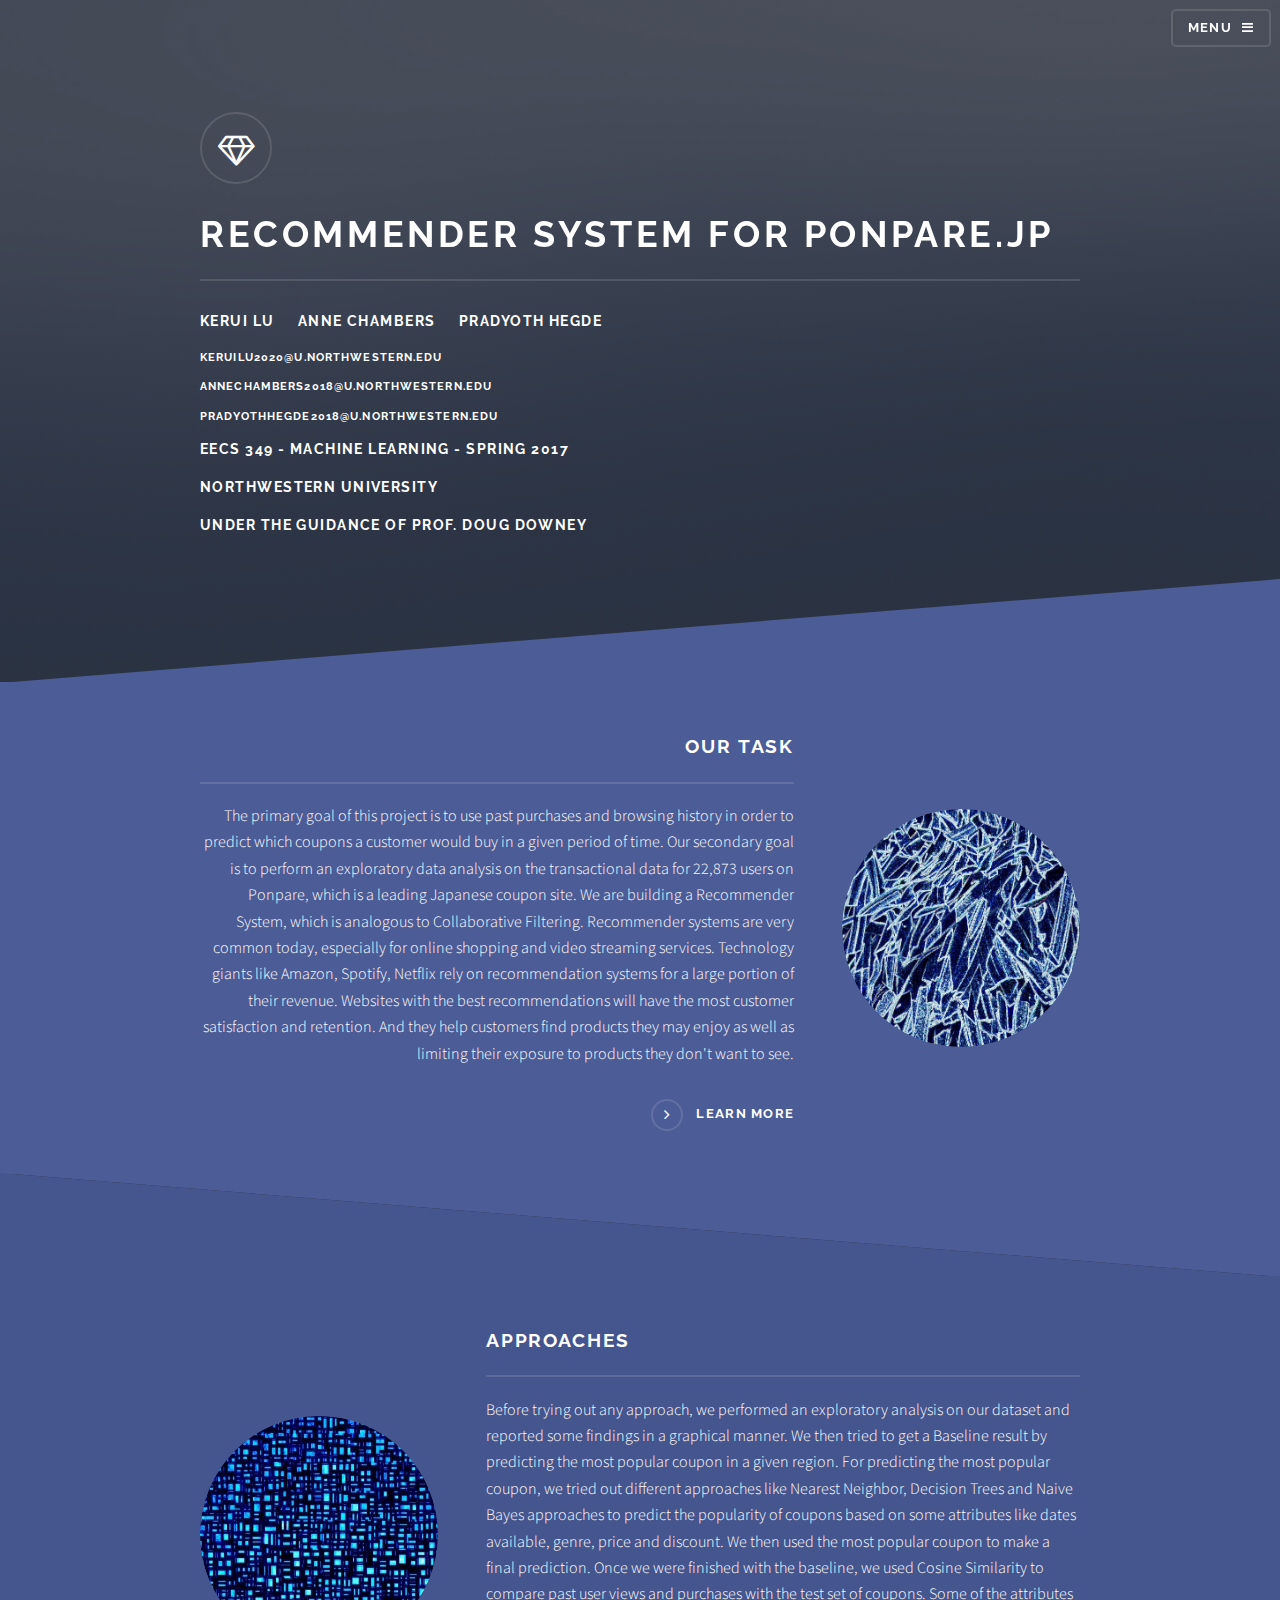
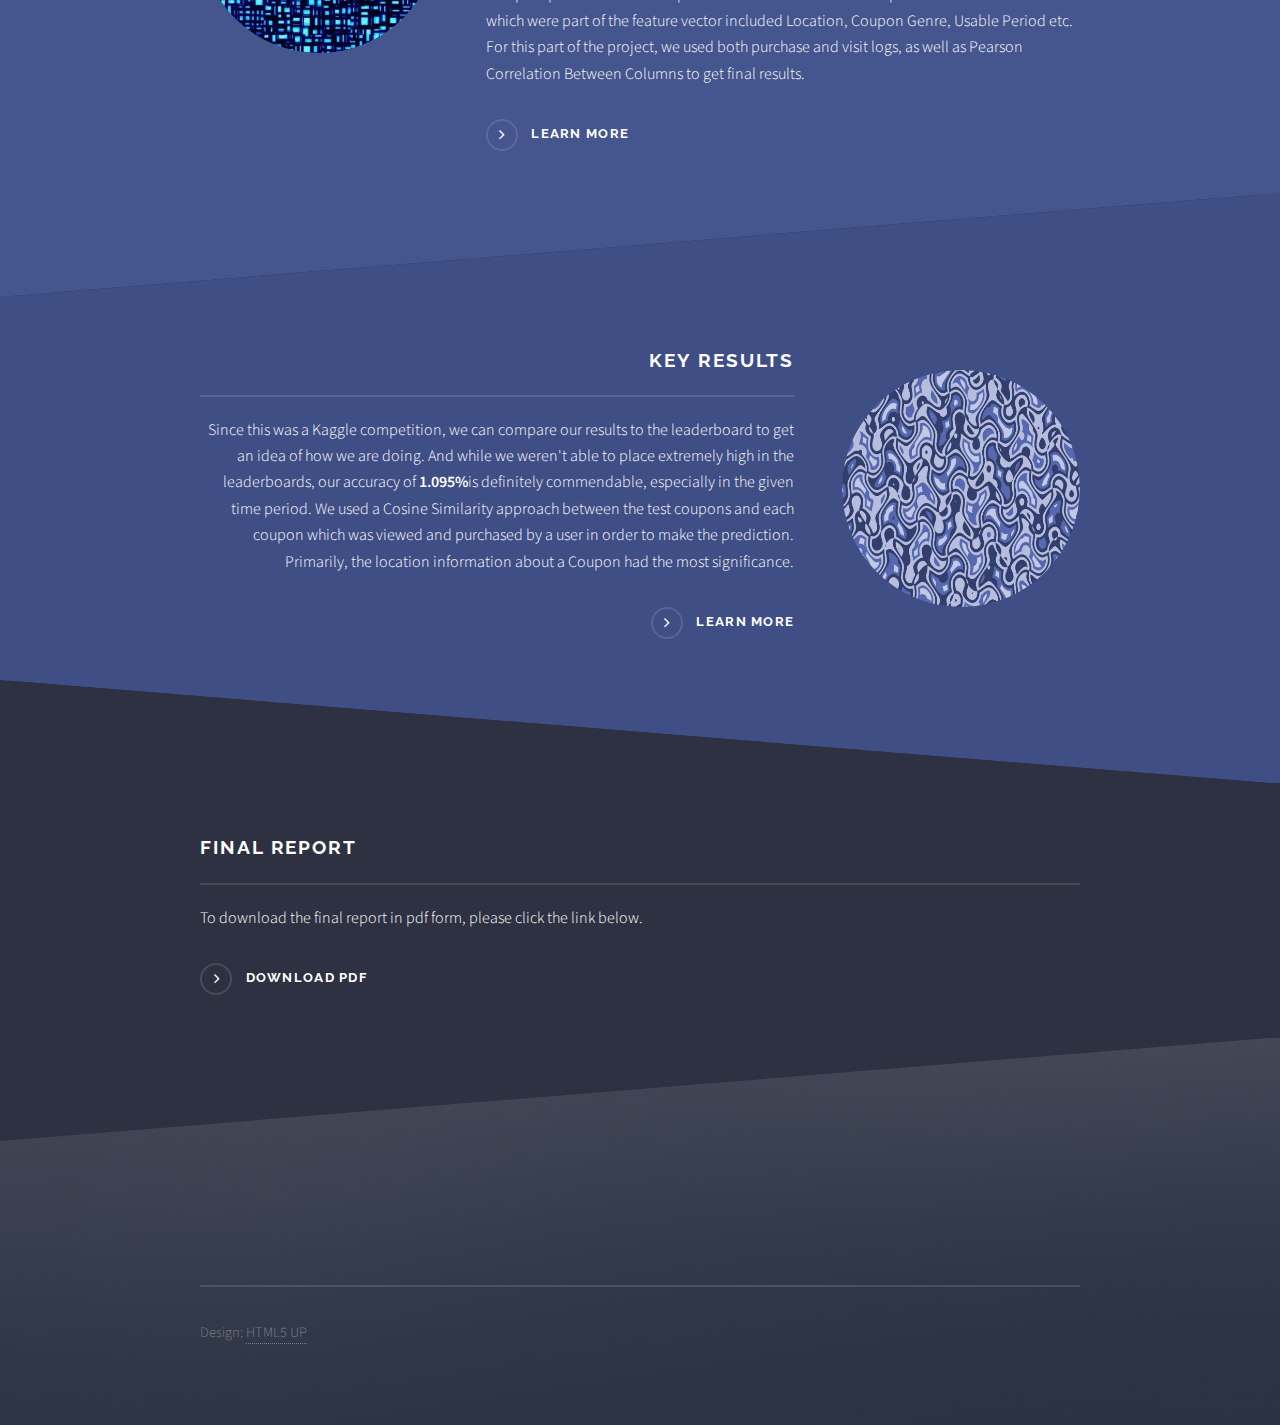
<file: index.html>
<!DOCTYPE HTML>
<!--
	Solid State by HTML5 UP
	html5up.net | @ajlkn
	Free for personal and commercial use under the CCA 3.0 license (html5up.net/license)
-->
<html>
	<head>
		<title>349-WebPage</title>
		<meta charset="utf-8" />
		<meta name="viewport" content="width=device-width, initial-scale=1" />
		<!--[if lte IE 8]><script src="assets/js/ie/html5shiv.js"></script><![endif]-->
		<link rel="stylesheet" href="assets/css/main.css" />
		<!--[if lte IE 9]><link rel="stylesheet" href="assets/css/ie9.css" /><![endif]-->
		<!--[if lte IE 8]><link rel="stylesheet" href="assets/css/ie8.css" /><![endif]-->
	</head>
	<body>

		<!-- Page Wrapper -->
			<div id="page-wrapper">

				<!-- Header -->
					<header id="header" class="alt">
						<nav>
							<a href="#menu">Menu</a>
						</nav>
					</header>

				<!-- Menu -->
					<nav id="menu">
						<div class="inner">
							<h2>Menu</h2>
							<ul class="links">
								<li><a href="index.html">Home</a></li>
								<li><a href="background.html">Background</a></li>
								<li><a href="approaches.html">Approaches</a></li>
								<li><a href="results.html">Results</a></li>
							</ul>
							<a href="#" class="close">Close</a>
						</div>
					</nav>

				<!-- Banner -->
					<section id="banner">
						<div class="inner">
							<div class="logo"><span class="icon fa-diamond"></span></div>
							<h2>Recommender System for Ponpare.jp</h2>
							<h3>Kerui Lu &emsp; Anne Chambers &emsp; Pradyoth Hegde</h3>
							<h4>keruilu2020@u.northwestern.edu </h4> 
							<h4>annechambers2018@u.northwestern.edu</h4>
							<h4>pradyothhegde2018@u.northwestern.edu</h4>
							
						</div>
						<div class="inner">
							<h3>EECS 349 - Machine Learning - Spring 2017</h3>
							<h3>Northwestern University</h3>
							<h3>Under the guidance of Prof. Doug Downey</h3>
						</div>
					</section>

				<!-- Wrapper -->
					<section id="wrapper">

						<!-- One -->
							<section id="one" class="wrapper spotlight style1">
								<div class="inner">
									<a href="background.html" class="image"><img src="images/crystals.jpg" alt="" /></a>
									<div class="content">
										<h2 class="major">Our Task</h2>
										<p>The primary goal of this project is to use past purchases and browsing history in order to predict which coupons a customer would buy in a given period of time. Our secondary goal is to perform an exploratory data analysis on the transactional data for 22,873 users on Ponpare, which is a leading Japanese coupon site. We are building a Recommender System, which is analogous to Collaborative Filtering. Recommender systems are very common today, especially for online shopping and video streaming services. Technology giants like Amazon, Spotify, Netflix rely on recommendation systems for a large portion of their revenue. Websites with the best recommendations will have the most customer satisfaction and retention. And they help customers find products they may enjoy as well as limiting their exposure to products they don't want to see.</p>
										<a href="background.html" class="special">Learn more</a>
									</div>
								</div>
							</section>

						<!-- Two -->
							<section id="two" class="wrapper alt spotlight style2">
								<div class="inner">
									<a href="approaches.html" class="image"><img src="images/pattern2.jpg" alt="" /></a>
									<div class="content">
										<h2 class="major">Approaches</h2>
											Before trying out any approach, we performed an exploratory analysis on our dataset and reported some findings in a graphical manner. We then tried to get a Baseline result by predicting the most popular coupon in a given region. For predicting the most popular coupon, we tried out different approaches like Nearest Neighbor, Decision Trees and Naive Bayes approaches to predict the popularity of coupons based on some attributes like dates available, genre, price and discount. We then used the most popular coupon to make a final prediction. 
											Once we were finished with the baseline, we used Cosine Similarity to compare past user views and purchases with the test set of coupons. Some of the attributes which were part of the feature vector included Location, Coupon Genre, Usable Period etc. For this part of the project, we used both purchase and visit logs, as well as Pearson Correlation Between Columns to get final results.
										</p>
										<a href="approaches.html" class="special">Learn more</a>
									</div>
								</div>
							</section>

						<!-- Three -->
							<section id="three" class="wrapper spotlight style3">
								<div class="inner">
									<a href="results.html" class="image"><img src="images/pattern3.jpg" alt="" /></a>
									<div class="content">
										<h2 class="major">Key Results</h2>
										<p>Since this was a Kaggle competition, we can compare our results to the leaderboard to get an idea of how we are doing. And while we weren't able to place extremely high in the leaderboards, our accuracy of <strong>1.095%</strong>is definitely commendable, especially in the given time period. We used a Cosine Similarity approach between the test coupons and each coupon which was viewed and purchased by a user in order to make the prediction. Primarily, the location information about a Coupon had the most significance.</p>
										<a href="results.html" class="special">Learn more</a>
									</div>
								</div>
							</section>

						<!-- Four -->
							<section id="four" class="wrapper alt style1">
								<div class="inner">
									<h2 class="major">Final Report</h2>
									<p>To download the final report in pdf form, please click the link below.</p>
									<a href="ML-FinalReport.pdf" class="special">Download pdf</a>

								</div>
							</section>

					</section>

				<!-- Footer -->
					<section id="footer">
						<div class="inner">
							<ul class="copyright">
								<li>Design: <a href="http://html5up.net">HTML5 UP</a></li>
							</ul>
						</div>
					</section>

			</div>

		<!-- Scripts -->
			<script src="assets/js/skel.min.js"></script>
			<script src="assets/js/jquery.min.js"></script>
			<script src="assets/js/jquery.scrollex.min.js"></script>
			<script src="assets/js/util.js"></script>
			<!--[if lte IE 8]><script src="assets/js/ie/respond.min.js"></script><![endif]-->
			<script src="assets/js/main.js"></script>

	</body>
</html>
</file>
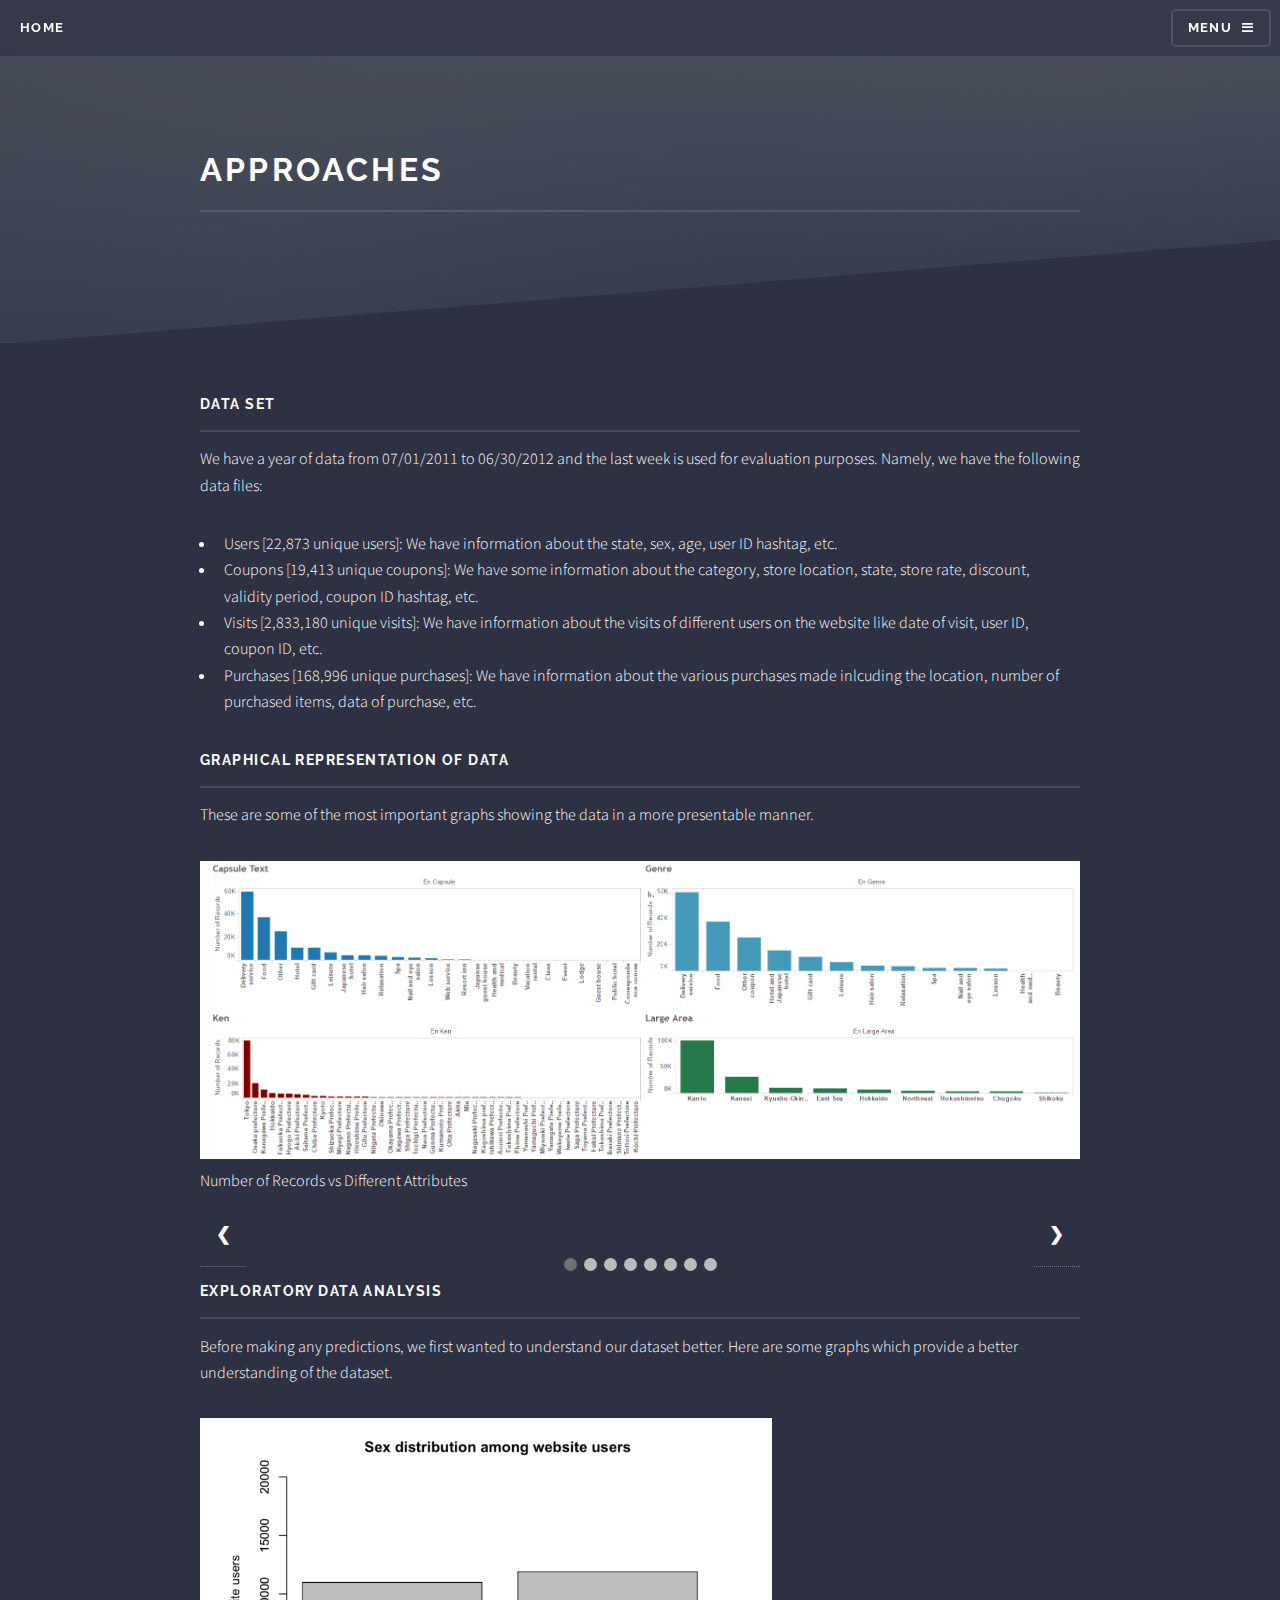
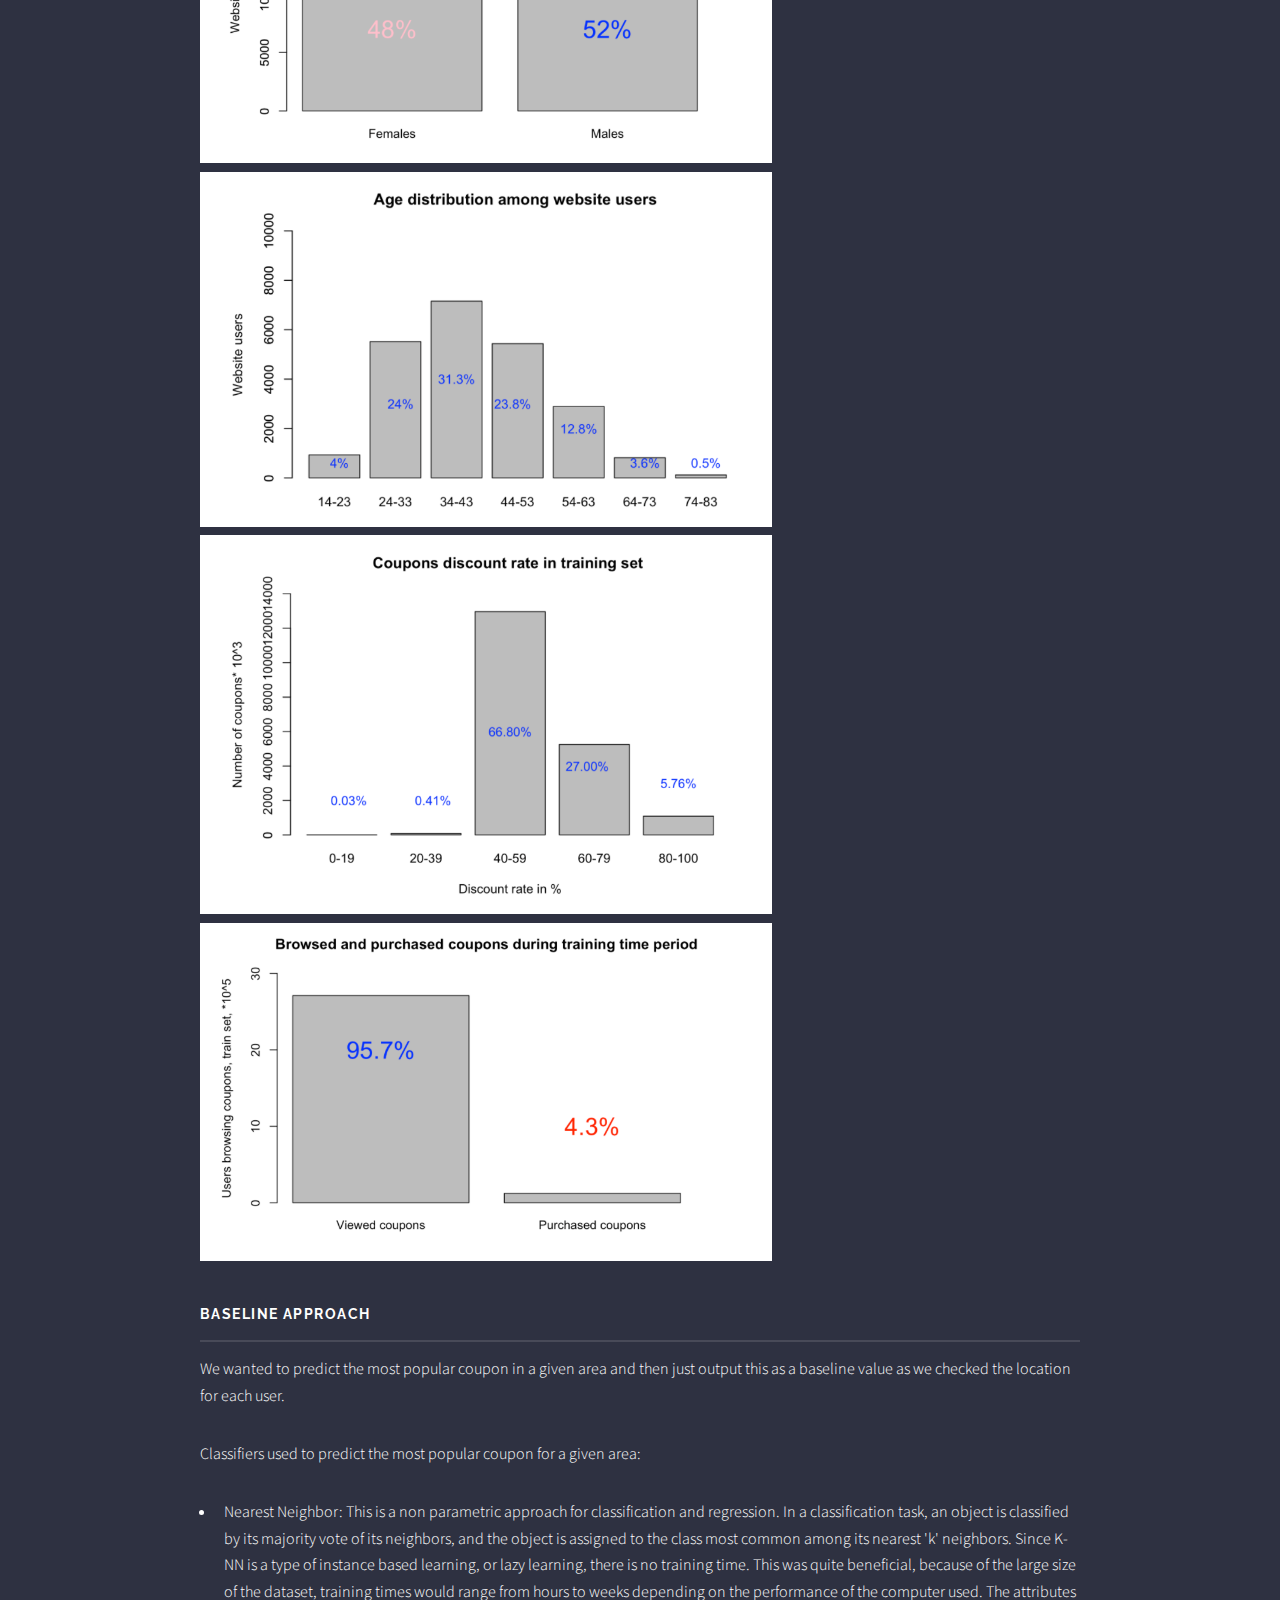
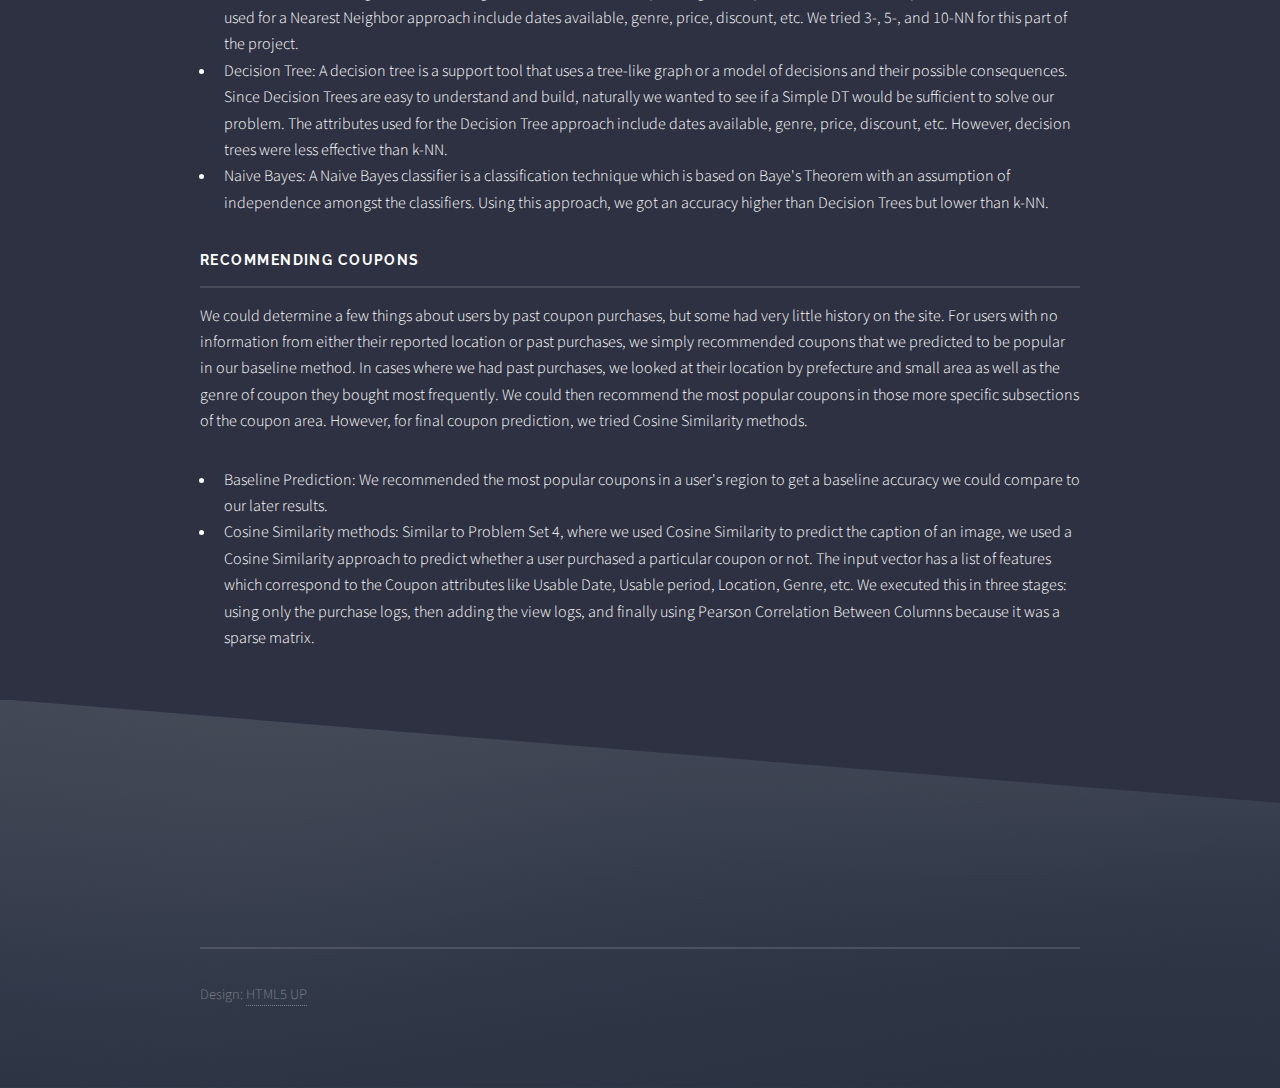
<file: approaches.html>
<!DOCTYPE HTML>
<!--
	Solid State by HTML5 UP
	html5up.net | @ajlkn
	Free for personal and commercial use under the CCA 3.0 license (html5up.net/license)
-->
<html>
	<head>
		<title>Approaches</title>
		<meta charset="utf-8" />
		<meta name="viewport" content="width=device-width, initial-scale=1" />
		<!--[if lte IE 8]><script src="assets/js/ie/html5shiv.js"></script><![endif]-->
		<link rel="stylesheet" href="assets/css/main.css" />
		<!--[if lte IE 9]><link rel="stylesheet" href="assets/css/ie9.css" /><![endif]-->
		<!--[if lte IE 8]><link rel="stylesheet" href="assets/css/ie8.css" /><![endif]-->
	</head>
	<body>

		<!-- Page Wrapper -->
			<div id="page-wrapper">

				<!-- Header -->
					<header id="header">
						<h1><a href="index.html">Home</a></h1>
						<nav>
							<a href="#menu">Menu</a>
						</nav>
					</header>

				<!-- Menu -->
					<nav id="menu">
						<div class="inner">
							<h2>Menu</h2>
							<ul class="links">
								<li><a href="index.html">Home</a></li>
								<li><a href="background.html">Background</a></li>
								<li><a href="approaches.html">Approaches</a></li>
								<li><a href="results.html">Results</a></li>
							</ul>
							<a href="#" class="close">Close</a>
						</div>
					</nav>

				<!-- Wrapper -->
					<section id="wrapper">
						<header>
							<div class="inner">
								<h2>Approaches</h2>
								<p></p>
							</div>
						</header>

						<!-- Content -->
							<div class="wrapper">
								<div class="inner">

								<h3 class="major">Data Set</h3>
									<p>We have a year of data from 07/01/2011 to 06/30/2012 and the last week is used for evaluation purposes. Namely, we have the following data files:
									<ul>
										<li>
											Users [22,873 unique users]: We have information about the state, sex, age, user ID hashtag, etc.
										</li>
										<li>
											Coupons [19,413 unique coupons]: We have some information about the category, store location, state, store rate, discount, validity period, coupon ID hashtag, etc.
										</li>
										<li>
											Visits [2,833,180 unique visits]: We have information about the visits of different users on the website like date of visit, user ID, coupon ID, etc.
										</li>
										<li>
											Purchases [168,996 unique purchases]: We have information about the various purchases made inlcuding the location, number of purchased items, data of purchase, etc.
										</li>
									</ul></p>
									<h3 class="major">Graphical Representation of Data</h3>
									<p>These are some of the most important graphs showing the data in a more presentable manner.</p>
									<!-- Slideshow starts here -->

<div class="slideshow-container">
  <div class="mySlides fade">
  <div class="numbertext">1 / 8</div>
    <img src="images/1.PNG" style="width:100%">
     <p>Number of Records vs Different Attributes</p>
  </div>

  <div class="mySlides fade">
  <div class="numbertext">2 / 8</div>
    <img src="images/2.PNG" style="width:100%">
   <p>Coupon ID vs Total % of User IDs</p>
  </div>

  <div class="mySlides fade">
  <div class="numbertext">3 / 8</div>
    <img src="images/5.PNG" style="width:100%">
    <p>Bubble Chart for Different Coupon Categories</p>
  </div>

  <div class="slideshow-container">
  <div class="mySlides fade">
  <div class="numbertext">4 / 8</div>
    <img src="images/6.PNG" style="width:100%">
      <p>Average Catalog Price vs Coupon Category</p>
  </div>

  <div class="mySlides fade">
  <div class="numbertext">5 / 8</div>
    <img src="images/7.PNG" style="width:100%">
   <p>Number of Records vs Coupon Category based on Capsule Text</p>
  </div>

  <div class="mySlides fade">
  <div class="numbertext">6 / 8</div>
    <img src="images/8.PNG" style="width:100%">
    <p>Number of Records vs Coupon Category based on Genre</p>
  </div>

  <div class="slideshow-container">
  <div class="mySlides fade">
  <div class="numbertext">7 / 8</div>
    <img src="images/10.PNG" style="width:100%">
      <p>Number of Records vs Large Area</p>
  </div>

  <div class="mySlides fade">
  <div class="numbertext">8 / 8</div>
    <img src="images/11.PNG" style="width:100%">
   <p>Number of Records vs Small Area</p>
  </div>



  <a class="prev" onclick="plusSlides(-1)">&#10094;</a>
  <a class="next" onclick="plusSlides(1)">&#10095;</a>
</div>
<br>

<div style="text-align:center">
  <span class="dot" onclick="currentSlide(1)"></span> 
  <span class="dot" onclick="currentSlide(2)"></span> 
  <span class="dot" onclick="currentSlide(3)"></span> 
    <span class="dot" onclick="currentSlide(4)"></span> 
  <span class="dot" onclick="currentSlide(5)"></span> 
  <span class="dot" onclick="currentSlide(6)"></span>
   <span class="dot" onclick="currentSlide(7)"></span> 
  <span class="dot" onclick="currentSlide(8)"></span>  
</div>








									<h3 class="major">Exploratory Data Analysis</h3>
									<p>Before making any predictions, we first wanted to understand our dataset better. Here are some graphs which provide a better understanding of the dataset.</p>

									<img src="images/one.PNG" style="width:65%">
      								
      								<img src="images/two.PNG" style="width:65%">
      								
									<img src="images/three.PNG" style="width:65%">
      								
      								<img src="images/four.PNG" style="width:65%">
      								
									<p> </p>
									<h3 class="major">Baseline Approach</h3>
									<p>We wanted to predict the most popular coupon in a given area and then just output this as a baseline value as we checked the location for each user. </p>
									<p>Classifiers used to predict the most popular coupon for a given area:</p>
									<ul>
										<li>
											Nearest Neighbor: This is a non parametric approach for classification and regression. In a classification task, an object is classified by its majority vote of its neighbors, and the object is assigned to the class most common among its nearest 'k' neighbors. Since K-NN is a type of instance based learning, or lazy learning, there is no training time. This was quite beneficial, because of the large size of the dataset, training times would range from hours to weeks depending on the performance of the computer used. The attributes used for a Nearest Neighbor approach include dates available, genre, price, discount, etc. We tried 3-, 5-, and 10-NN for this part of the project.
										</li>
										<li>
											Decision Tree: A decision tree is a support tool that uses a tree-like graph or a model of decisions and their possible consequences. Since Decision Trees are easy to understand and build, naturally we wanted to see if a Simple DT would be sufficient to solve our problem. The attributes used for the Decision Tree approach include dates available, genre, price, discount, etc. However, decision trees were less effective than k-NN.
										</li>
										<li>
											Naive Bayes: A Naive Bayes classifier is a classification technique which is based on Baye's Theorem with an assumption of independence amongst the classifiers. Using this approach, we got an accuracy higher than Decision Trees but lower than k-NN.
										</li>
									</ul>
									</p>

									<h3 class="major">Recommending Coupons</h3>
									<p>We could determine a few things about users by past coupon purchases, but some had very little history on the site. For users with no information from either their reported location or past purchases, we simply recommended coupons that we predicted to be popular in our baseline method. In cases where we had past purchases, we looked at their location by prefecture and small area as well as the genre of coupon they bought most frequently. We could then recommend the most popular coupons in those more specific subsections of the coupon area. However, for final coupon prediction, we tried Cosine Similarity methods.
									<ul>
										<li>
											Baseline Prediction: We recommended the most popular coupons in a user's region to get a baseline accuracy we could compare to our later results.
										</li>
											<li>Cosine Similarity methods: Similar to Problem Set 4, where we used Cosine Similarity to predict the caption of an image, we used a Cosine Similarity approach to predict whether a user purchased a particular coupon or not. The input vector has a list of features which correspond to the Coupon attributes like Usable Date, Usable period, Location, Genre, etc. We executed this in three stages: using only the purchase logs, then adding the view logs, and finally using Pearson Correlation Between Columns because it was a sparse matrix.
					</li>
					</ul>
					</p>

								</div>
							</div>

					</section>
					
					
				<!-- Footer -->
					<section id="footer">
						<div class="inner">
							<ul class="copyright">
								<li>Design: <a href="http://html5up.net">HTML5 UP</a></li>
							</ul>
						</div>
					</section>

			</div>
				

		<!-- Scripts -->
			<script src="assets/js/skel.min.js"></script>
			<script src="assets/js/jquery.min.js"></script>
			<script src="assets/js/jquery.scrollex.min.js"></script>
			<script src="assets/js/util.js"></script>
			<!--[if lte IE 8]><script src="assets/js/ie/respond.min.js"></script><![endif]-->
			<script src="assets/js/main.js"></script>

	</body>
</html>
</file>
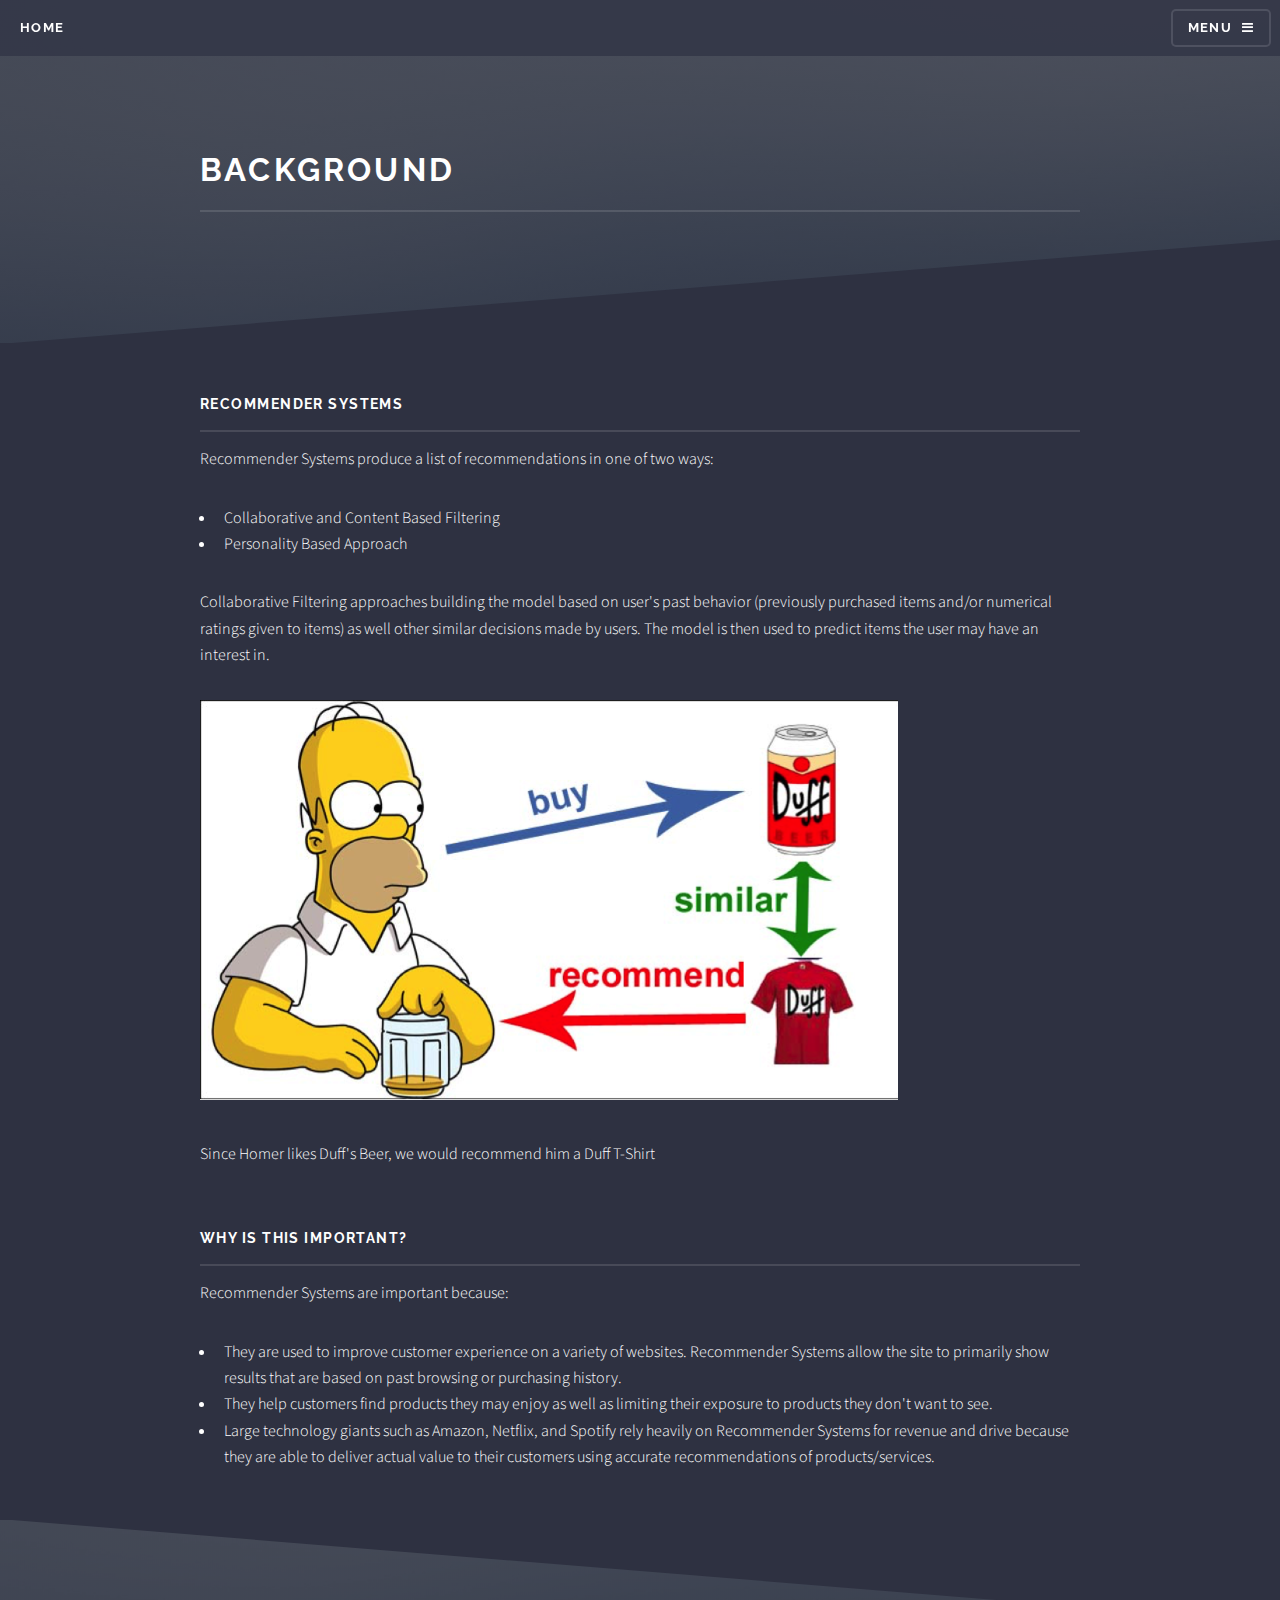
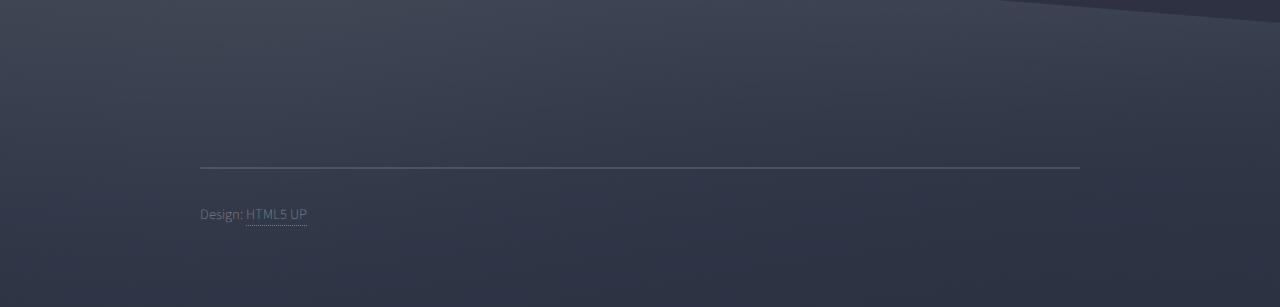
<file: background.html>
<!DOCTYPE HTML>
<!--
	Solid State by HTML5 UP
	html5up.net | @ajlkn
	Free for personal and commercial use under the CCA 3.0 license (html5up.net/license)
-->
<html>
	<head>
		<title>Background</title>
		<meta charset="utf-8" />
		<meta name="viewport" content="width=device-width, initial-scale=1" />
		<!--[if lte IE 8]><script src="assets/js/ie/html5shiv.js"></script><![endif]-->
		<link rel="stylesheet" href="assets/css/main.css" />
		<!--[if lte IE 9]><link rel="stylesheet" href="assets/css/ie9.css" /><![endif]-->
		<!--[if lte IE 8]><link rel="stylesheet" href="assets/css/ie8.css" /><![endif]-->
	</head>
	<body>

		<!-- Page Wrapper -->
			<div id="page-wrapper">

				<!-- Header -->
					<header id="header">
						<h1><a href="index.html">Home</a></h1>
						<nav>
							<a href="#menu">Menu</a>
						</nav>
					</header>

				<!-- Menu -->
					<nav id="menu">
						<div class="inner">
							<h2>Menu</h2>
							<ul class="links">
								<li><a href="index.html">Home</a></li>
								<li><a href="background.html">Background</a></li>
								<li><a href="approaches.html">Approaches</a></li>
								<li><a href="results.html">Results</a></li>
							</ul>
							<a href="#" class="close">Close</a>
						</div>
					</nav>

				<!-- Wrapper -->
					<section id="wrapper">
						<header>
							<div class="inner">
								<h2>Background</h2>
								<p></p>
							</div>
						</header>

						<!-- Content -->
							<div class="wrapper">
								<div class="inner">
									<h3 class="major">Recommender Systems</h3>
									<p> Recommender Systems produce a list of recommendations in one of two ways:
									<ul>
										<li>Collaborative and Content Based Filtering</li>
										<li>Personality Based Approach</li>
									</ul>
									Collaborative Filtering approaches building the model based on user's past behavior (previously purchased items and/or numerical ratings given to items) as well other similar decisions made by users. The model is then used to predict items the user may have an interest in.
									</p>

									<img src="images/collab.png" alt="collab" align="middle" height="400" width="698">
									<p> </p>

									<div>
										Since Homer likes Duff's Beer, we would recommend him a Duff T-Shirt
									</div>
									<p>
										</br>
									</p>
									<h3 class="major">Why is this Important?</h3>
									<p>Recommender Systems are important because:
									<ul>
										<li>They are used to improve customer experience on a variety of websites. Recommender Systems allow the site to primarily show results that are based on past browsing or purchasing history. </li>
										<li>
											They help customers find products they may enjoy as well as limiting their exposure to products they don't want to see.
										</li>
										<li>
											Large technology giants such as Amazon, Netflix, and Spotify rely heavily on Recommender Systems for revenue and drive because they are able to deliver actual value to their customers using accurate recommendations of products/services.
										</li>
									</ul>
									</p>


								</div>
							</div>

					</section>
					
					
				<!-- Footer -->
					<section id="footer">
						<div class="inner">
							<ul class="copyright">
								<li>Design: <a href="http://html5up.net">HTML5 UP</a></li>
							</ul>
						</div>
					</section>

			</div>
				

		<!-- Scripts -->
			<script src="assets/js/skel.min.js"></script>
			<script src="assets/js/jquery.min.js"></script>
			<script src="assets/js/jquery.scrollex.min.js"></script>
			<script src="assets/js/util.js"></script>
			<!--[if lte IE 8]><script src="assets/js/ie/respond.min.js"></script><![endif]-->
			<script src="assets/js/main.js"></script>

	</body>
</html>
</file>
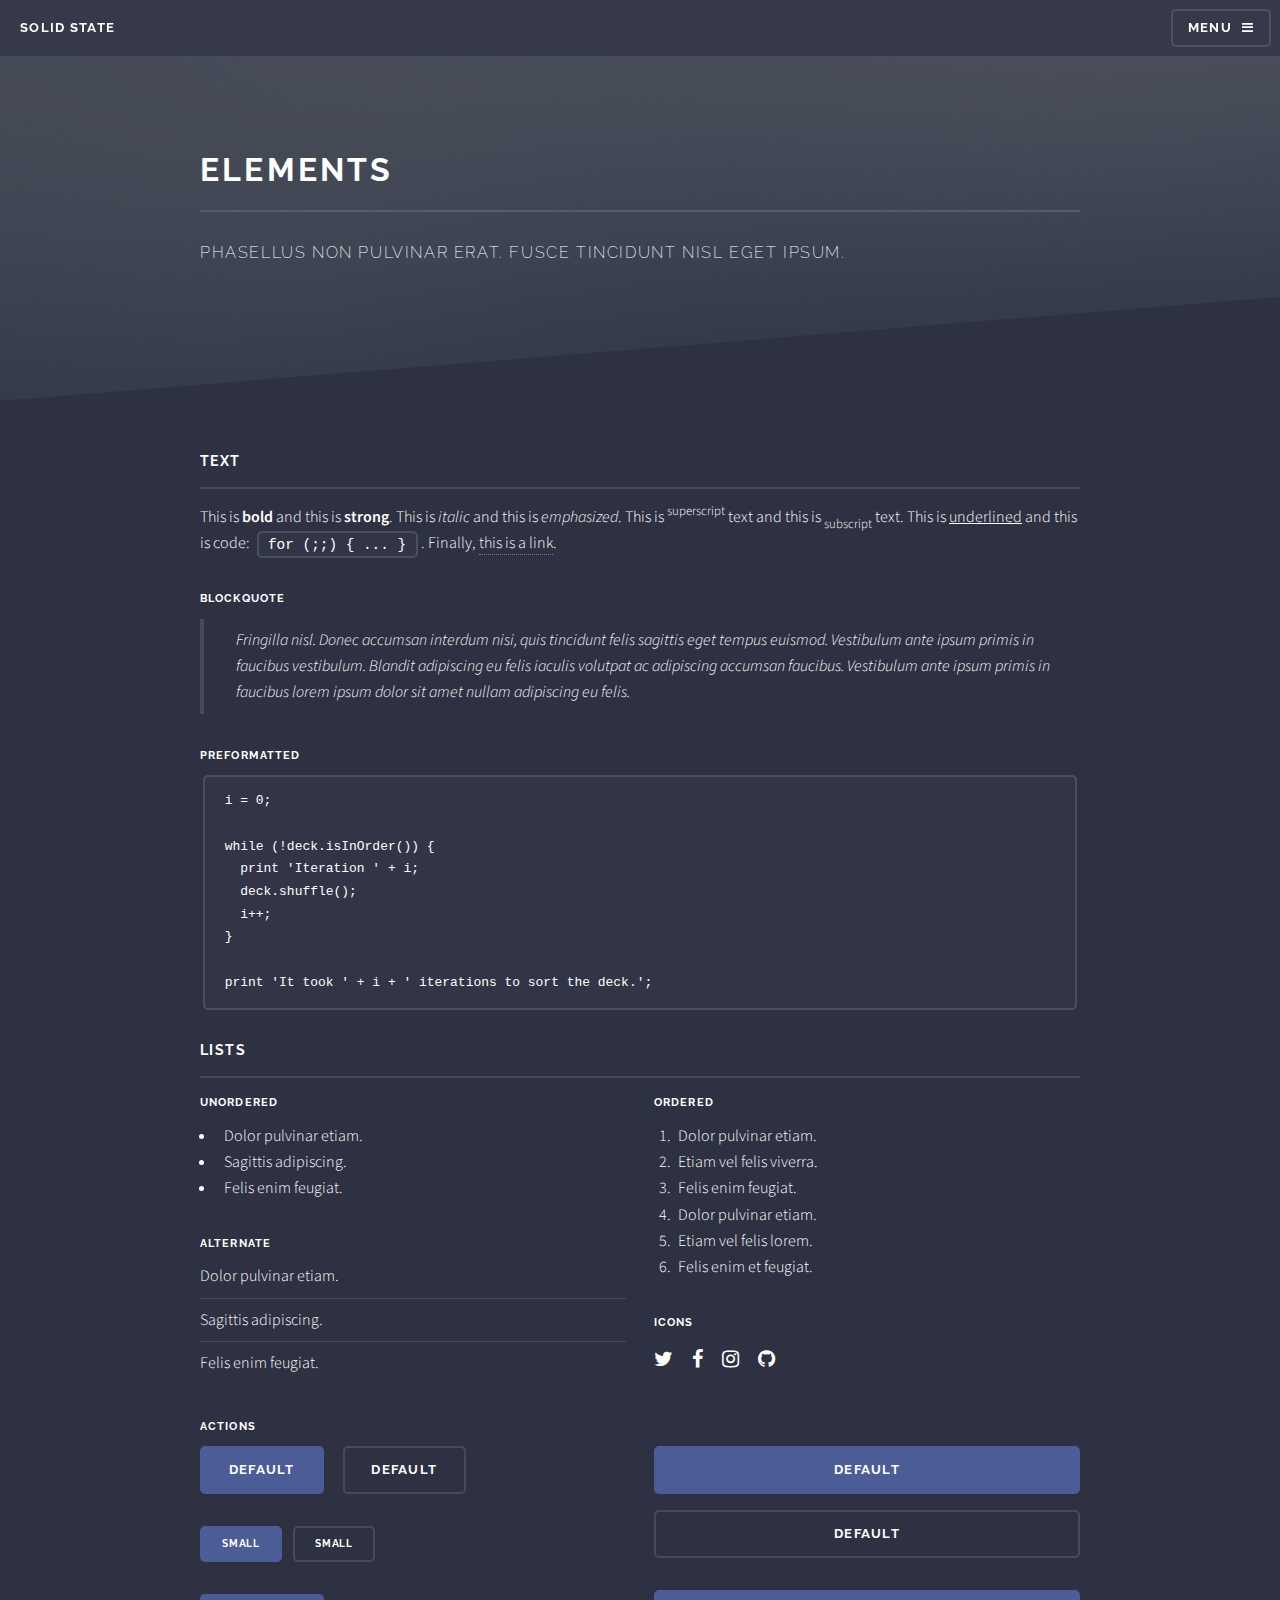
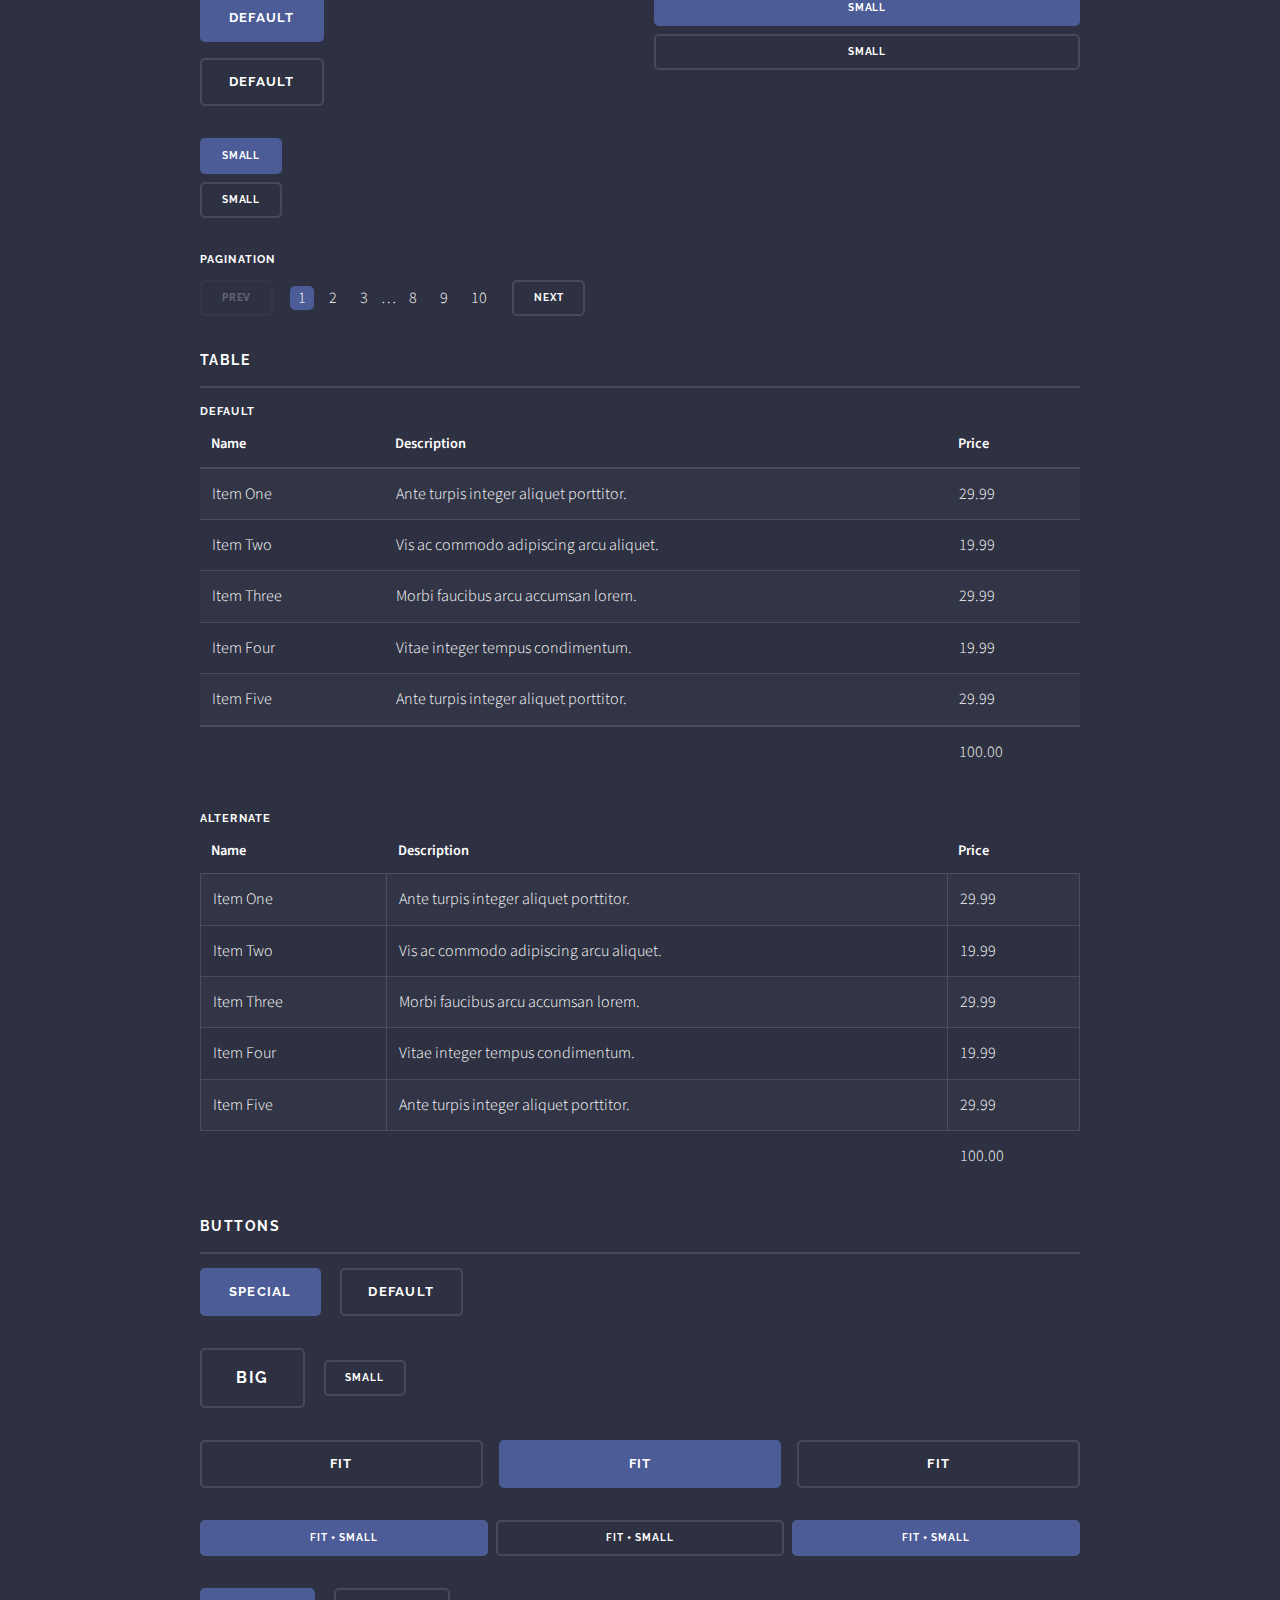
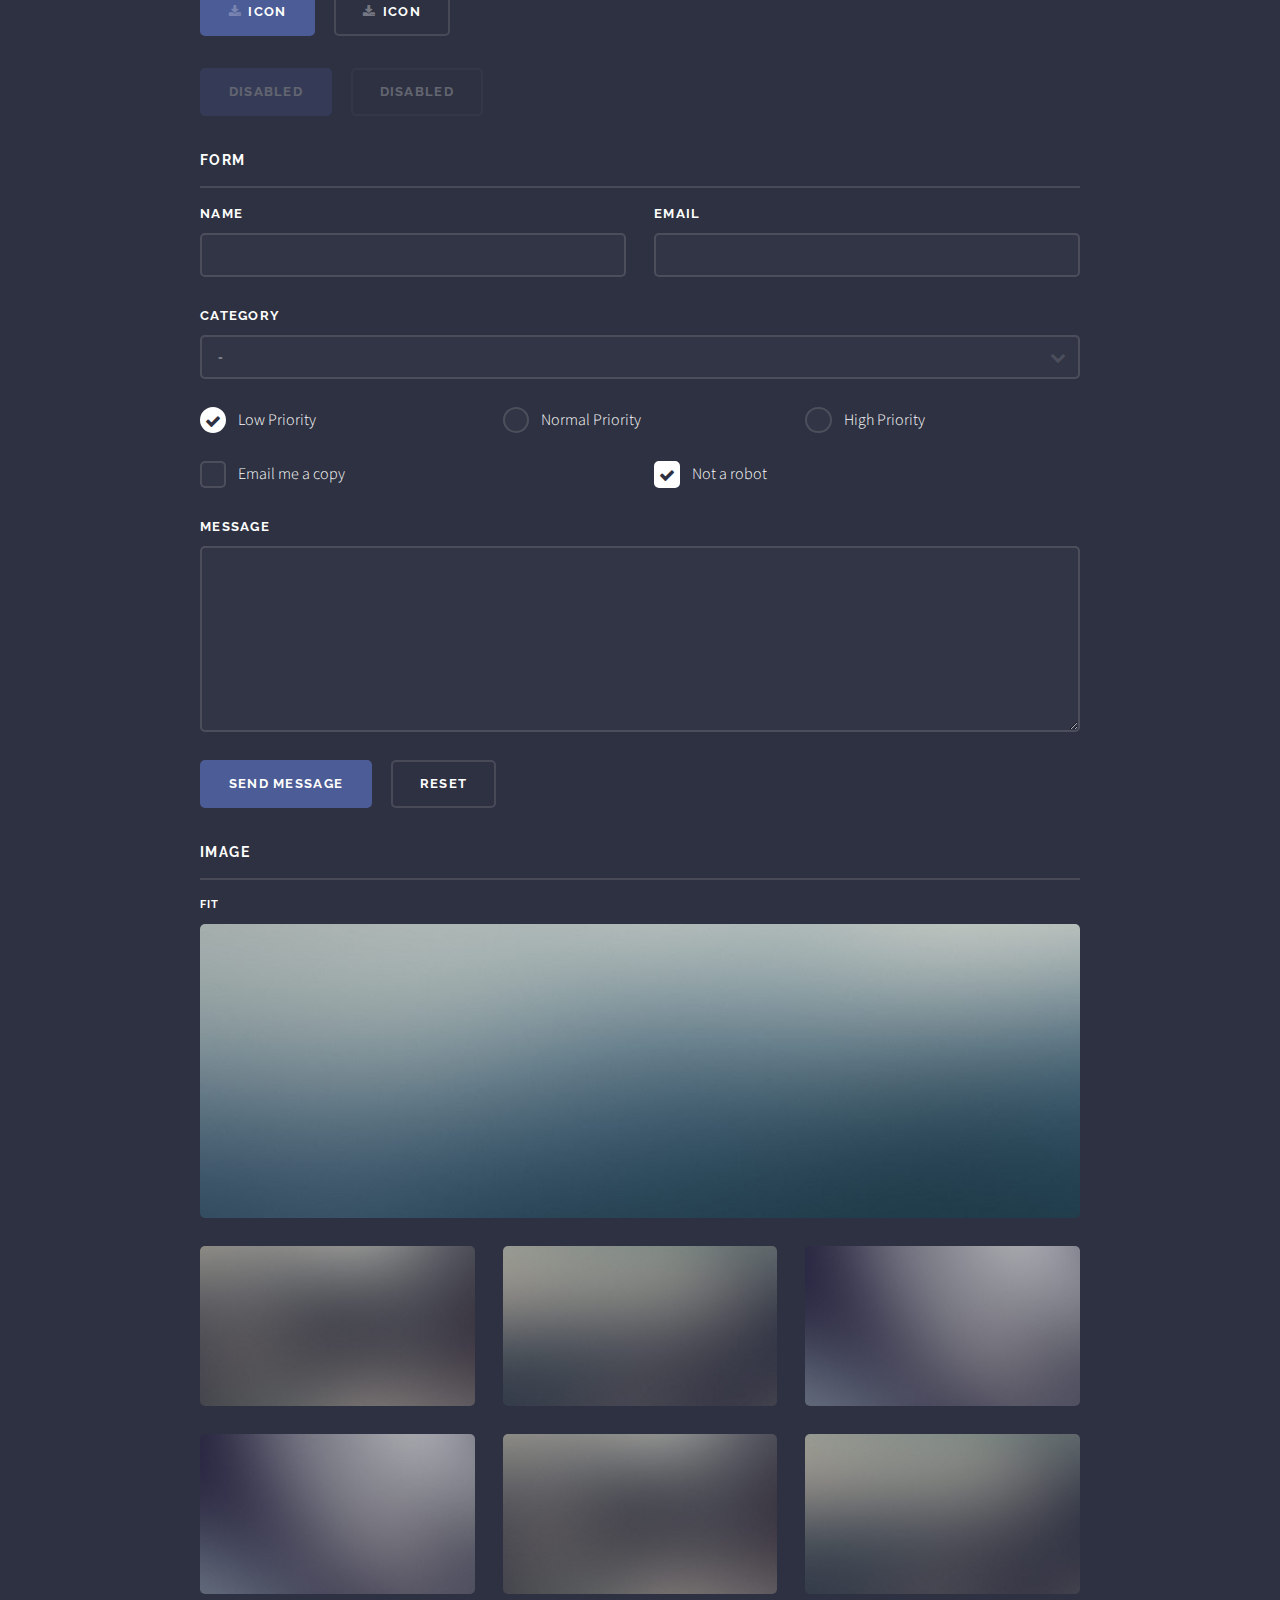
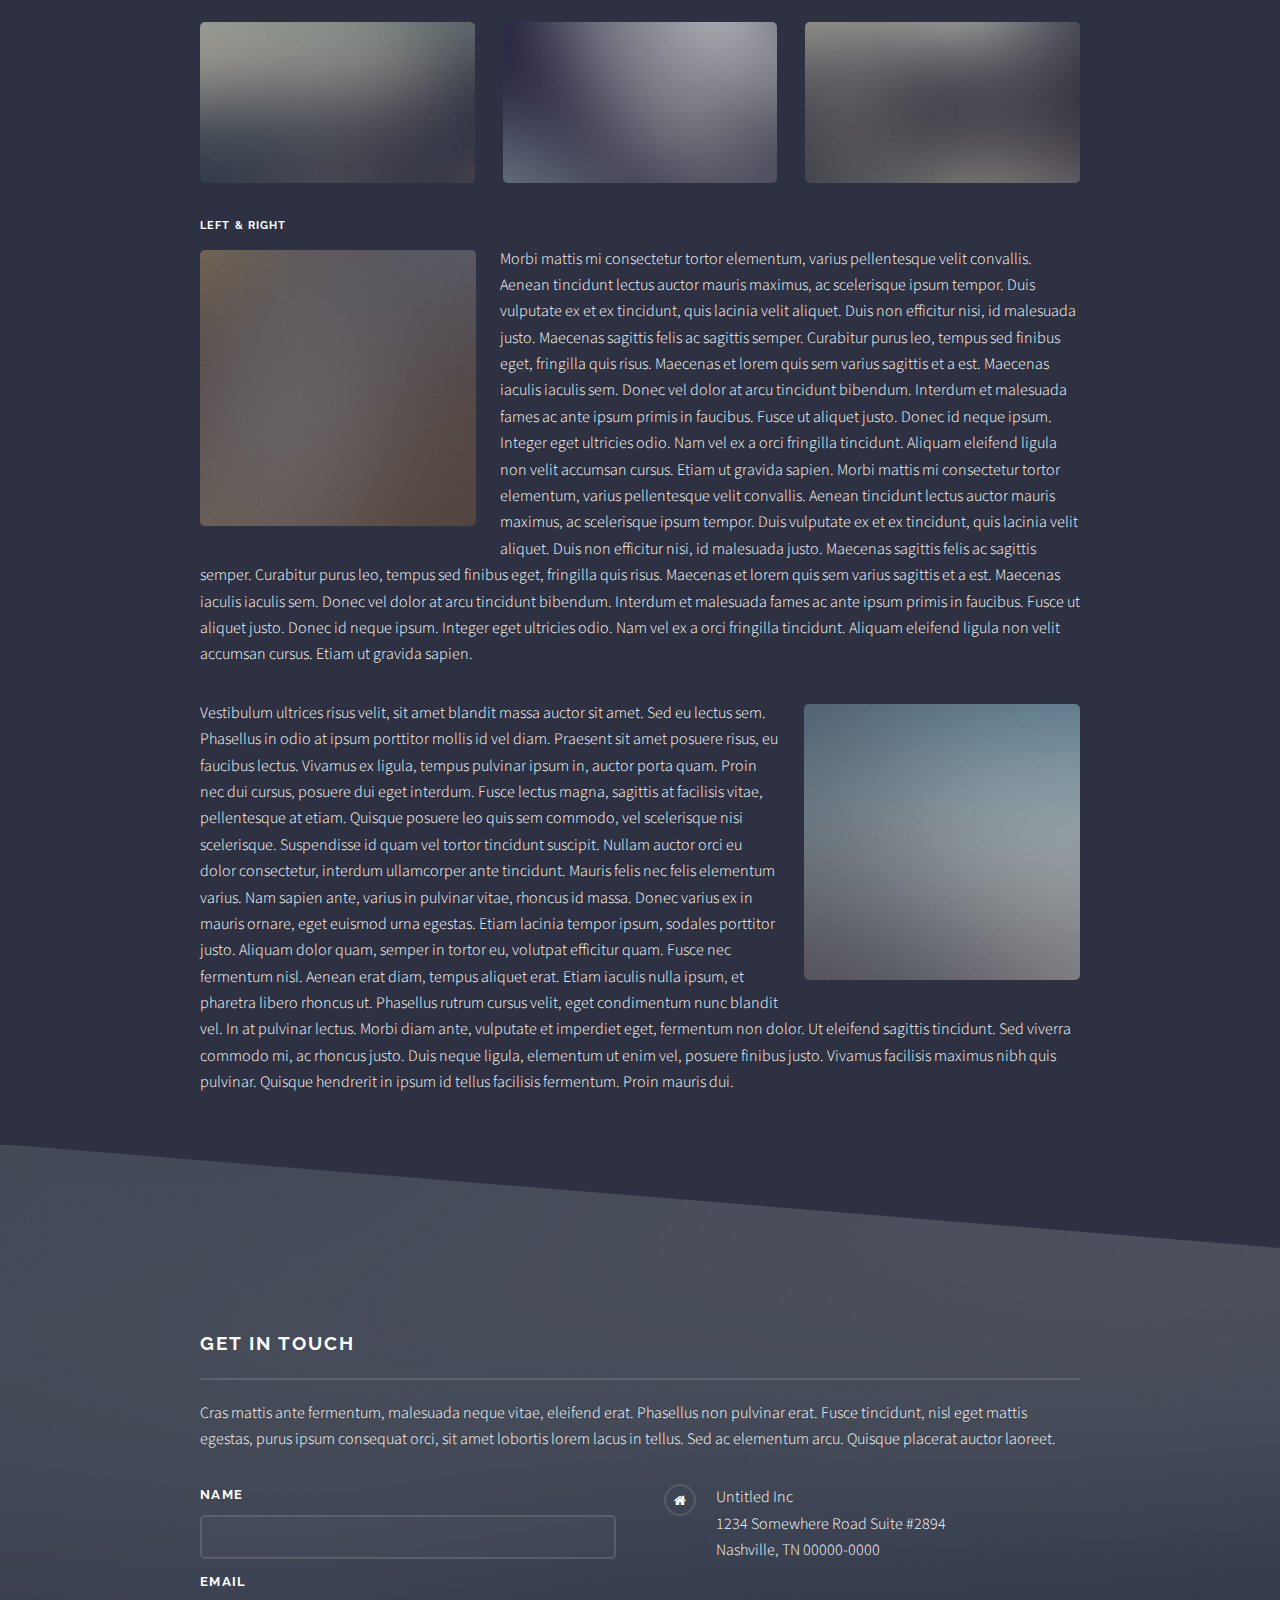
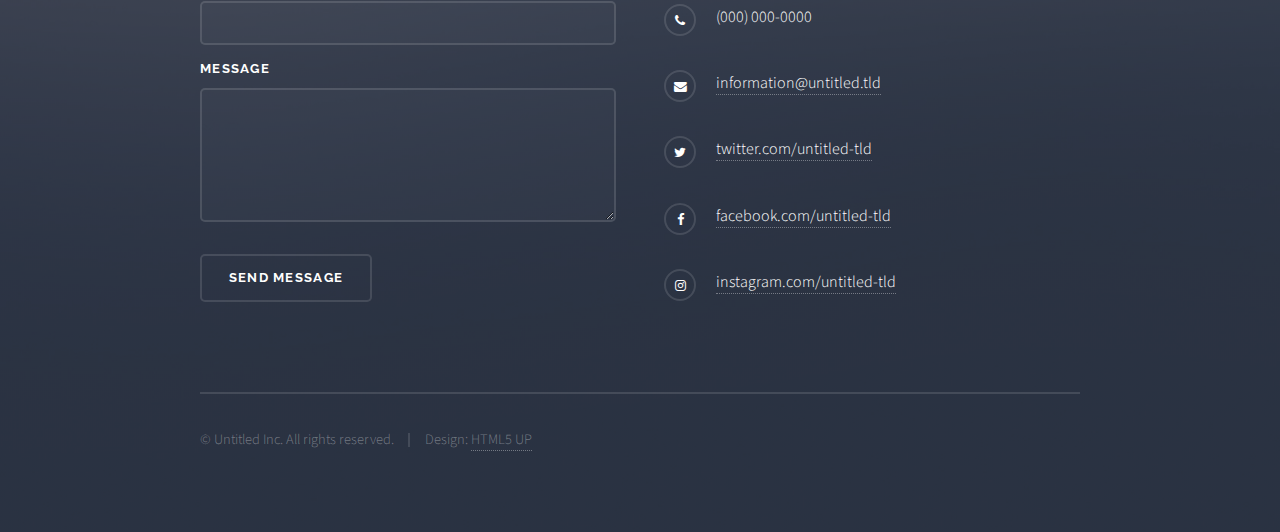
<file: elements.html>
<!DOCTYPE HTML>
<!--
	Solid State by HTML5 UP
	html5up.net | @ajlkn
	Free for personal and commercial use under the CCA 3.0 license (html5up.net/license)
-->
<html>
	<head>
		<title>Elements - Solid State by HTML5 UP</title>
		<meta charset="utf-8" />
		<meta name="viewport" content="width=device-width, initial-scale=1" />
		<!--[if lte IE 8]><script src="assets/js/ie/html5shiv.js"></script><![endif]-->
		<link rel="stylesheet" href="assets/css/main.css" />
		<!--[if lte IE 9]><link rel="stylesheet" href="assets/css/ie9.css" /><![endif]-->
		<!--[if lte IE 8]><link rel="stylesheet" href="assets/css/ie8.css" /><![endif]-->
	</head>
	<body>

		<!-- Page Wrapper -->
			<div id="page-wrapper">

				<!-- Header -->
					<header id="header">
						<h1><a href="index.html">Solid State</a></h1>
						<nav>
							<a href="#menu">Menu</a>
						</nav>
					</header>

				<!-- Menu -->
					<nav id="menu">
						<div class="inner">
							<h2>Menu</h2>
							<ul class="links">
								<li><a href="index.html">Home</a></li>
								<li><a href="generic.html">Generic</a></li>
								<li><a href="elements.html">Elements</a></li>
								<li><a href="#">Log In</a></li>
								<li><a href="#">Sign Up</a></li>
							</ul>
							<a href="#" class="close">Close</a>
						</div>
					</nav>

				<!-- Wrapper -->
					<section id="wrapper">
						<header>
							<div class="inner">
								<h2>Elements</h2>
								<p>Phasellus non pulvinar erat. Fusce tincidunt nisl eget ipsum.</p>
							</div>
						</header>

						<!-- Content -->
							<div class="wrapper">
								<div class="inner">

									<section>
										<h3 class="major">Text</h3>
										<p>This is <b>bold</b> and this is <strong>strong</strong>. This is <i>italic</i> and this is <em>emphasized</em>.
										This is <sup>superscript</sup> text and this is <sub>subscript</sub> text.
										This is <u>underlined</u> and this is code: <code>for (;;) { ... }</code>. Finally, <a href="#">this is a link</a>.</p>
										<h4>Blockquote</h4>
										<blockquote>Fringilla nisl. Donec accumsan interdum nisi, quis tincidunt felis sagittis eget tempus euismod. Vestibulum ante ipsum primis in faucibus vestibulum. Blandit adipiscing eu felis iaculis volutpat ac adipiscing accumsan faucibus. Vestibulum ante ipsum primis in faucibus lorem ipsum dolor sit amet nullam adipiscing eu felis.</blockquote>
										<h4>Preformatted</h4>
										<pre><code>i = 0;

while (!deck.isInOrder()) {
  print 'Iteration ' + i;
  deck.shuffle();
  i++;
}

print 'It took ' + i + ' iterations to sort the deck.';</code></pre>
									</section>

									<section>
										<h3 class="major">Lists</h3>
										<div class="row">
											<div class="6u 12u$(medium)">
												<h4>Unordered</h4>
												<ul>
													<li>Dolor pulvinar etiam.</li>
													<li>Sagittis adipiscing.</li>
													<li>Felis enim feugiat.</li>
												</ul>
												<h4>Alternate</h4>
												<ul class="alt">
													<li>Dolor pulvinar etiam.</li>
													<li>Sagittis adipiscing.</li>
													<li>Felis enim feugiat.</li>
												</ul>
											</div>
											<div class="6u$ 12u$(medium)">
												<h4>Ordered</h4>
												<ol>
													<li>Dolor pulvinar etiam.</li>
													<li>Etiam vel felis viverra.</li>
													<li>Felis enim feugiat.</li>
													<li>Dolor pulvinar etiam.</li>
													<li>Etiam vel felis lorem.</li>
													<li>Felis enim et feugiat.</li>
												</ol>
												<h4>Icons</h4>
												<ul class="icons">
													<li><a href="#" class="icon fa-twitter"><span class="label">Twitter</span></a></li>
													<li><a href="#" class="icon fa-facebook"><span class="label">Facebook</span></a></li>
													<li><a href="#" class="icon fa-instagram"><span class="label">Instagram</span></a></li>
													<li><a href="#" class="icon fa-github"><span class="label">Github</span></a></li>
												</ul>
											</div>
										</div>
										<h4>Actions</h4>
										<div class="row">
											<div class="6u 12u$(medium)">
												<ul class="actions">
													<li><a href="#" class="button special">Default</a></li>
													<li><a href="#" class="button">Default</a></li>
												</ul>
												<ul class="actions small">
													<li><a href="#" class="button special small">Small</a></li>
													<li><a href="#" class="button small">Small</a></li>
												</ul>
												<ul class="actions vertical">
													<li><a href="#" class="button special">Default</a></li>
													<li><a href="#" class="button">Default</a></li>
												</ul>
												<ul class="actions vertical small">
													<li><a href="#" class="button special small">Small</a></li>
													<li><a href="#" class="button small">Small</a></li>
												</ul>
											</div>
											<div class="6u 12u$(medium)">
												<ul class="actions vertical">
													<li><a href="#" class="button special fit">Default</a></li>
													<li><a href="#" class="button fit">Default</a></li>
												</ul>
												<ul class="actions vertical small">
													<li><a href="#" class="button special small fit">Small</a></li>
													<li><a href="#" class="button small fit">Small</a></li>
												</ul>
											</div>
										</div>
										<h4>Pagination</h4>
										<ul class="pagination">
											<li><span class="button small disabled">Prev</span></li>
											<li><a href="#" class="page active">1</a></li>
											<li><a href="#" class="page">2</a></li>
											<li><a href="#" class="page">3</a></li>
											<li><span>&hellip;</span></li>
											<li><a href="#" class="page">8</a></li>
											<li><a href="#" class="page">9</a></li>
											<li><a href="#" class="page">10</a></li>
											<li><a href="#" class="button small">Next</a></li>
										</ul>
									</section>

									<section>
										<h3 class="major">Table</h3>
										<h4>Default</h4>
										<div class="table-wrapper">
											<table>
												<thead>
													<tr>
														<th>Name</th>
														<th>Description</th>
														<th>Price</th>
													</tr>
												</thead>
												<tbody>
													<tr>
														<td>Item One</td>
														<td>Ante turpis integer aliquet porttitor.</td>
														<td>29.99</td>
													</tr>
													<tr>
														<td>Item Two</td>
														<td>Vis ac commodo adipiscing arcu aliquet.</td>
														<td>19.99</td>
													</tr>
													<tr>
														<td>Item Three</td>
														<td> Morbi faucibus arcu accumsan lorem.</td>
														<td>29.99</td>
													</tr>
													<tr>
														<td>Item Four</td>
														<td>Vitae integer tempus condimentum.</td>
														<td>19.99</td>
													</tr>
													<tr>
														<td>Item Five</td>
														<td>Ante turpis integer aliquet porttitor.</td>
														<td>29.99</td>
													</tr>
												</tbody>
												<tfoot>
													<tr>
														<td colspan="2"></td>
														<td>100.00</td>
													</tr>
												</tfoot>
											</table>
										</div>

										<h4>Alternate</h4>
										<div class="table-wrapper">
											<table class="alt">
												<thead>
													<tr>
														<th>Name</th>
														<th>Description</th>
														<th>Price</th>
													</tr>
												</thead>
												<tbody>
													<tr>
														<td>Item One</td>
														<td>Ante turpis integer aliquet porttitor.</td>
														<td>29.99</td>
													</tr>
													<tr>
														<td>Item Two</td>
														<td>Vis ac commodo adipiscing arcu aliquet.</td>
														<td>19.99</td>
													</tr>
													<tr>
														<td>Item Three</td>
														<td> Morbi faucibus arcu accumsan lorem.</td>
														<td>29.99</td>
													</tr>
													<tr>
														<td>Item Four</td>
														<td>Vitae integer tempus condimentum.</td>
														<td>19.99</td>
													</tr>
													<tr>
														<td>Item Five</td>
														<td>Ante turpis integer aliquet porttitor.</td>
														<td>29.99</td>
													</tr>
												</tbody>
												<tfoot>
													<tr>
														<td colspan="2"></td>
														<td>100.00</td>
													</tr>
												</tfoot>
											</table>
										</div>
									</section>

									<section>
										<h3 class="major">Buttons</h3>
										<ul class="actions">
											<li><a href="#" class="button special">Special</a></li>
											<li><a href="#" class="button">Default</a></li>
										</ul>
										<ul class="actions">
											<li><a href="#" class="button big">Big</a></li>
											<li><a href="#" class="button small">Small</a></li>
										</ul>
										<ul class="actions fit">
											<li><a href="#" class="button fit">Fit</a></li>
											<li><a href="#" class="button special fit">Fit</a></li>
											<li><a href="#" class="button fit">Fit</a></li>
										</ul>
										<ul class="actions fit small">
											<li><a href="#" class="button special fit small">Fit + Small</a></li>
											<li><a href="#" class="button fit small">Fit + Small</a></li>
											<li><a href="#" class="button special fit small">Fit + Small</a></li>
										</ul>
										<ul class="actions">
											<li><a href="#" class="button special icon fa-download">Icon</a></li>
											<li><a href="#" class="button icon fa-download">Icon</a></li>
										</ul>
										<ul class="actions">
											<li><span class="button special disabled">Disabled</span></li>
											<li><span class="button disabled">Disabled</span></li>
										</ul>
									</section>

									<section>
										<h3 class="major">Form</h3>
										<form method="post" action="#">
											<div class="row uniform">
												<div class="6u 12u$(xsmall)">
													<label for="demo-name">Name</label>
													<input type="text" name="demo-name" id="demo-name" value="" />
												</div>
												<div class="6u$ 12u$(xsmall)">
													<label for="demo-email">Email</label>
													<input type="email" name="demo-email" id="demo-email" value="" />
												</div>
												<div class="12u$">
													<label for="demo-category">Category</label>
													<div class="select-wrapper">
														<select name="demo-category" id="demo-category">
															<option value="">-</option>
															<option value="1">Manufacturing</option>
															<option value="1">Shipping</option>
															<option value="1">Administration</option>
															<option value="1">Human Resources</option>
														</select>
													</div>
												</div>
												<div class="4u 12u$(small)">
													<input type="radio" id="demo-priority-low" name="demo-priority" checked>
													<label for="demo-priority-low">Low Priority</label>
												</div>
												<div class="4u 12u$(small)">
													<input type="radio" id="demo-priority-normal" name="demo-priority">
													<label for="demo-priority-normal">Normal Priority</label>
												</div>
												<div class="4u$ 12u$(small)">
													<input type="radio" id="demo-priority-high" name="demo-priority">
													<label for="demo-priority-high">High Priority</label>
												</div>
												<div class="6u 12u$(small)">
													<input type="checkbox" id="demo-copy" name="demo-copy">
													<label for="demo-copy">Email me a copy</label>
												</div>
												<div class="6u$ 12u$(small)">
													<input type="checkbox" id="demo-human" name="demo-human" checked>
													<label for="demo-human">Not a robot</label>
												</div>
												<div class="12u$">
													<label for="demo-message">Message</label>
													<textarea name="demo-message" id="demo-message" rows="6"></textarea>
												</div>
												<div class="12u$">
													<ul class="actions">
														<li><input type="submit" value="Send Message" class="special" /></li>
														<li><input type="reset" value="Reset" /></li>
													</ul>
												</div>
											</div>
										</form>
									</section>

									<section>
										<h3 class="major">Image</h3>
										<h4>Fit</h4>
										<div class="box alt">
											<div class="row uniform">
												<div class="12u$"><span class="image fit"><img src="images/pic08.jpg" alt="" /></span></div>
												<div class="4u"><span class="image fit"><img src="images/pic05.jpg" alt="" /></span></div>
												<div class="4u"><span class="image fit"><img src="images/pic06.jpg" alt="" /></span></div>
												<div class="4u$"><span class="image fit"><img src="images/pic07.jpg" alt="" /></span></div>
												<div class="4u"><span class="image fit"><img src="images/pic07.jpg" alt="" /></span></div>
												<div class="4u"><span class="image fit"><img src="images/pic05.jpg" alt="" /></span></div>
												<div class="4u$"><span class="image fit"><img src="images/pic06.jpg" alt="" /></span></div>
												<div class="4u"><span class="image fit"><img src="images/pic06.jpg" alt="" /></span></div>
												<div class="4u"><span class="image fit"><img src="images/pic07.jpg" alt="" /></span></div>
												<div class="4u$"><span class="image fit"><img src="images/pic05.jpg" alt="" /></span></div>
											</div>
										</div>
										<h4>Left &amp; Right</h4>
										<p><span class="image left"><img src="images/pic01.jpg" alt="" /></span>Morbi mattis mi consectetur tortor elementum, varius pellentesque velit convallis. Aenean tincidunt lectus auctor mauris maximus, ac scelerisque ipsum tempor. Duis vulputate ex et ex tincidunt, quis lacinia velit aliquet. Duis non efficitur nisi, id malesuada justo. Maecenas sagittis felis ac sagittis semper. Curabitur purus leo, tempus sed finibus eget, fringilla quis risus. Maecenas et lorem quis sem varius sagittis et a est. Maecenas iaculis iaculis sem. Donec vel dolor at arcu tincidunt bibendum. Interdum et malesuada fames ac ante ipsum primis in faucibus. Fusce ut aliquet justo. Donec id neque ipsum. Integer eget ultricies odio. Nam vel ex a orci fringilla tincidunt. Aliquam eleifend ligula non velit accumsan cursus. Etiam ut gravida sapien. Morbi mattis mi consectetur tortor elementum, varius pellentesque velit convallis. Aenean tincidunt lectus auctor mauris maximus, ac scelerisque ipsum tempor. Duis vulputate ex et ex tincidunt, quis lacinia velit aliquet. Duis non efficitur nisi, id malesuada justo. Maecenas sagittis felis ac sagittis semper. Curabitur purus leo, tempus sed finibus eget, fringilla quis risus. Maecenas et lorem quis sem varius sagittis et a est. Maecenas iaculis iaculis sem. Donec vel dolor at arcu tincidunt bibendum. Interdum et malesuada fames ac ante ipsum primis in faucibus. Fusce ut aliquet justo. Donec id neque ipsum. Integer eget ultricies odio. Nam vel ex a orci fringilla tincidunt. Aliquam eleifend ligula non velit accumsan cursus. Etiam ut gravida sapien.</p>
										<p><span class="image right"><img src="images/pic02.jpg" alt="" /></span>Vestibulum ultrices risus velit, sit amet blandit massa auctor sit amet. Sed eu lectus sem. Phasellus in odio at ipsum porttitor mollis id vel diam. Praesent sit amet posuere risus, eu faucibus lectus. Vivamus ex ligula, tempus pulvinar ipsum in, auctor porta quam. Proin nec dui cursus, posuere dui eget interdum. Fusce lectus magna, sagittis at facilisis vitae, pellentesque at etiam. Quisque posuere leo quis sem commodo, vel scelerisque nisi scelerisque. Suspendisse id quam vel tortor tincidunt suscipit. Nullam auctor orci eu dolor consectetur, interdum ullamcorper ante tincidunt. Mauris felis nec felis elementum varius. Nam sapien ante, varius in pulvinar vitae, rhoncus id massa. Donec varius ex in mauris ornare, eget euismod urna egestas. Etiam lacinia tempor ipsum, sodales porttitor justo. Aliquam dolor quam, semper in tortor eu, volutpat efficitur quam. Fusce nec fermentum nisl. Aenean erat diam, tempus aliquet erat. Etiam iaculis nulla ipsum, et pharetra libero rhoncus ut. Phasellus rutrum cursus velit, eget condimentum nunc blandit vel. In at pulvinar lectus. Morbi diam ante, vulputate et imperdiet eget, fermentum non dolor. Ut eleifend sagittis tincidunt. Sed viverra commodo mi, ac rhoncus justo. Duis neque ligula, elementum ut enim vel, posuere finibus justo. Vivamus facilisis maximus nibh quis pulvinar. Quisque hendrerit in ipsum id tellus facilisis fermentum. Proin mauris dui.</p>
									</section>

								</div>
							</div>

					</section>

				<!-- Footer -->
					<section id="footer">
						<div class="inner">
							<h2 class="major">Get in touch</h2>
							<p>Cras mattis ante fermentum, malesuada neque vitae, eleifend erat. Phasellus non pulvinar erat. Fusce tincidunt, nisl eget mattis egestas, purus ipsum consequat orci, sit amet lobortis lorem lacus in tellus. Sed ac elementum arcu. Quisque placerat auctor laoreet.</p>
							<form method="post" action="#">
								<div class="field">
									<label for="name">Name</label>
									<input type="text" name="name" id="name" />
								</div>
								<div class="field">
									<label for="email">Email</label>
									<input type="email" name="email" id="email" />
								</div>
								<div class="field">
									<label for="message">Message</label>
									<textarea name="message" id="message" rows="4"></textarea>
								</div>
								<ul class="actions">
									<li><input type="submit" value="Send Message" /></li>
								</ul>
							</form>
							<ul class="contact">
								<li class="fa-home">
									Untitled Inc<br />
									1234 Somewhere Road Suite #2894<br />
									Nashville, TN 00000-0000
								</li>
								<li class="fa-phone">(000) 000-0000</li>
								<li class="fa-envelope"><a href="#">information@untitled.tld</a></li>
								<li class="fa-twitter"><a href="#">twitter.com/untitled-tld</a></li>
								<li class="fa-facebook"><a href="#">facebook.com/untitled-tld</a></li>
								<li class="fa-instagram"><a href="#">instagram.com/untitled-tld</a></li>
							</ul>
							<ul class="copyright">
								<li>&copy; Untitled Inc. All rights reserved.</li><li>Design: <a href="http://html5up.net">HTML5 UP</a></li>
							</ul>
						</div>
					</section>

			</div>

		<!-- Scripts -->
			<script src="assets/js/skel.min.js"></script>
			<script src="assets/js/jquery.min.js"></script>
			<script src="assets/js/jquery.scrollex.min.js"></script>
			<script src="assets/js/util.js"></script>
			<!--[if lte IE 8]><script src="assets/js/ie/respond.min.js"></script><![endif]-->
			<script src="assets/js/main.js"></script>

	</body>
</html>
</file>
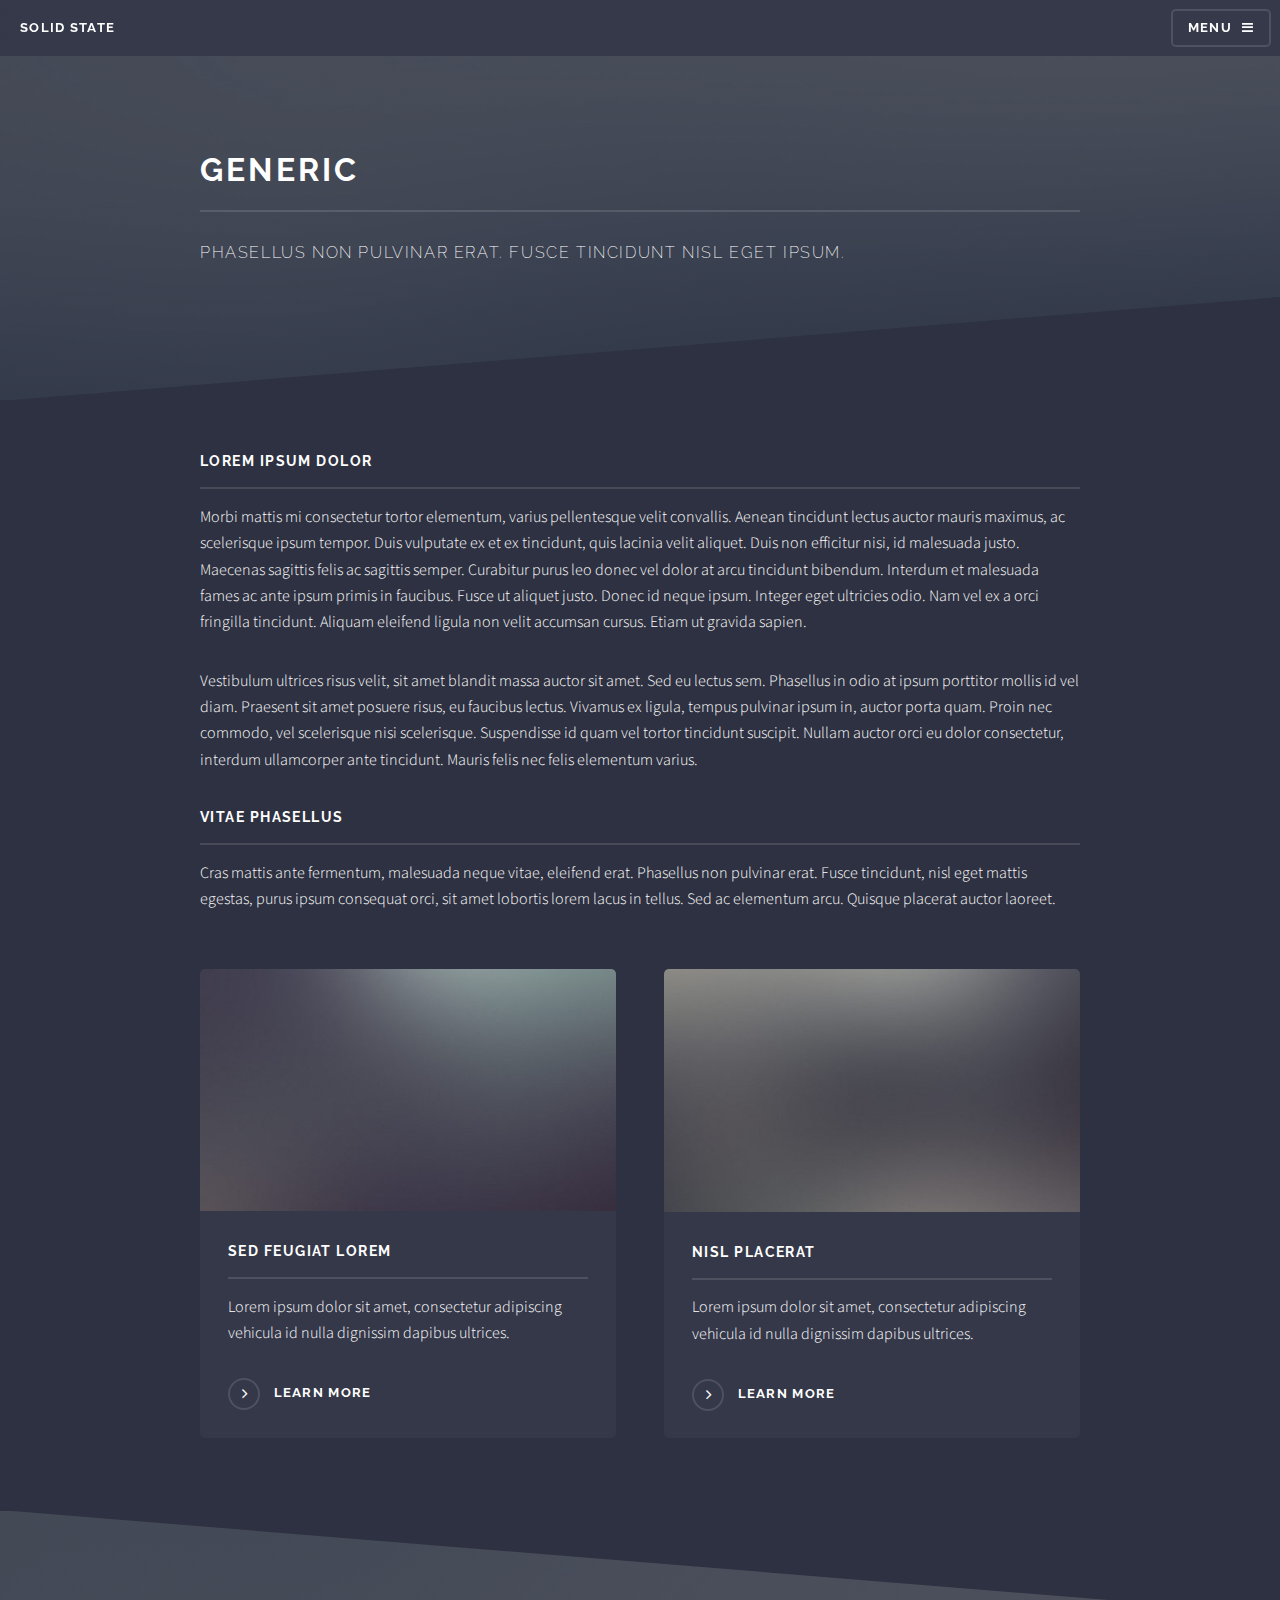
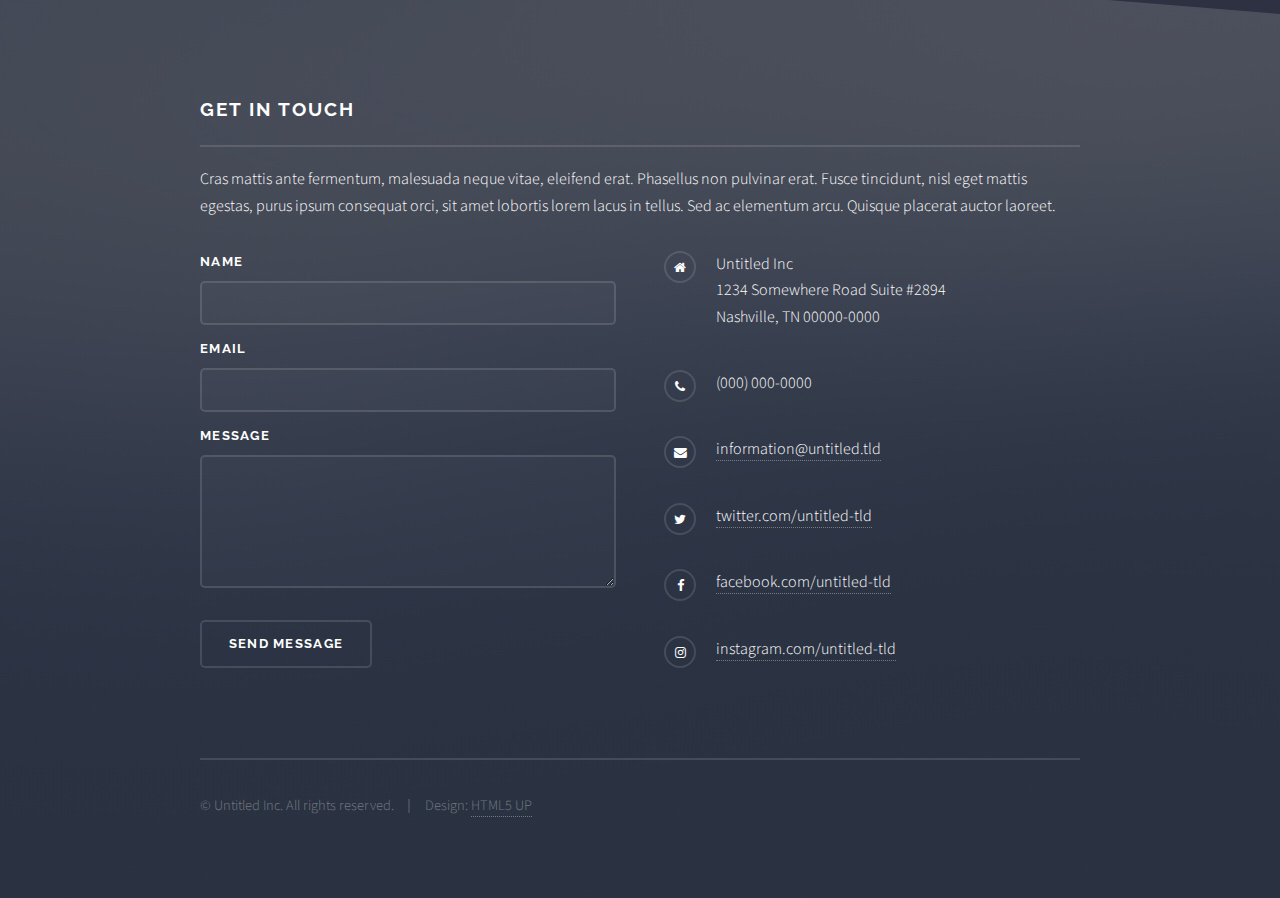
<file: generic.html>
<!DOCTYPE HTML>
<!--
	Solid State by HTML5 UP
	html5up.net | @ajlkn
	Free for personal and commercial use under the CCA 3.0 license (html5up.net/license)
-->
<html>
	<head>
		<title>Generic - Solid State by HTML5 UP</title>
		<meta charset="utf-8" />
		<meta name="viewport" content="width=device-width, initial-scale=1" />
		<!--[if lte IE 8]><script src="assets/js/ie/html5shiv.js"></script><![endif]-->
		<link rel="stylesheet" href="assets/css/main.css" />
		<!--[if lte IE 9]><link rel="stylesheet" href="assets/css/ie9.css" /><![endif]-->
		<!--[if lte IE 8]><link rel="stylesheet" href="assets/css/ie8.css" /><![endif]-->
	</head>
	<body>

		<!-- Page Wrapper -->
			<div id="page-wrapper">

				<!-- Header -->
					<header id="header">
						<h1><a href="index.html">Solid State</a></h1>
						<nav>
							<a href="#menu">Menu</a>
						</nav>
					</header>

				<!-- Menu -->
					<nav id="menu">
						<div class="inner">
							<h2>Menu</h2>
							<ul class="links">
								<li><a href="index.html">Home</a></li>
								<li><a href="generic.html">Generic</a></li>
								<li><a href="elements.html">Elements</a></li>
								<li><a href="#">Log In</a></li>
								<li><a href="#">Sign Up</a></li>
							</ul>
							<a href="#" class="close">Close</a>
						</div>
					</nav>

				<!-- Wrapper -->
					<section id="wrapper">
						<header>
							<div class="inner">
								<h2>Generic</h2>
								<p>Phasellus non pulvinar erat. Fusce tincidunt nisl eget ipsum.</p>
							</div>
						</header>

						<!-- Content -->
							<div class="wrapper">
								<div class="inner">

									<h3 class="major">Lorem ipsum dolor</h3>
									<p>Morbi mattis mi consectetur tortor elementum, varius pellentesque velit convallis. Aenean tincidunt lectus auctor mauris maximus, ac scelerisque ipsum tempor. Duis vulputate ex et ex tincidunt, quis lacinia velit aliquet. Duis non efficitur nisi, id malesuada justo. Maecenas sagittis felis ac sagittis semper. Curabitur purus leo donec vel dolor at arcu tincidunt bibendum. Interdum et malesuada fames ac ante ipsum primis in faucibus. Fusce ut aliquet justo. Donec id neque ipsum. Integer eget ultricies odio. Nam vel ex a orci fringilla tincidunt. Aliquam eleifend ligula non velit accumsan cursus. Etiam ut gravida sapien.</p>

									<p>Vestibulum ultrices risus velit, sit amet blandit massa auctor sit amet. Sed eu lectus sem. Phasellus in odio at ipsum porttitor mollis id vel diam. Praesent sit amet posuere risus, eu faucibus lectus. Vivamus ex ligula, tempus pulvinar ipsum in, auctor porta quam. Proin nec commodo, vel scelerisque nisi scelerisque. Suspendisse id quam vel tortor tincidunt suscipit. Nullam auctor orci eu dolor consectetur, interdum ullamcorper ante tincidunt. Mauris felis nec felis elementum varius.</p>

									<h3 class="major">Vitae phasellus</h3>
									<p>Cras mattis ante fermentum, malesuada neque vitae, eleifend erat. Phasellus non pulvinar erat. Fusce tincidunt, nisl eget mattis egestas, purus ipsum consequat orci, sit amet lobortis lorem lacus in tellus. Sed ac elementum arcu. Quisque placerat auctor laoreet.</p>

									<section class="features">
										<article>
											<a href="#" class="image"><img src="images/pic04.jpg" alt="" /></a>
											<h3 class="major">Sed feugiat lorem</h3>
											<p>Lorem ipsum dolor sit amet, consectetur adipiscing vehicula id nulla dignissim dapibus ultrices.</p>
											<a href="#" class="special">Learn more</a>
										</article>
										<article>
											<a href="#" class="image"><img src="images/pic05.jpg" alt="" /></a>
											<h3 class="major">Nisl placerat</h3>
											<p>Lorem ipsum dolor sit amet, consectetur adipiscing vehicula id nulla dignissim dapibus ultrices.</p>
											<a href="#" class="special">Learn more</a>
										</article>
									</section>

								</div>
							</div>

					</section>

				<!-- Footer -->
					<section id="footer">
						<div class="inner">
							<h2 class="major">Get in touch</h2>
							<p>Cras mattis ante fermentum, malesuada neque vitae, eleifend erat. Phasellus non pulvinar erat. Fusce tincidunt, nisl eget mattis egestas, purus ipsum consequat orci, sit amet lobortis lorem lacus in tellus. Sed ac elementum arcu. Quisque placerat auctor laoreet.</p>
							<form method="post" action="#">
								<div class="field">
									<label for="name">Name</label>
									<input type="text" name="name" id="name" />
								</div>
								<div class="field">
									<label for="email">Email</label>
									<input type="email" name="email" id="email" />
								</div>
								<div class="field">
									<label for="message">Message</label>
									<textarea name="message" id="message" rows="4"></textarea>
								</div>
								<ul class="actions">
									<li><input type="submit" value="Send Message" /></li>
								</ul>
							</form>
							<ul class="contact">
								<li class="fa-home">
									Untitled Inc<br />
									1234 Somewhere Road Suite #2894<br />
									Nashville, TN 00000-0000
								</li>
								<li class="fa-phone">(000) 000-0000</li>
								<li class="fa-envelope"><a href="#">information@untitled.tld</a></li>
								<li class="fa-twitter"><a href="#">twitter.com/untitled-tld</a></li>
								<li class="fa-facebook"><a href="#">facebook.com/untitled-tld</a></li>
								<li class="fa-instagram"><a href="#">instagram.com/untitled-tld</a></li>
							</ul>
							<ul class="copyright">
								<li>&copy; Untitled Inc. All rights reserved.</li><li>Design: <a href="http://html5up.net">HTML5 UP</a></li>
							</ul>
						</div>
					</section>

			</div>

		<!-- Scripts -->
			<script src="assets/js/skel.min.js"></script>
			<script src="assets/js/jquery.min.js"></script>
			<script src="assets/js/jquery.scrollex.min.js"></script>
			<script src="assets/js/util.js"></script>
			<!--[if lte IE 8]><script src="assets/js/ie/respond.min.js"></script><![endif]-->
			<script src="assets/js/main.js"></script>

	</body>
</html>
</file>
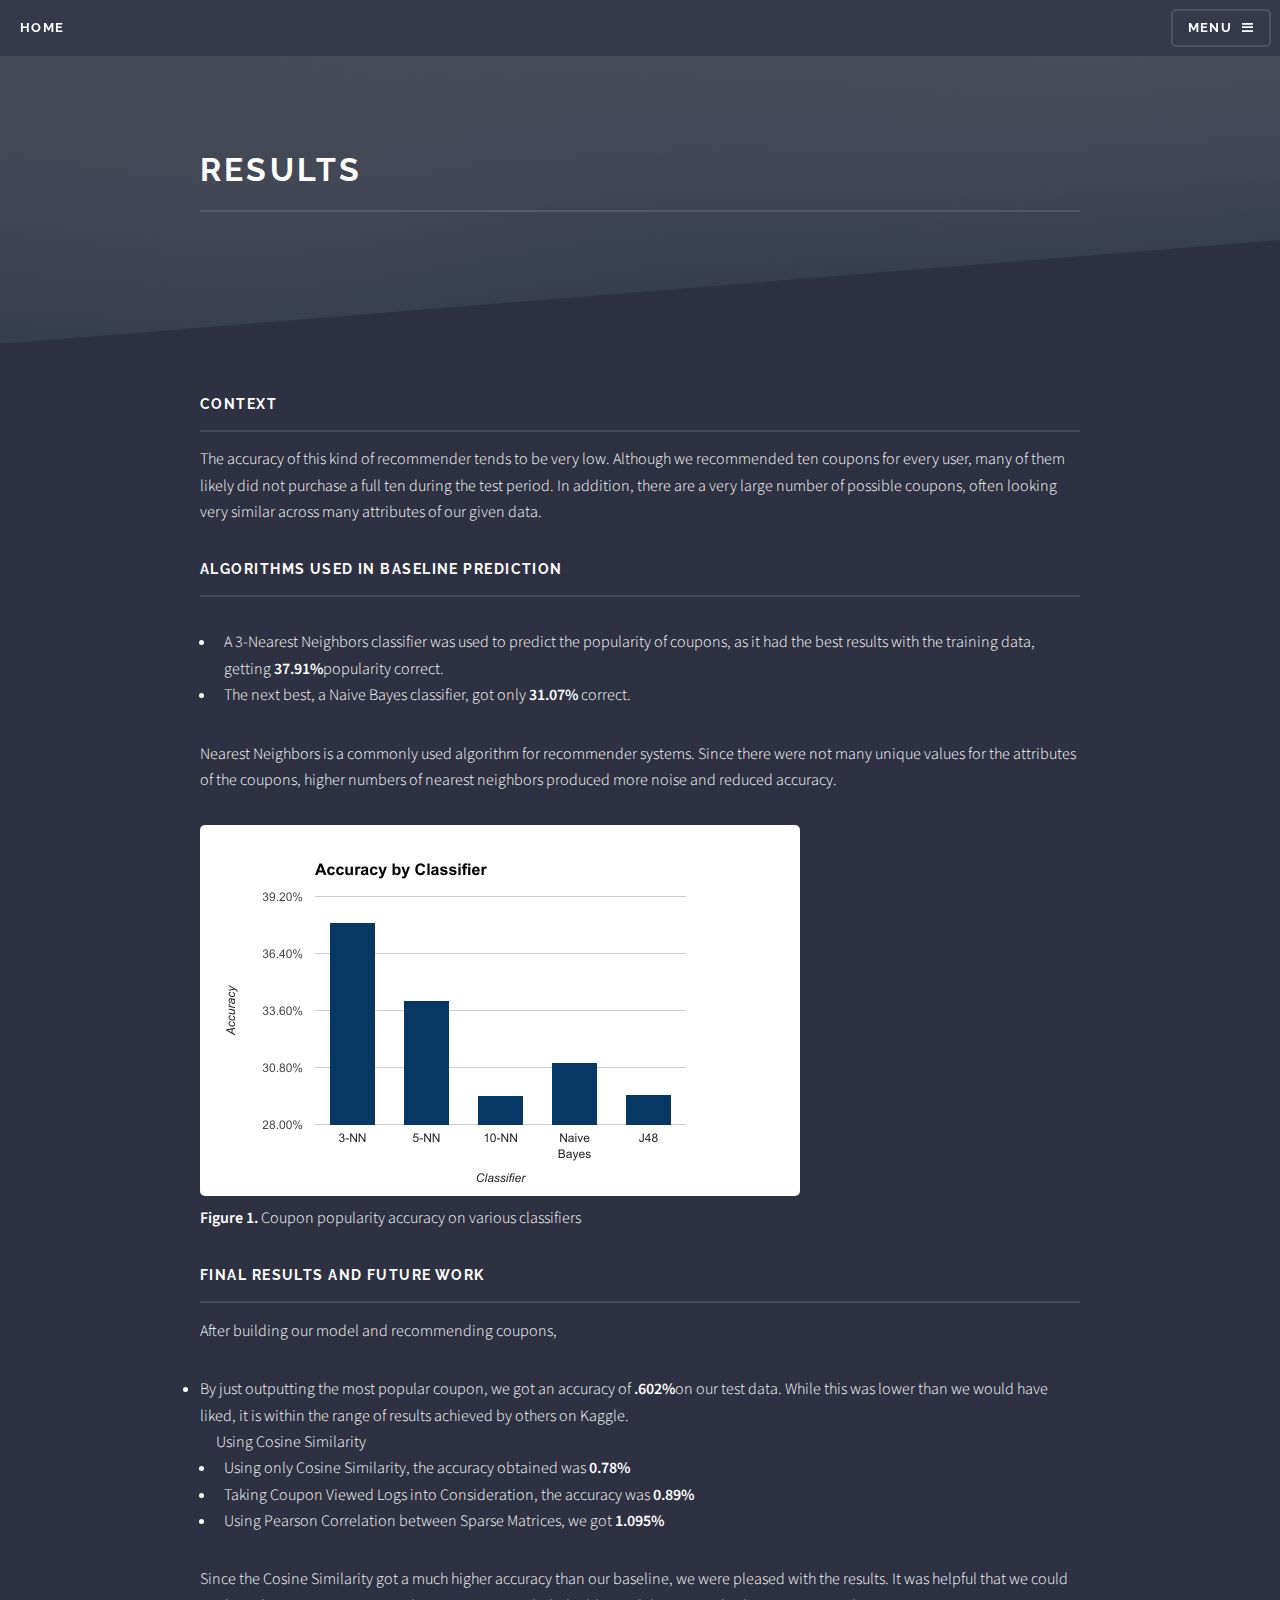
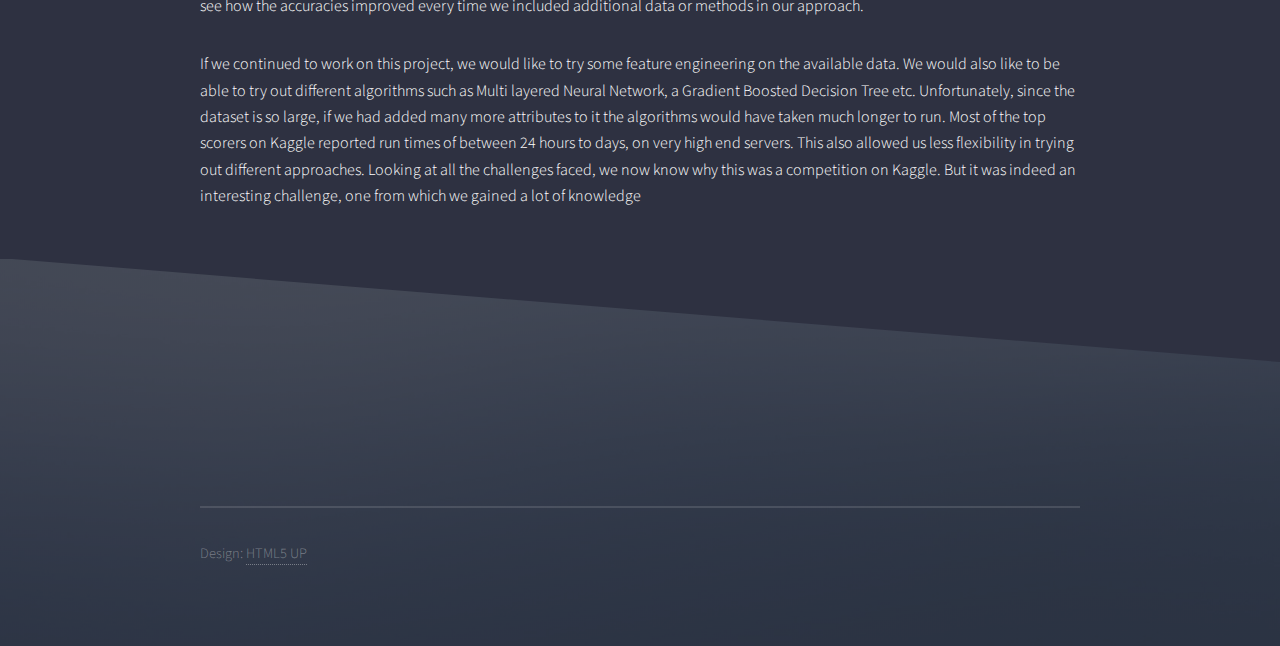
<file: results.html>
<!DOCTYPE HTML>
<!--
	Solid State by HTML5 UP
	html5up.net | @ajlkn
	Free for personal and commercial use under the CCA 3.0 license (html5up.net/license)
-->
<html>
	<head>
		<title>Results</title>
		<meta charset="utf-8" />
		<meta name="viewport" content="width=device-width, initial-scale=1" />
		<!--[if lte IE 8]><script src="assets/js/ie/html5shiv.js"></script><![endif]-->
		<link rel="stylesheet" href="assets/css/main.css" />
		<!--[if lte IE 9]><link rel="stylesheet" href="assets/css/ie9.css" /><![endif]-->
		<!--[if lte IE 8]><link rel="stylesheet" href="assets/css/ie8.css" /><![endif]-->
	</head>
	<body>

		<!-- Page Wrapper -->
			<div id="page-wrapper">

				<!-- Header -->
					<header id="header">
						<h1><a href="index.html">Home</a></h1>
						<nav>
							<a href="#menu">Menu</a>
						</nav>
					</header>

				<!-- Menu -->
					<nav id="menu">
						<div class="inner">
							<h2>Menu</h2>
							<ul class="links">
								<li><a href="index.html">Home</a></li>
								<li><a href="background.html">Background</a></li>
								<li><a href="approaches.html">Approaches</a></li>
								<li><a href="results.html">Results</a></li>
							</ul>
							<a href="#" class="close">Close</a>
						</div>
					</nav>

				<!-- Wrapper -->
					<section id="wrapper">
						<header>
							<div class="inner">
								<h2>Results</h2>
								<p></p>
							</div>
						</header>

						<!-- Content -->
							<div class="wrapper">
								<div class="inner">

									<h3 class="major">Context</h3>
									<p>The accuracy of this kind of recommender tends to be very low. Although we recommended ten coupons for every user, many of them likely did not purchase a full ten during the test period. In addition, there are a very large number of possible coupons, often looking very similar across many attributes of our given data.</p>


									<h3 class="major">Algorithms used in Baseline Prediction</h3>
									<p>
									<ul>
										<li>
											A 3-Nearest Neighbors classifier was used to predict the popularity of coupons, as it had the best results with the training data, getting <strong>37.91%</strong>popularity correct.
										</li>
										<li>
											The next best, a Naive Bayes classifier, got only <strong>31.07%</strong> correct.
										</li>
									</ul>	
									Nearest Neighbors is a commonly used algorithm for recommender systems. Since there were not many unique values for the attributes of the coupons, higher numbers of nearest neighbors produced more noise and reduced accuracy.</p>
									<a class="image"><img src="images/classifieraccuracy2.png" alt="" /></a>
									<p><b>Figure 1.</b> Coupon popularity accuracy on various classifiers</p>

									<h3 class="major">Final Results and Future Work</h3>
									<p>After building our model and recommending coupons, 
									<li>
										By just outputting the most popular coupon, we got an accuracy of <strong>.602%</strong>on our test data. While this was lower than we would have liked, it is within the range of results achieved by others on Kaggle.
									</li>

									<ul>
										Using Cosine Similarity
										<li>
										Using only Cosine Similarity, the accuracy obtained was <strong>0.78%</strong>
										</li>
										<li>
										Taking Coupon Viewed Logs into Consideration, the accuracy was <strong>0.89%</strong>
										</li>
										<li> Using Pearson Correlation between Sparse Matrices, we got <strong>1.095%</strong>
										</li>
									</ul>

									</p>
									<p>Since the Cosine Similarity got a much higher accuracy than our baseline, we were pleased with the results. It was helpful that we could see how the accuracies improved every time we included additional data or methods in our approach.</p>
									<p>If we continued to work on this project, we would like to try some feature engineering on the available data. We would also like to be able to try out different algorithms such as Multi layered Neural Network, a Gradient Boosted Decision Tree etc. Unfortunately, since the dataset is so large, if we had added many more attributes to it the algorithms would have taken much longer to run. Most of the top scorers on Kaggle reported run times of between 24 hours to days, on very high end servers. This also allowed us less flexibility in trying out different approaches. Looking at all the challenges faced, we now know why this was a competition on Kaggle. But it was indeed an interesting challenge, one from which we gained a lot of knowledge</p>

								</div>
							</div>

					</section>
					
					
				<!-- Footer -->
					<section id="footer">
						<div class="inner">
							<ul class="copyright">
								<li>Design: <a href="http://html5up.net">HTML5 UP</a></li>
							</ul>
						</div>
					</section>

			</div>
				

		<!-- Scripts -->
			<script src="assets/js/skel.min.js"></script>
			<script src="assets/js/jquery.min.js"></script>
			<script src="assets/js/jquery.scrollex.min.js"></script>
			<script src="assets/js/util.js"></script>
			<!--[if lte IE 8]><script src="assets/js/ie/respond.min.js"></script><![endif]-->
			<script src="assets/js/main.js"></script>

	</body>
</html>
</file>
<file: assets/css/ie9.css>
/*
	Solid State by HTML5 UP
	html5up.net | @ajlkn
	Free for personal and commercial use under the CCA 3.0 license (html5up.net/license)
*/

/* Basic */

	body {
		background-color: #2e3141;
		background-image: url("../../images/bg.jpg");
		background-size: cover;
		background-attachment: fixed;
		background-position: center;
	}

		body:before {
			background: rgba(46, 49, 65, 0.8);
			content: '';
			display: block;
			height: 100%;
			left: 0;
			position: fixed;
			top: 0;
			width: 100%;
		}

		body > * {
			position: relative;
			z-index: 1;
		}

/* Features */

	.features article {
		display: inline-block;
		width: 45%;
	}

/* Menu */

	#menu .inner {
		margin: 4em auto;
	}

/* Wrapper */

	#wrapper > header {
		background: none !important;
	}

	.wrapper.spotlight .inner {
		text-align: left !important;
	}

	.wrapper.spotlight .image {
		display: inline-block;
		margin: 0 3em 2em 0 !important;
		vertical-align: middle;
		width: 24%;
	}

	.wrapper.spotlight .content {
		display: inline-block;
		vertical-align: middle;
		width: 70%;
	}

/* Banner */

	#banner {
		background: none !important;
	}

/* Footer */

	#footer {
		background: none !important;
	}

		#footer .inner form {
			display: inline-block;
			width: 45%;
		}

		#footer .inner .contact {
			display: inline-block;
			width: 45%;
		}
</file>
<file: assets/css/ie8.css>
/*
	Solid State by HTML5 UP
	html5up.net | @ajlkn
	Free for personal and commercial use under the CCA 3.0 license (html5up.net/license)
*/

/* Basic */

	body {
		-ms-behavior: url("assets/js/backgroundsize.min.htc");
	}

/* Type */

	h1.major, h2.major, h3.major, h4.major, h5.major, h6.major {
		border-bottom: solid 2px #ffffff;
	}

	blockquote {
		border-left: solid 4px #ffffff;
	}

	code {
		border: solid 2px #ffffff;
	}

	hr {
		border-bottom: solid 2px #ffffff;
	}

/* Button */

	input[type="submit"],
	input[type="reset"],
	input[type="button"],
	button,
	.button {
		position: relative;
		-ms-behavior: url("assets/js/ie/PIE.htc");
		border: solid 2px #ffffff;
	}

		input[type="submit"].special,
		input[type="reset"].special,
		input[type="button"].special,
		button.special,
		.button.special {
			border: 0;
		}

/* Form */

	input[type="text"],
	input[type="password"],
	input[type="email"],
	input[type="tel"],
	select,
	textarea {
		position: relative;
		-ms-behavior: url("assets/js/ie/PIE.htc");
		background: transparent;
		border: solid 2px #ffffff;
	}

/* Table */

	table tbody tr {
		border: solid 1px #ffffff;
		border-left: 0;
		border-right: 0;
	}

	table.alt tbody tr td {
		border: solid 1px #ffffff;
		border-left-width: 0;
		border-top-width: 0;
	}

		table.alt tbody tr td:first-child {
			border-left-width: 1px;
		}

	table.alt tbody tr:first-child td {
		border-top-width: 1px;
	}

	table.alt thead {
		border-bottom: 0;
	}

	table.alt tfoot {
		border-top: 0;
	}

/* Features */

	.features article {
		-ms-behavior: url("assets/js/ie/PIE.htc");
		position: relative;
		width: 44%;
	}

		.features article .image {
			margin-top: 0;
			margin-left: 0;
			width: 100%;
		}

/* Menu */

	#menu {
		background: #2e3141;
	}

		#menu h2 {
			border-bottom: solid 2px #ffffff;
		}

/* Header */

	#header {
		background-color: #353849;
	}

/* Wrapper */

	.wrapper {
		margin: 0;
	}

		.wrapper:before, .wrapper:after {
			display: none;
		}

		.wrapper.spotlight .image {
			-ms-behavior: url("assets/js/ie/PIE.htc");
		}

			.wrapper.spotlight .image img {
				position: relative;
				-ms-behavior: url("assets/js/ie/PIE.htc");
			}

/* Banner */

	#banner .logo .icon {
		border: solid 2px #ffffff;
		-ms-behavior: url("assets/js/ie/PIE.htc");
	}

	#banner h2 {
		border-bottom: solid 2px #ffffff;
	}

/* Footer */

	#footer .inner .copyright {
		border-top: solid 2px #ffffff;
	}

		#footer .inner .copyright li {
			border-left: solid 2px #ffffff;
		}
</file>
<file: assets/css/main.css>
@import url(font-awesome.min.css);
@import url("https://fonts.googleapis.com/css?family=Raleway:200,700|Source+Sans+Pro:300,600,300italic,600italic");

/*
	Solid State by HTML5 UP
	html5up.net | @ajlkn
	Free for personal and commercial use under the CCA 3.0 license (html5up.net/license)
*/

/* Reset */

	html, body, div, span, applet, object, iframe, h1, h2, h3, h4, h5, h6, p, blockquote, pre, a, abbr, acronym, address, big, cite, code, del, dfn, em, img, ins, kbd, q, s, samp, small, strike, strong, sub, sup, tt, var, b, u, i, center, dl, dt, dd, ol, ul, li, fieldset, form, label, legend, table, caption, tbody, tfoot, thead, tr, th, td, article, aside, canvas, details, embed, figure, figcaption, footer, header, hgroup, menu, nav, output, ruby, section, summary, time, mark, audio, video {
		margin: 0;
		padding: 0;
		border: 0;
		font-size: 100%;
		font: inherit;
		vertical-align: baseline;
	}

	article, aside, details, figcaption, figure, footer, header, hgroup, menu, nav, section {
		display: block;
	}

	body {
		line-height: 1;
	}

	ol, ul {
		list-style: none;
	}

	blockquote, q {
		quotes: none;
	}

	blockquote:before, blockquote:after, q:before, q:after {
		content: '';
		content: none;
	}

	table {
		border-collapse: collapse;
		border-spacing: 0;
	}

	body {
		-webkit-text-size-adjust: none;
	}

/* Box Model */

	*, *:before, *:after {
		-moz-box-sizing: border-box;
		-webkit-box-sizing: border-box;
		box-sizing: border-box;
	}

/* Grid */

	.row {
		border-bottom: solid 1px transparent;
		-moz-box-sizing: border-box;
		-webkit-box-sizing: border-box;
		box-sizing: border-box;
	}

	.row > * {
		float: left;
		-moz-box-sizing: border-box;
		-webkit-box-sizing: border-box;
		box-sizing: border-box;
	}

	.row:after, .row:before {
		content: '';
		display: block;
		clear: both;
		height: 0;
	}

	.row.uniform > * > :first-child {
		margin-top: 0;
	}

	.row.uniform > * > :last-child {
		margin-bottom: 0;
	}

	.row.\30 \25 > * {
		padding: 0 0 0 0em;
	}

	.row.\30 \25 {
		margin: 0 0 -1px 0em;
	}

	.row.uniform.\30 \25 > * {
		padding: 0em 0 0 0em;
	}

	.row.uniform.\30 \25 {
		margin: 0em 0 -1px 0em;
	}

	.row > * {
		padding: 0 0 0 1.75em;
	}

	.row {
		margin: 0 0 -1px -1.75em;
	}

	.row.uniform > * {
		padding: 1.75em 0 0 1.75em;
	}

	.row.uniform {
		margin: -1.75em 0 -1px -1.75em;
	}

	.row.\32 00\25 > * {
		padding: 0 0 0 3.5em;
	}

	.row.\32 00\25 {
		margin: 0 0 -1px -3.5em;
	}

	.row.uniform.\32 00\25 > * {
		padding: 3.5em 0 0 3.5em;
	}

	.row.uniform.\32 00\25 {
		margin: -3.5em 0 -1px -3.5em;
	}

	.row.\31 50\25 > * {
		padding: 0 0 0 2.625em;
	}

	.row.\31 50\25 {
		margin: 0 0 -1px -2.625em;
	}

	.row.uniform.\31 50\25 > * {
		padding: 2.625em 0 0 2.625em;
	}

	.row.uniform.\31 50\25 {
		margin: -2.625em 0 -1px -2.625em;
	}

	.row.\35 0\25 > * {
		padding: 0 0 0 0.875em;
	}

	.row.\35 0\25 {
		margin: 0 0 -1px -0.875em;
	}

	.row.uniform.\35 0\25 > * {
		padding: 0.875em 0 0 0.875em;
	}

	.row.uniform.\35 0\25 {
		margin: -0.875em 0 -1px -0.875em;
	}

	.row.\32 5\25 > * {
		padding: 0 0 0 0.4375em;
	}

	.row.\32 5\25 {
		margin: 0 0 -1px -0.4375em;
	}

	.row.uniform.\32 5\25 > * {
		padding: 0.4375em 0 0 0.4375em;
	}

	.row.uniform.\32 5\25 {
		margin: -0.4375em 0 -1px -0.4375em;
	}

	.\31 2u, .\31 2u\24 {
		width: 100%;
		clear: none;
		margin-left: 0;
	}

	.\31 1u, .\31 1u\24 {
		width: 91.6666666667%;
		clear: none;
		margin-left: 0;
	}

	.\31 0u, .\31 0u\24 {
		width: 83.3333333333%;
		clear: none;
		margin-left: 0;
	}

	.\39 u, .\39 u\24 {
		width: 75%;
		clear: none;
		margin-left: 0;
	}

	.\38 u, .\38 u\24 {
		width: 66.6666666667%;
		clear: none;
		margin-left: 0;
	}

	.\37 u, .\37 u\24 {
		width: 58.3333333333%;
		clear: none;
		margin-left: 0;
	}

	.\36 u, .\36 u\24 {
		width: 50%;
		clear: none;
		margin-left: 0;
	}

	.\35 u, .\35 u\24 {
		width: 41.6666666667%;
		clear: none;
		margin-left: 0;
	}

	.\34 u, .\34 u\24 {
		width: 33.3333333333%;
		clear: none;
		margin-left: 0;
	}

	.\33 u, .\33 u\24 {
		width: 25%;
		clear: none;
		margin-left: 0;
	}

	.\32 u, .\32 u\24 {
		width: 16.6666666667%;
		clear: none;
		margin-left: 0;
	}

	.\31 u, .\31 u\24 {
		width: 8.3333333333%;
		clear: none;
		margin-left: 0;
	}

	.\31 2u\24 + *,
	.\31 1u\24 + *,
	.\31 0u\24 + *,
	.\39 u\24 + *,
	.\38 u\24 + *,
	.\37 u\24 + *,
	.\36 u\24 + *,
	.\35 u\24 + *,
	.\34 u\24 + *,
	.\33 u\24 + *,
	.\32 u\24 + *,
	.\31 u\24 + * {
		clear: left;
	}

	.\-11u {
		margin-left: 91.66667%;
	}

	.\-10u {
		margin-left: 83.33333%;
	}

	.\-9u {
		margin-left: 75%;
	}

	.\-8u {
		margin-left: 66.66667%;
	}

	.\-7u {
		margin-left: 58.33333%;
	}

	.\-6u {
		margin-left: 50%;
	}

	.\-5u {
		margin-left: 41.66667%;
	}

	.\-4u {
		margin-left: 33.33333%;
	}

	.\-3u {
		margin-left: 25%;
	}

	.\-2u {
		margin-left: 16.66667%;
	}

	.\-1u {
		margin-left: 8.33333%;
	}

	@media screen and (max-width: 1680px) {

		.row > * {
			padding: 0 0 0 1.75em;
		}

		.row {
			margin: 0 0 -1px -1.75em;
		}

		.row.uniform > * {
			padding: 1.75em 0 0 1.75em;
		}

		.row.uniform {
			margin: -1.75em 0 -1px -1.75em;
		}

		.row.\32 00\25 > * {
			padding: 0 0 0 3.5em;
		}

		.row.\32 00\25 {
			margin: 0 0 -1px -3.5em;
		}

		.row.uniform.\32 00\25 > * {
			padding: 3.5em 0 0 3.5em;
		}

		.row.uniform.\32 00\25 {
			margin: -3.5em 0 -1px -3.5em;
		}

		.row.\31 50\25 > * {
			padding: 0 0 0 2.625em;
		}

		.row.\31 50\25 {
			margin: 0 0 -1px -2.625em;
		}

		.row.uniform.\31 50\25 > * {
			padding: 2.625em 0 0 2.625em;
		}

		.row.uniform.\31 50\25 {
			margin: -2.625em 0 -1px -2.625em;
		}

		.row.\35 0\25 > * {
			padding: 0 0 0 0.875em;
		}

		.row.\35 0\25 {
			margin: 0 0 -1px -0.875em;
		}

		.row.uniform.\35 0\25 > * {
			padding: 0.875em 0 0 0.875em;
		}

		.row.uniform.\35 0\25 {
			margin: -0.875em 0 -1px -0.875em;
		}

		.row.\32 5\25 > * {
			padding: 0 0 0 0.4375em;
		}

		.row.\32 5\25 {
			margin: 0 0 -1px -0.4375em;
		}

		.row.uniform.\32 5\25 > * {
			padding: 0.4375em 0 0 0.4375em;
		}

		.row.uniform.\32 5\25 {
			margin: -0.4375em 0 -1px -0.4375em;
		}

		.\31 2u\28xlarge\29, .\31 2u\24\28xlarge\29 {
			width: 100%;
			clear: none;
			margin-left: 0;
		}

		.\31 1u\28xlarge\29, .\31 1u\24\28xlarge\29 {
			width: 91.6666666667%;
			clear: none;
			margin-left: 0;
		}

		.\31 0u\28xlarge\29, .\31 0u\24\28xlarge\29 {
			width: 83.3333333333%;
			clear: none;
			margin-left: 0;
		}

		.\39 u\28xlarge\29, .\39 u\24\28xlarge\29 {
			width: 75%;
			clear: none;
			margin-left: 0;
		}

		.\38 u\28xlarge\29, .\38 u\24\28xlarge\29 {
			width: 66.6666666667%;
			clear: none;
			margin-left: 0;
		}

		.\37 u\28xlarge\29, .\37 u\24\28xlarge\29 {
			width: 58.3333333333%;
			clear: none;
			margin-left: 0;
		}

		.\36 u\28xlarge\29, .\36 u\24\28xlarge\29 {
			width: 50%;
			clear: none;
			margin-left: 0;
		}

		.\35 u\28xlarge\29, .\35 u\24\28xlarge\29 {
			width: 41.6666666667%;
			clear: none;
			margin-left: 0;
		}

		.\34 u\28xlarge\29, .\34 u\24\28xlarge\29 {
			width: 33.3333333333%;
			clear: none;
			margin-left: 0;
		}

		.\33 u\28xlarge\29, .\33 u\24\28xlarge\29 {
			width: 25%;
			clear: none;
			margin-left: 0;
		}

		.\32 u\28xlarge\29, .\32 u\24\28xlarge\29 {
			width: 16.6666666667%;
			clear: none;
			margin-left: 0;
		}

		.\31 u\28xlarge\29, .\31 u\24\28xlarge\29 {
			width: 8.3333333333%;
			clear: none;
			margin-left: 0;
		}

		.\31 2u\24\28xlarge\29 + *,
		.\31 1u\24\28xlarge\29 + *,
		.\31 0u\24\28xlarge\29 + *,
		.\39 u\24\28xlarge\29 + *,
		.\38 u\24\28xlarge\29 + *,
		.\37 u\24\28xlarge\29 + *,
		.\36 u\24\28xlarge\29 + *,
		.\35 u\24\28xlarge\29 + *,
		.\34 u\24\28xlarge\29 + *,
		.\33 u\24\28xlarge\29 + *,
		.\32 u\24\28xlarge\29 + *,
		.\31 u\24\28xlarge\29 + * {
			clear: left;
		}

		.\-11u\28xlarge\29 {
			margin-left: 91.66667%;
		}

		.\-10u\28xlarge\29 {
			margin-left: 83.33333%;
		}

		.\-9u\28xlarge\29 {
			margin-left: 75%;
		}

		.\-8u\28xlarge\29 {
			margin-left: 66.66667%;
		}

		.\-7u\28xlarge\29 {
			margin-left: 58.33333%;
		}

		.\-6u\28xlarge\29 {
			margin-left: 50%;
		}

		.\-5u\28xlarge\29 {
			margin-left: 41.66667%;
		}

		.\-4u\28xlarge\29 {
			margin-left: 33.33333%;
		}

		.\-3u\28xlarge\29 {
			margin-left: 25%;
		}

		.\-2u\28xlarge\29 {
			margin-left: 16.66667%;
		}

		.\-1u\28xlarge\29 {
			margin-left: 8.33333%;
		}

	}

	@media screen and (max-width: 1280px) {

		.row > * {
			padding: 0 0 0 1.75em;
		}

		.row {
			margin: 0 0 -1px -1.75em;
		}

		.row.uniform > * {
			padding: 1.75em 0 0 1.75em;
		}

		.row.uniform {
			margin: -1.75em 0 -1px -1.75em;
		}

		.row.\32 00\25 > * {
			padding: 0 0 0 3.5em;
		}

		.row.\32 00\25 {
			margin: 0 0 -1px -3.5em;
		}

		.row.uniform.\32 00\25 > * {
			padding: 3.5em 0 0 3.5em;
		}

		.row.uniform.\32 00\25 {
			margin: -3.5em 0 -1px -3.5em;
		}

		.row.\31 50\25 > * {
			padding: 0 0 0 2.625em;
		}

		.row.\31 50\25 {
			margin: 0 0 -1px -2.625em;
		}

		.row.uniform.\31 50\25 > * {
			padding: 2.625em 0 0 2.625em;
		}

		.row.uniform.\31 50\25 {
			margin: -2.625em 0 -1px -2.625em;
		}

		.row.\35 0\25 > * {
			padding: 0 0 0 0.875em;
		}

		.row.\35 0\25 {
			margin: 0 0 -1px -0.875em;
		}

		.row.uniform.\35 0\25 > * {
			padding: 0.875em 0 0 0.875em;
		}

		.row.uniform.\35 0\25 {
			margin: -0.875em 0 -1px -0.875em;
		}

		.row.\32 5\25 > * {
			padding: 0 0 0 0.4375em;
		}

		.row.\32 5\25 {
			margin: 0 0 -1px -0.4375em;
		}

		.row.uniform.\32 5\25 > * {
			padding: 0.4375em 0 0 0.4375em;
		}

		.row.uniform.\32 5\25 {
			margin: -0.4375em 0 -1px -0.4375em;
		}

		.\31 2u\28large\29, .\31 2u\24\28large\29 {
			width: 100%;
			clear: none;
			margin-left: 0;
		}

		.\31 1u\28large\29, .\31 1u\24\28large\29 {
			width: 91.6666666667%;
			clear: none;
			margin-left: 0;
		}

		.\31 0u\28large\29, .\31 0u\24\28large\29 {
			width: 83.3333333333%;
			clear: none;
			margin-left: 0;
		}

		.\39 u\28large\29, .\39 u\24\28large\29 {
			width: 75%;
			clear: none;
			margin-left: 0;
		}

		.\38 u\28large\29, .\38 u\24\28large\29 {
			width: 66.6666666667%;
			clear: none;
			margin-left: 0;
		}

		.\37 u\28large\29, .\37 u\24\28large\29 {
			width: 58.3333333333%;
			clear: none;
			margin-left: 0;
		}

		.\36 u\28large\29, .\36 u\24\28large\29 {
			width: 50%;
			clear: none;
			margin-left: 0;
		}

		.\35 u\28large\29, .\35 u\24\28large\29 {
			width: 41.6666666667%;
			clear: none;
			margin-left: 0;
		}

		.\34 u\28large\29, .\34 u\24\28large\29 {
			width: 33.3333333333%;
			clear: none;
			margin-left: 0;
		}

		.\33 u\28large\29, .\33 u\24\28large\29 {
			width: 25%;
			clear: none;
			margin-left: 0;
		}

		.\32 u\28large\29, .\32 u\24\28large\29 {
			width: 16.6666666667%;
			clear: none;
			margin-left: 0;
		}

		.\31 u\28large\29, .\31 u\24\28large\29 {
			width: 8.3333333333%;
			clear: none;
			margin-left: 0;
		}

		.\31 2u\24\28large\29 + *,
		.\31 1u\24\28large\29 + *,
		.\31 0u\24\28large\29 + *,
		.\39 u\24\28large\29 + *,
		.\38 u\24\28large\29 + *,
		.\37 u\24\28large\29 + *,
		.\36 u\24\28large\29 + *,
		.\35 u\24\28large\29 + *,
		.\34 u\24\28large\29 + *,
		.\33 u\24\28large\29 + *,
		.\32 u\24\28large\29 + *,
		.\31 u\24\28large\29 + * {
			clear: left;
		}

		.\-11u\28large\29 {
			margin-left: 91.66667%;
		}

		.\-10u\28large\29 {
			margin-left: 83.33333%;
		}

		.\-9u\28large\29 {
			margin-left: 75%;
		}

		.\-8u\28large\29 {
			margin-left: 66.66667%;
		}

		.\-7u\28large\29 {
			margin-left: 58.33333%;
		}

		.\-6u\28large\29 {
			margin-left: 50%;
		}

		.\-5u\28large\29 {
			margin-left: 41.66667%;
		}

		.\-4u\28large\29 {
			margin-left: 33.33333%;
		}

		.\-3u\28large\29 {
			margin-left: 25%;
		}

		.\-2u\28large\29 {
			margin-left: 16.66667%;
		}

		.\-1u\28large\29 {
			margin-left: 8.33333%;
		}

	}

	@media screen and (max-width: 980px) {

		.row > * {
			padding: 0 0 0 1.75em;
		}

		.row {
			margin: 0 0 -1px -1.75em;
		}

		.row.uniform > * {
			padding: 1.75em 0 0 1.75em;
		}

		.row.uniform {
			margin: -1.75em 0 -1px -1.75em;
		}

		.row.\32 00\25 > * {
			padding: 0 0 0 3.5em;
		}

		.row.\32 00\25 {
			margin: 0 0 -1px -3.5em;
		}

		.row.uniform.\32 00\25 > * {
			padding: 3.5em 0 0 3.5em;
		}

		.row.uniform.\32 00\25 {
			margin: -3.5em 0 -1px -3.5em;
		}

		.row.\31 50\25 > * {
			padding: 0 0 0 2.625em;
		}

		.row.\31 50\25 {
			margin: 0 0 -1px -2.625em;
		}

		.row.uniform.\31 50\25 > * {
			padding: 2.625em 0 0 2.625em;
		}

		.row.uniform.\31 50\25 {
			margin: -2.625em 0 -1px -2.625em;
		}

		.row.\35 0\25 > * {
			padding: 0 0 0 0.875em;
		}

		.row.\35 0\25 {
			margin: 0 0 -1px -0.875em;
		}

		.row.uniform.\35 0\25 > * {
			padding: 0.875em 0 0 0.875em;
		}

		.row.uniform.\35 0\25 {
			margin: -0.875em 0 -1px -0.875em;
		}

		.row.\32 5\25 > * {
			padding: 0 0 0 0.4375em;
		}

		.row.\32 5\25 {
			margin: 0 0 -1px -0.4375em;
		}

		.row.uniform.\32 5\25 > * {
			padding: 0.4375em 0 0 0.4375em;
		}

		.row.uniform.\32 5\25 {
			margin: -0.4375em 0 -1px -0.4375em;
		}

		.\31 2u\28medium\29, .\31 2u\24\28medium\29 {
			width: 100%;
			clear: none;
			margin-left: 0;
		}

		.\31 1u\28medium\29, .\31 1u\24\28medium\29 {
			width: 91.6666666667%;
			clear: none;
			margin-left: 0;
		}

		.\31 0u\28medium\29, .\31 0u\24\28medium\29 {
			width: 83.3333333333%;
			clear: none;
			margin-left: 0;
		}

		.\39 u\28medium\29, .\39 u\24\28medium\29 {
			width: 75%;
			clear: none;
			margin-left: 0;
		}

		.\38 u\28medium\29, .\38 u\24\28medium\29 {
			width: 66.6666666667%;
			clear: none;
			margin-left: 0;
		}

		.\37 u\28medium\29, .\37 u\24\28medium\29 {
			width: 58.3333333333%;
			clear: none;
			margin-left: 0;
		}

		.\36 u\28medium\29, .\36 u\24\28medium\29 {
			width: 50%;
			clear: none;
			margin-left: 0;
		}

		.\35 u\28medium\29, .\35 u\24\28medium\29 {
			width: 41.6666666667%;
			clear: none;
			margin-left: 0;
		}

		.\34 u\28medium\29, .\34 u\24\28medium\29 {
			width: 33.3333333333%;
			clear: none;
			margin-left: 0;
		}

		.\33 u\28medium\29, .\33 u\24\28medium\29 {
			width: 25%;
			clear: none;
			margin-left: 0;
		}

		.\32 u\28medium\29, .\32 u\24\28medium\29 {
			width: 16.6666666667%;
			clear: none;
			margin-left: 0;
		}

		.\31 u\28medium\29, .\31 u\24\28medium\29 {
			width: 8.3333333333%;
			clear: none;
			margin-left: 0;
		}

		.\31 2u\24\28medium\29 + *,
		.\31 1u\24\28medium\29 + *,
		.\31 0u\24\28medium\29 + *,
		.\39 u\24\28medium\29 + *,
		.\38 u\24\28medium\29 + *,
		.\37 u\24\28medium\29 + *,
		.\36 u\24\28medium\29 + *,
		.\35 u\24\28medium\29 + *,
		.\34 u\24\28medium\29 + *,
		.\33 u\24\28medium\29 + *,
		.\32 u\24\28medium\29 + *,
		.\31 u\24\28medium\29 + * {
			clear: left;
		}

		.\-11u\28medium\29 {
			margin-left: 91.66667%;
		}

		.\-10u\28medium\29 {
			margin-left: 83.33333%;
		}

		.\-9u\28medium\29 {
			margin-left: 75%;
		}

		.\-8u\28medium\29 {
			margin-left: 66.66667%;
		}

		.\-7u\28medium\29 {
			margin-left: 58.33333%;
		}

		.\-6u\28medium\29 {
			margin-left: 50%;
		}

		.\-5u\28medium\29 {
			margin-left: 41.66667%;
		}

		.\-4u\28medium\29 {
			margin-left: 33.33333%;
		}

		.\-3u\28medium\29 {
			margin-left: 25%;
		}

		.\-2u\28medium\29 {
			margin-left: 16.66667%;
		}

		.\-1u\28medium\29 {
			margin-left: 8.33333%;
		}

	}

	@media screen and (max-width: 736px) {

		.row > * {
			padding: 0 0 0 1.25em;
		}

		.row {
			margin: 0 0 -1px -1.25em;
		}

		.row.uniform > * {
			padding: 1.25em 0 0 1.25em;
		}

		.row.uniform {
			margin: -1.25em 0 -1px -1.25em;
		}

		.row.\32 00\25 > * {
			padding: 0 0 0 2.5em;
		}

		.row.\32 00\25 {
			margin: 0 0 -1px -2.5em;
		}

		.row.uniform.\32 00\25 > * {
			padding: 2.5em 0 0 2.5em;
		}

		.row.uniform.\32 00\25 {
			margin: -2.5em 0 -1px -2.5em;
		}

		.row.\31 50\25 > * {
			padding: 0 0 0 1.875em;
		}

		.row.\31 50\25 {
			margin: 0 0 -1px -1.875em;
		}

		.row.uniform.\31 50\25 > * {
			padding: 1.875em 0 0 1.875em;
		}

		.row.uniform.\31 50\25 {
			margin: -1.875em 0 -1px -1.875em;
		}

		.row.\35 0\25 > * {
			padding: 0 0 0 0.625em;
		}

		.row.\35 0\25 {
			margin: 0 0 -1px -0.625em;
		}

		.row.uniform.\35 0\25 > * {
			padding: 0.625em 0 0 0.625em;
		}

		.row.uniform.\35 0\25 {
			margin: -0.625em 0 -1px -0.625em;
		}

		.row.\32 5\25 > * {
			padding: 0 0 0 0.3125em;
		}

		.row.\32 5\25 {
			margin: 0 0 -1px -0.3125em;
		}

		.row.uniform.\32 5\25 > * {
			padding: 0.3125em 0 0 0.3125em;
		}

		.row.uniform.\32 5\25 {
			margin: -0.3125em 0 -1px -0.3125em;
		}

		.\31 2u\28small\29, .\31 2u\24\28small\29 {
			width: 100%;
			clear: none;
			margin-left: 0;
		}

		.\31 1u\28small\29, .\31 1u\24\28small\29 {
			width: 91.6666666667%;
			clear: none;
			margin-left: 0;
		}

		.\31 0u\28small\29, .\31 0u\24\28small\29 {
			width: 83.3333333333%;
			clear: none;
			margin-left: 0;
		}

		.\39 u\28small\29, .\39 u\24\28small\29 {
			width: 75%;
			clear: none;
			margin-left: 0;
		}

		.\38 u\28small\29, .\38 u\24\28small\29 {
			width: 66.6666666667%;
			clear: none;
			margin-left: 0;
		}

		.\37 u\28small\29, .\37 u\24\28small\29 {
			width: 58.3333333333%;
			clear: none;
			margin-left: 0;
		}

		.\36 u\28small\29, .\36 u\24\28small\29 {
			width: 50%;
			clear: none;
			margin-left: 0;
		}

		.\35 u\28small\29, .\35 u\24\28small\29 {
			width: 41.6666666667%;
			clear: none;
			margin-left: 0;
		}

		.\34 u\28small\29, .\34 u\24\28small\29 {
			width: 33.3333333333%;
			clear: none;
			margin-left: 0;
		}

		.\33 u\28small\29, .\33 u\24\28small\29 {
			width: 25%;
			clear: none;
			margin-left: 0;
		}

		.\32 u\28small\29, .\32 u\24\28small\29 {
			width: 16.6666666667%;
			clear: none;
			margin-left: 0;
		}

		.\31 u\28small\29, .\31 u\24\28small\29 {
			width: 8.3333333333%;
			clear: none;
			margin-left: 0;
		}

		.\31 2u\24\28small\29 + *,
		.\31 1u\24\28small\29 + *,
		.\31 0u\24\28small\29 + *,
		.\39 u\24\28small\29 + *,
		.\38 u\24\28small\29 + *,
		.\37 u\24\28small\29 + *,
		.\36 u\24\28small\29 + *,
		.\35 u\24\28small\29 + *,
		.\34 u\24\28small\29 + *,
		.\33 u\24\28small\29 + *,
		.\32 u\24\28small\29 + *,
		.\31 u\24\28small\29 + * {
			clear: left;
		}

		.\-11u\28small\29 {
			margin-left: 91.66667%;
		}

		.\-10u\28small\29 {
			margin-left: 83.33333%;
		}

		.\-9u\28small\29 {
			margin-left: 75%;
		}

		.\-8u\28small\29 {
			margin-left: 66.66667%;
		}

		.\-7u\28small\29 {
			margin-left: 58.33333%;
		}

		.\-6u\28small\29 {
			margin-left: 50%;
		}

		.\-5u\28small\29 {
			margin-left: 41.66667%;
		}

		.\-4u\28small\29 {
			margin-left: 33.33333%;
		}

		.\-3u\28small\29 {
			margin-left: 25%;
		}

		.\-2u\28small\29 {
			margin-left: 16.66667%;
		}

		.\-1u\28small\29 {
			margin-left: 8.33333%;
		}

	}

	@media screen and (max-width: 640px) {

		.row > * {
			padding: 0 0 0 1.25em;
		}

		.row {
			margin: 0 0 -1px -1.25em;
		}

		.row.uniform > * {
			padding: 1.25em 0 0 1.25em;
		}

		.row.uniform {
			margin: -1.25em 0 -1px -1.25em;
		}

		.row.\32 00\25 > * {
			padding: 0 0 0 2.5em;
		}

		.row.\32 00\25 {
			margin: 0 0 -1px -2.5em;
		}

		.row.uniform.\32 00\25 > * {
			padding: 2.5em 0 0 2.5em;
		}

		.row.uniform.\32 00\25 {
			margin: -2.5em 0 -1px -2.5em;
		}

		.row.\31 50\25 > * {
			padding: 0 0 0 1.875em;
		}

		.row.\31 50\25 {
			margin: 0 0 -1px -1.875em;
		}

		.row.uniform.\31 50\25 > * {
			padding: 1.875em 0 0 1.875em;
		}

		.row.uniform.\31 50\25 {
			margin: -1.875em 0 -1px -1.875em;
		}

		.row.\35 0\25 > * {
			padding: 0 0 0 0.625em;
		}

		.row.\35 0\25 {
			margin: 0 0 -1px -0.625em;
		}

		.row.uniform.\35 0\25 > * {
			padding: 0.625em 0 0 0.625em;
		}

		.row.uniform.\35 0\25 {
			margin: -0.625em 0 -1px -0.625em;
		}

		.row.\32 5\25 > * {
			padding: 0 0 0 0.3125em;
		}

		.row.\32 5\25 {
			margin: 0 0 -1px -0.3125em;
		}

		.row.uniform.\32 5\25 > * {
			padding: 0.3125em 0 0 0.3125em;
		}

		.row.uniform.\32 5\25 {
			margin: -0.3125em 0 -1px -0.3125em;
		}

		.\31 2u\28xsmall\29, .\31 2u\24\28xsmall\29 {
			width: 100%;
			clear: none;
			margin-left: 0;
		}

		.\31 1u\28xsmall\29, .\31 1u\24\28xsmall\29 {
			width: 91.6666666667%;
			clear: none;
			margin-left: 0;
		}

		.\31 0u\28xsmall\29, .\31 0u\24\28xsmall\29 {
			width: 83.3333333333%;
			clear: none;
			margin-left: 0;
		}

		.\39 u\28xsmall\29, .\39 u\24\28xsmall\29 {
			width: 75%;
			clear: none;
			margin-left: 0;
		}

		.\38 u\28xsmall\29, .\38 u\24\28xsmall\29 {
			width: 66.6666666667%;
			clear: none;
			margin-left: 0;
		}

		.\37 u\28xsmall\29, .\37 u\24\28xsmall\29 {
			width: 58.3333333333%;
			clear: none;
			margin-left: 0;
		}

		.\36 u\28xsmall\29, .\36 u\24\28xsmall\29 {
			width: 50%;
			clear: none;
			margin-left: 0;
		}

		.\35 u\28xsmall\29, .\35 u\24\28xsmall\29 {
			width: 41.6666666667%;
			clear: none;
			margin-left: 0;
		}

		.\34 u\28xsmall\29, .\34 u\24\28xsmall\29 {
			width: 33.3333333333%;
			clear: none;
			margin-left: 0;
		}

		.\33 u\28xsmall\29, .\33 u\24\28xsmall\29 {
			width: 25%;
			clear: none;
			margin-left: 0;
		}

		.\32 u\28xsmall\29, .\32 u\24\28xsmall\29 {
			width: 16.6666666667%;
			clear: none;
			margin-left: 0;
		}

		.\31 u\28xsmall\29, .\31 u\24\28xsmall\29 {
			width: 8.3333333333%;
			clear: none;
			margin-left: 0;
		}

		.\31 2u\24\28xsmall\29 + *,
		.\31 1u\24\28xsmall\29 + *,
		.\31 0u\24\28xsmall\29 + *,
		.\39 u\24\28xsmall\29 + *,
		.\38 u\24\28xsmall\29 + *,
		.\37 u\24\28xsmall\29 + *,
		.\36 u\24\28xsmall\29 + *,
		.\35 u\24\28xsmall\29 + *,
		.\34 u\24\28xsmall\29 + *,
		.\33 u\24\28xsmall\29 + *,
		.\32 u\24\28xsmall\29 + *,
		.\31 u\24\28xsmall\29 + * {
			clear: left;
		}

		.\-11u\28xsmall\29 {
			margin-left: 91.66667%;
		}

		.\-10u\28xsmall\29 {
			margin-left: 83.33333%;
		}

		.\-9u\28xsmall\29 {
			margin-left: 75%;
		}

		.\-8u\28xsmall\29 {
			margin-left: 66.66667%;
		}

		.\-7u\28xsmall\29 {
			margin-left: 58.33333%;
		}

		.\-6u\28xsmall\29 {
			margin-left: 50%;
		}

		.\-5u\28xsmall\29 {
			margin-left: 41.66667%;
		}

		.\-4u\28xsmall\29 {
			margin-left: 33.33333%;
		}

		.\-3u\28xsmall\29 {
			margin-left: 25%;
		}

		.\-2u\28xsmall\29 {
			margin-left: 16.66667%;
		}

		.\-1u\28xsmall\29 {
			margin-left: 8.33333%;
		}

	}

	@media screen and (max-width: 360px) {

		.row > * {
			padding: 0 0 0 1.25em;
		}

		.row {
			margin: 0 0 -1px -1.25em;
		}

		.row.uniform > * {
			padding: 1.25em 0 0 1.25em;
		}

		.row.uniform {
			margin: -1.25em 0 -1px -1.25em;
		}

		.row.\32 00\25 > * {
			padding: 0 0 0 2.5em;
		}

		.row.\32 00\25 {
			margin: 0 0 -1px -2.5em;
		}

		.row.uniform.\32 00\25 > * {
			padding: 2.5em 0 0 2.5em;
		}

		.row.uniform.\32 00\25 {
			margin: -2.5em 0 -1px -2.5em;
		}

		.row.\31 50\25 > * {
			padding: 0 0 0 1.875em;
		}

		.row.\31 50\25 {
			margin: 0 0 -1px -1.875em;
		}

		.row.uniform.\31 50\25 > * {
			padding: 1.875em 0 0 1.875em;
		}

		.row.uniform.\31 50\25 {
			margin: -1.875em 0 -1px -1.875em;
		}

		.row.\35 0\25 > * {
			padding: 0 0 0 0.625em;
		}

		.row.\35 0\25 {
			margin: 0 0 -1px -0.625em;
		}

		.row.uniform.\35 0\25 > * {
			padding: 0.625em 0 0 0.625em;
		}

		.row.uniform.\35 0\25 {
			margin: -0.625em 0 -1px -0.625em;
		}

		.row.\32 5\25 > * {
			padding: 0 0 0 0.3125em;
		}

		.row.\32 5\25 {
			margin: 0 0 -1px -0.3125em;
		}

		.row.uniform.\32 5\25 > * {
			padding: 0.3125em 0 0 0.3125em;
		}

		.row.uniform.\32 5\25 {
			margin: -0.3125em 0 -1px -0.3125em;
		}

		.\31 2u\28xxsmall\29, .\31 2u\24\28xxsmall\29 {
			width: 100%;
			clear: none;
			margin-left: 0;
		}

		.\31 1u\28xxsmall\29, .\31 1u\24\28xxsmall\29 {
			width: 91.6666666667%;
			clear: none;
			margin-left: 0;
		}

		.\31 0u\28xxsmall\29, .\31 0u\24\28xxsmall\29 {
			width: 83.3333333333%;
			clear: none;
			margin-left: 0;
		}

		.\39 u\28xxsmall\29, .\39 u\24\28xxsmall\29 {
			width: 75%;
			clear: none;
			margin-left: 0;
		}

		.\38 u\28xxsmall\29, .\38 u\24\28xxsmall\29 {
			width: 66.6666666667%;
			clear: none;
			margin-left: 0;
		}

		.\37 u\28xxsmall\29, .\37 u\24\28xxsmall\29 {
			width: 58.3333333333%;
			clear: none;
			margin-left: 0;
		}

		.\36 u\28xxsmall\29, .\36 u\24\28xxsmall\29 {
			width: 50%;
			clear: none;
			margin-left: 0;
		}

		.\35 u\28xxsmall\29, .\35 u\24\28xxsmall\29 {
			width: 41.6666666667%;
			clear: none;
			margin-left: 0;
		}

		.\34 u\28xxsmall\29, .\34 u\24\28xxsmall\29 {
			width: 33.3333333333%;
			clear: none;
			margin-left: 0;
		}

		.\33 u\28xxsmall\29, .\33 u\24\28xxsmall\29 {
			width: 25%;
			clear: none;
			margin-left: 0;
		}

		.\32 u\28xxsmall\29, .\32 u\24\28xxsmall\29 {
			width: 16.6666666667%;
			clear: none;
			margin-left: 0;
		}

		.\31 u\28xxsmall\29, .\31 u\24\28xxsmall\29 {
			width: 8.3333333333%;
			clear: none;
			margin-left: 0;
		}

		.\31 2u\24\28xxsmall\29 + *,
		.\31 1u\24\28xxsmall\29 + *,
		.\31 0u\24\28xxsmall\29 + *,
		.\39 u\24\28xxsmall\29 + *,
		.\38 u\24\28xxsmall\29 + *,
		.\37 u\24\28xxsmall\29 + *,
		.\36 u\24\28xxsmall\29 + *,
		.\35 u\24\28xxsmall\29 + *,
		.\34 u\24\28xxsmall\29 + *,
		.\33 u\24\28xxsmall\29 + *,
		.\32 u\24\28xxsmall\29 + *,
		.\31 u\24\28xxsmall\29 + * {
			clear: left;
		}

		.\-11u\28xxsmall\29 {
			margin-left: 91.66667%;
		}

		.\-10u\28xxsmall\29 {
			margin-left: 83.33333%;
		}

		.\-9u\28xxsmall\29 {
			margin-left: 75%;
		}

		.\-8u\28xxsmall\29 {
			margin-left: 66.66667%;
		}

		.\-7u\28xxsmall\29 {
			margin-left: 58.33333%;
		}

		.\-6u\28xxsmall\29 {
			margin-left: 50%;
		}

		.\-5u\28xxsmall\29 {
			margin-left: 41.66667%;
		}

		.\-4u\28xxsmall\29 {
			margin-left: 33.33333%;
		}

		.\-3u\28xxsmall\29 {
			margin-left: 25%;
		}

		.\-2u\28xxsmall\29 {
			margin-left: 16.66667%;
		}

		.\-1u\28xxsmall\29 {
			margin-left: 8.33333%;
		}

	}

/* Basic */

	@-ms-viewport {
		width: device-width;
	}

	body {
		-ms-overflow-style: scrollbar;
	}

	@media screen and (max-width: 640px) {

		html, body {
			min-width: 320px;
		}

	}

	body {
		background-color: #2e3141;
		background-image: linear-gradient(to top, rgba(46, 49, 65, 0.8), rgba(46, 49, 65, 0.8)), url("../../images/bg.jpg");
		background-size: auto, cover;
		background-attachment: fixed, fixed;
		background-position: center, center;
	}

		body.is-loading *, body.is-loading *:before, body.is-loading *:after {
			-moz-animation: none !important;
			-webkit-animation: none !important;
			-ms-animation: none !important;
			animation: none !important;
			-moz-transition: none !important;
			-webkit-transition: none !important;
			-ms-transition: none !important;
			transition: none !important;
		}

/* Type */

	body, input, select, textarea {
		color: #ffffff;
		font-family: "Source Sans Pro", Helvetica, sans-serif;
		font-size: 16.5pt;
		font-weight: 300;
		line-height: 1.65;
	}

		@media screen and (max-width: 1680px) {

			body, input, select, textarea {
				font-size: 13pt;
			}

		}

		@media screen and (max-width: 1280px) {

			body, input, select, textarea {
				font-size: 12pt;
			}

		}

		@media screen and (max-width: 980px) {

			body, input, select, textarea {
				font-size: 12pt;
			}

		}

		@media screen and (max-width: 736px) {

			body, input, select, textarea {
				font-size: 12pt;
			}

		}

		@media screen and (max-width: 640px) {

			body, input, select, textarea {
				font-size: 12pt;
			}

		}

	a {
		-moz-transition: color 0.2s ease-in-out, border-bottom-color 0.2s ease-in-out;
		-webkit-transition: color 0.2s ease-in-out, border-bottom-color 0.2s ease-in-out;
		-ms-transition: color 0.2s ease-in-out, border-bottom-color 0.2s ease-in-out;
		transition: color 0.2s ease-in-out, border-bottom-color 0.2s ease-in-out;
		border-bottom: dotted 1px rgba(255, 255, 255, 0.35);
		color: #ffffff;
		text-decoration: none;
	}

		a:hover {
			border-bottom-color: transparent;
			color: #ffffff !important;
		}

		a.special:not(.button) {
			text-decoration: none;
			border-bottom: 0;
			display: block;
			font-family: Raleway, Helvetica, sans-serif;
			font-size: 0.8em;
			font-weight: 700;
			letter-spacing: 0.1em;
			margin: 0 0 2em 0;
			text-transform: uppercase;
		}

			a.special:not(.button):before {
				-moz-osx-font-smoothing: grayscale;
				-webkit-font-smoothing: antialiased;
				font-family: FontAwesome;
				font-style: normal;
				font-weight: normal;
				text-transform: none !important;
			}

			a.special:not(.button):before {
				-moz-transition: background-color 0.2s ease-in-out;
				-webkit-transition: background-color 0.2s ease-in-out;
				-ms-transition: background-color 0.2s ease-in-out;
				transition: background-color 0.2s ease-in-out;
				border-radius: 100%;
				border: solid 2px rgba(255, 255, 255, 0.125);
				content: '\f105';
				display: inline-block;
				font-size: 1.25em;
				height: 2em;
				line-height: 1.65em;
				margin-right: 0.85em;
				text-align: center;
				text-indent: 0.15em;
				vertical-align: middle;
				width: 2em;
			}

			a.special:not(.button):hover:before {
				background-color: rgba(255, 255, 255, 0.025);
			}

			a.special:not(.button):active:before {
				background-color: rgba(255, 255, 255, 0.075);
			}

	strong, b {
		color: #ffffff;
		font-weight: 600;
	}

	em, i {
		font-style: italic;
	}

	p {
		margin: 0 0 2em 0;
	}

	h1, h2, h3, h4, h5, h6 {
		color: #ffffff;
		font-family: Raleway, Helvetica, sans-serif;
		font-weight: 700;
		letter-spacing: 0.1em;
		margin: 0 0 1em 0;
		text-transform: uppercase;
	}

		h1 a, h2 a, h3 a, h4 a, h5 a, h6 a {
			color: inherit;
			text-decoration: none;
		}

		h1 span, h2 span, h3 span, h4 span, h5 span, h6 span {
			font-weight: 200;
		}

		h1.major, h2.major, h3.major, h4.major, h5.major, h6.major {
			padding-bottom: 1em;
			border-bottom: solid 2px rgba(255, 255, 255, 0.125);
		}

	h2 {
		font-size: 1.2em;
	}

	h3 {
		font-size: 0.9em;
	}

	h4 {
		font-size: 0.7em;
	}

	h5 {
		font-size: 0.7em;
	}

	h6 {
		font-size: 0.7em;
	}

	@media screen and (max-width: 736px) {

		h2 {
			font-size: 1em;
		}

		h3 {
			font-size: 0.8em;
		}

	}

	sub {
		font-size: 0.8em;
		position: relative;
		top: 0.5em;
	}

	sup {
		font-size: 0.8em;
		position: relative;
		top: -0.5em;
	}

	blockquote {
		border-left: solid 4px rgba(255, 255, 255, 0.125);
		font-style: italic;
		margin: 0 0 2em 0;
		padding: 0.5em 0 0.5em 2em;
	}

	code {
		background: rgba(255, 255, 255, 0.025);
		border-radius: 5px;
		border: solid 2px rgba(255, 255, 255, 0.125);
		font-family: "Courier New", monospace;
		font-size: 0.9em;
		margin: 0 0.25em;
		padding: 0.25em 0.65em;
	}

	pre {
		-webkit-overflow-scrolling: touch;
		font-family: "Courier New", monospace;
		font-size: 0.9em;
		margin: 0 0 2em 0;
	}

		pre code {
			display: block;
			line-height: 1.75em;
			padding: 1em 1.5em;
			overflow-x: auto;
		}

	hr {
		border: 0;
		border-bottom: solid 2px rgba(255, 255, 255, 0.125);
		margin: 2.5em 0;
	}

		hr.major {
			margin: 4em 0;
		}

	.align-left {
		text-align: left;
	}

	.align-center {
		text-align: center;
	}

	.align-right {
		text-align: right;
	}

/* Section/Article */

	section.special, article.special {
		text-align: center;
	}

/* Form */

	form {
		margin: 0 0 2em 0;
	}

		form .field {
			margin: 0 0 2em 0;
		}

			form .field label {
				margin-top: -1.5em;
			}

			form .field:first-child label {
				margin-top: 0;
			}

		form > :last-child {
			margin-bottom: 0;
		}

	label {
		color: #ffffff;
		display: block;
		font-family: Raleway, Helvetica, sans-serif;
		font-size: 0.8em;
		font-weight: 700;
		letter-spacing: 0.1em;
		margin: 0 0 0.7em 0;
		text-transform: uppercase;
	}

	input[type="text"],
	input[type="password"],
	input[type="email"],
	input[type="tel"],
	select,
	textarea {
		-moz-appearance: none;
		-webkit-appearance: none;
		-ms-appearance: none;
		appearance: none;
		background: rgba(255, 255, 255, 0.025);
		border-radius: 5px;
		border: none;
		border: solid 2px rgba(255, 255, 255, 0.125);
		color: inherit;
		display: block;
		outline: 0;
		padding: 0 1em;
		text-decoration: none;
		width: 100%;
	}

		input[type="text"]:invalid,
		input[type="password"]:invalid,
		input[type="email"]:invalid,
		input[type="tel"]:invalid,
		select:invalid,
		textarea:invalid {
			box-shadow: none;
		}

		input[type="text"]:focus,
		input[type="password"]:focus,
		input[type="email"]:focus,
		input[type="tel"]:focus,
		select:focus,
		textarea:focus {
			border-color: #5b6ba6;
		}

	.select-wrapper {
		text-decoration: none;
		display: block;
		position: relative;
	}

		.select-wrapper:before {
			-moz-osx-font-smoothing: grayscale;
			-webkit-font-smoothing: antialiased;
			font-family: FontAwesome;
			font-style: normal;
			font-weight: normal;
			text-transform: none !important;
		}

		.select-wrapper:before {
			color: rgba(255, 255, 255, 0.125);
			content: '\f078';
			display: block;
			height: 2.75em;
			line-height: 2.75em;
			pointer-events: none;
			position: absolute;
			right: 0;
			text-align: center;
			top: 0;
			width: 2.75em;
		}

		.select-wrapper select::-ms-expand {
			display: none;
		}

	select option {
		color: #ffffff;
		background: #2e3141;
	}

	input[type="text"],
	input[type="password"],
	input[type="email"],
	select {
		height: 2.75em;
	}

	textarea {
		padding: 0.75em 1em;
	}

	input[type="checkbox"],
	input[type="radio"] {
		-moz-appearance: none;
		-webkit-appearance: none;
		-ms-appearance: none;
		appearance: none;
		display: block;
		float: left;
		margin-right: -2em;
		opacity: 0;
		width: 1em;
		z-index: -1;
	}

		input[type="checkbox"] + label,
		input[type="radio"] + label {
			text-decoration: none;
			color: #ffffff;
			cursor: pointer;
			display: inline-block;
			font-size: 1em;
			font-family: "Source Sans Pro", Helvetica, sans-serif;
			text-transform: none;
			letter-spacing: 0;
			font-weight: 300;
			padding-left: 2.4em;
			padding-right: 0.75em;
			position: relative;
		}

			input[type="checkbox"] + label:before,
			input[type="radio"] + label:before {
				-moz-osx-font-smoothing: grayscale;
				-webkit-font-smoothing: antialiased;
				font-family: FontAwesome;
				font-style: normal;
				font-weight: normal;
				text-transform: none !important;
			}

			input[type="checkbox"] + label:before,
			input[type="radio"] + label:before {
				background: rgba(255, 255, 255, 0.025);
				border-radius: 5px;
				border: solid 2px rgba(255, 255, 255, 0.125);
				content: '';
				display: inline-block;
				height: 1.65em;
				left: 0;
				line-height: 1.58125em;
				position: absolute;
				text-align: center;
				top: 0;
				width: 1.65em;
			}

		input[type="checkbox"]:checked + label:before,
		input[type="radio"]:checked + label:before {
			background: #ffffff;
			border-color: #ffffff;
			content: '\f00c';
			color: #2e3141;
		}

		input[type="checkbox"]:focus + label:before,
		input[type="radio"]:focus + label:before {
			border-color: #4c5c96;
		}

	input[type="checkbox"] + label:before {
		border-radius: 5px;
	}

	input[type="radio"] + label:before {
		border-radius: 100%;
	}

	::-webkit-input-placeholder {
		color: rgba(255, 255, 255, 0.35) !important;
		opacity: 1.0;
	}

	:-moz-placeholder {
		color: rgba(255, 255, 255, 0.35) !important;
		opacity: 1.0;
	}

	::-moz-placeholder {
		color: rgba(255, 255, 255, 0.35) !important;
		opacity: 1.0;
	}

	:-ms-input-placeholder {
		color: rgba(255, 255, 255, 0.35) !important;
		opacity: 1.0;
	}

	.polyfill-placeholder {
		color: rgba(255, 255, 255, 0.35) !important;
		opacity: 1.0;
	}

/* Box */

	.box {
		border-radius: 5px;
		border: solid 2px rgba(255, 255, 255, 0.125);
		margin-bottom: 2em;
		padding: 1.5em;
	}

		.box > :last-child,
		.box > :last-child > :last-child,
		.box > :last-child > :last-child > :last-child {
			margin-bottom: 0;
		}

		.box.alt {
			border: 0;
			border-radius: 0;
			padding: 0;
		}

/* Icon */

	.icon {
		text-decoration: none;
		border-bottom: none;
		position: relative;
	}

		.icon:before {
			-moz-osx-font-smoothing: grayscale;
			-webkit-font-smoothing: antialiased;
			font-family: FontAwesome;
			font-style: normal;
			font-weight: normal;
			text-transform: none !important;
		}

		.icon > .label {
			display: none;
		}

/* Image */

	.image {
		border-radius: 5px;
		border: 0;
		display: inline-block;
		position: relative;
	}

		.image img {
			border-radius: 5px;
			display: block;
		}

		.image.left, .image.right {
			max-width: 40%;
		}

			.image.left img, .image.right img {
				width: 100%;
			}

		.image.left {
			float: left;
			padding: 0 1.5em 1em 0;
			top: 0.25em;
		}

		.image.right {
			float: right;
			padding: 0 0 1em 1.5em;
			top: 0.25em;
		}

		.image.fit {
			display: block;
			margin: 0 0 2em 0;
			width: 100%;
		}

			.image.fit img {
				width: 100%;
			}

		.image.main {
			display: block;
			margin: 0 0 3em 0;
			width: 100%;
		}

			.image.main img {
				width: 100%;
			}

/* List */

	ol {
		list-style: decimal;
		margin: 0 0 2em 0;
		padding-left: 1.25em;
	}

		ol li {
			padding-left: 0.25em;
		}

	ul {
		list-style: disc;
		margin: 0 0 2em 0;
		padding-left: 1em;
	}

		ul li {
			padding-left: 0.5em;
		}

		ul.alt {
			list-style: none;
			padding-left: 0;
		}

			ul.alt li {
				border-top: solid 1px rgba(255, 255, 255, 0.125);
				padding: 0.5em 0;
			}

				ul.alt li:first-child {
					border-top: 0;
					padding-top: 0;
				}

		ul.icons {
			cursor: default;
			list-style: none;
			padding-left: 0;
		}

			ul.icons li {
				display: inline-block;
				padding: 0 1em 0 0;
			}

				ul.icons li:last-child {
					padding-right: 0;
				}

				ul.icons li .icon:before {
					font-size: 1.25em;
				}

		ul.actions {
			cursor: default;
			list-style: none;
			padding-left: 0;
		}

			ul.actions li {
				display: inline-block;
				padding: 0 1em 0 0;
				vertical-align: middle;
			}

				ul.actions li:last-child {
					padding-right: 0;
				}

			ul.actions.small li {
				padding: 0 0.5em 0 0;
			}

			ul.actions.vertical li {
				display: block;
				padding: 1em 0 0 0;
			}

				ul.actions.vertical li:first-child {
					padding-top: 0;
				}

				ul.actions.vertical li > * {
					margin-bottom: 0;
				}

			ul.actions.vertical.small li {
				padding: 0.5em 0 0 0;
			}

				ul.actions.vertical.small li:first-child {
					padding-top: 0;
				}

			ul.actions.fit {
				display: table;
				margin-left: -1em;
				padding: 0;
				table-layout: fixed;
				width: calc(100% + 1em);
			}

				ul.actions.fit li {
					display: table-cell;
					padding: 0 0 0 1em;
				}

					ul.actions.fit li > * {
						margin-bottom: 0;
					}

				ul.actions.fit.small {
					margin-left: -0.5em;
					width: calc(100% + 0.5em);
				}

					ul.actions.fit.small li {
						padding: 0 0 0 0.5em;
					}

			@media screen and (max-width: 640px) {

				ul.actions {
					margin: 0 0 2em 0;
				}

					ul.actions li {
						padding: 1em 0 0 0;
						display: block;
						text-align: center;
						width: 100%;
					}

						ul.actions li:first-child {
							padding-top: 0;
						}

						ul.actions li > * {
							width: 100%;
							margin: 0 !important;
						}

					ul.actions.small li {
						padding: 0.5em 0 0 0;
					}

						ul.actions.small li:first-child {
							padding-top: 0;
						}

			}

		ul.contact {
			list-style: none;
			padding: 0;
		}

			ul.contact li {
				text-decoration: none;
				margin: 2.5em 0 0 0;
				padding: 0 0 0 3.25em;
				position: relative;
			}

				ul.contact li:before {
					-moz-osx-font-smoothing: grayscale;
					-webkit-font-smoothing: antialiased;
					font-family: FontAwesome;
					font-style: normal;
					font-weight: normal;
					text-transform: none !important;
				}

				ul.contact li:before {
					border-radius: 100%;
					border: solid 2px rgba(255, 255, 255, 0.125);
					display: inline-block;
					font-size: 0.8em;
					height: 2.5em;
					left: 0;
					line-height: 2.35em;
					position: absolute;
					text-align: center;
					top: 0;
					width: 2.5em;
				}

				ul.contact li:first-child {
					margin-top: 0;
				}

			@media screen and (max-width: 736px) {

				ul.contact li {
					margin: 1.5em 0 0 0;
				}

			}

		ul.pagination {
			cursor: default;
			list-style: none;
			padding-left: 0;
		}

			ul.pagination li {
				display: inline-block;
				padding-left: 0;
				vertical-align: middle;
			}

				ul.pagination li > .page {
					-moz-transition: background-color 0.2s ease-in-out, color 0.2s ease-in-out;
					-webkit-transition: background-color 0.2s ease-in-out, color 0.2s ease-in-out;
					-ms-transition: background-color 0.2s ease-in-out, color 0.2s ease-in-out;
					transition: background-color 0.2s ease-in-out, color 0.2s ease-in-out;
					border-bottom: 0;
					border-radius: 5px;
					display: inline-block;
					height: 1.5em;
					line-height: 1.5em;
					margin: 0 0.125em;
					min-width: 1.5em;
					padding: 0 0.5em;
					text-align: center;
				}

					ul.pagination li > .page:hover {
						background-color: rgba(255, 255, 255, 0.025);
					}

					ul.pagination li > .page.active {
						background-color: #4c5c96;
					}

				ul.pagination li:first-child {
					padding-right: 0.75em;
				}

				ul.pagination li:last-child {
					padding-left: 0.75em;
				}

			@media screen and (max-width: 640px) {

				ul.pagination li:nth-child(n+2):nth-last-child(n+2) {
					display: none;
				}

				ul.pagination li .button {
					width: 100%;
				}

				ul.pagination li:first-child {
					width: calc(50% - 2px);
					text-align: left;
					padding-right: 0.325em;
				}

				ul.pagination li:last-child {
					width: calc(50% - 2px);
					text-align: right;
					padding-left: 0.325em;
				}

			}

	dl {
		margin: 0 0 2em 0;
	}

		dl dt {
			display: block;
			font-weight: 600;
			margin: 0 0 1em 0;
		}

		dl dd {
			margin-left: 2em;
		}

/* Table */

	.table-wrapper {
		-webkit-overflow-scrolling: touch;
		overflow-x: auto;
	}

	table {
		margin: 0 0 2em 0;
		width: 100%;
	}

		table tbody tr {
			border: solid 1px rgba(255, 255, 255, 0.125);
			border-left: 0;
			border-right: 0;
		}

			table tbody tr:nth-child(2n + 1) {
				background-color: rgba(255, 255, 255, 0.025);
			}

		table td {
			padding: 0.75em 0.75em;
		}

		table th {
			color: #ffffff;
			font-size: 0.9em;
			font-weight: 600;
			padding: 0 0.75em 0.75em 0.75em;
			text-align: left;
		}

		table thead {
			border-bottom: solid 2px rgba(255, 255, 255, 0.125);
		}

		table tfoot {
			border-top: solid 2px rgba(255, 255, 255, 0.125);
		}

		table.alt {
			border-collapse: separate;
		}

			table.alt tbody tr td {
				border: solid 1px rgba(255, 255, 255, 0.125);
				border-left-width: 0;
				border-top-width: 0;
			}

				table.alt tbody tr td:first-child {
					border-left-width: 1px;
				}

			table.alt tbody tr:first-child td {
				border-top-width: 1px;
			}

			table.alt thead {
				border-bottom: 0;
			}

			table.alt tfoot {
				border-top: 0;
			}

/* Button */

	input[type="submit"],
	input[type="reset"],
	input[type="button"],
	button,
	.button {
		-moz-appearance: none;
		-webkit-appearance: none;
		-ms-appearance: none;
		appearance: none;
		-moz-transition: background-color 0.2s ease-in-out;
		-webkit-transition: background-color 0.2s ease-in-out;
		-ms-transition: background-color 0.2s ease-in-out;
		transition: background-color 0.2s ease-in-out;
		background-color: transparent;
		border-radius: 5px;
		border: 0;
		box-shadow: inset 0 0 0 2px rgba(255, 255, 255, 0.125);
		color: #ffffff !important;
		cursor: pointer;
		display: inline-block;
		font-family: Raleway, Helvetica, sans-serif;
		font-size: 0.8em;
		font-weight: 700;
		height: 3.75em;
		letter-spacing: 0.1em;
		line-height: 3.75em;
		padding: 0 2.25em;
		text-align: center;
		text-decoration: none;
		text-transform: uppercase;
		white-space: nowrap;
	}

		input[type="submit"]:hover,
		input[type="reset"]:hover,
		input[type="button"]:hover,
		button:hover,
		.button:hover {
			background-color: rgba(255, 255, 255, 0.025);
		}

		input[type="submit"]:active,
		input[type="reset"]:active,
		input[type="button"]:active,
		button:active,
		.button:active {
			background-color: rgba(255, 255, 255, 0.075);
		}

		input[type="submit"].icon:before,
		input[type="reset"].icon:before,
		input[type="button"].icon:before,
		button.icon:before,
		.button.icon:before {
			margin-right: 0.5em;
			color: rgba(255, 255, 255, 0.35);
		}

		input[type="submit"].special,
		input[type="reset"].special,
		input[type="button"].special,
		button.special,
		.button.special {
			background-color: #4c5c96;
			box-shadow: none;
		}

			input[type="submit"].special:hover,
			input[type="reset"].special:hover,
			input[type="button"].special:hover,
			button.special:hover,
			.button.special:hover {
				background-color: #53639e;
			}

			input[type="submit"].special:active,
			input[type="reset"].special:active,
			input[type="button"].special:active,
			button.special:active,
			.button.special:active {
				background-color: #45558d;
			}

			input[type="submit"].special.icon:before,
			input[type="reset"].special.icon:before,
			input[type="button"].special.icon:before,
			button.special.icon:before,
			.button.special.icon:before {
				color: #7985b0;
			}

		input[type="submit"].fit,
		input[type="reset"].fit,
		input[type="button"].fit,
		button.fit,
		.button.fit {
			display: block;
			margin: 0 0 1em 0;
			width: 100%;
		}

		input[type="submit"].small,
		input[type="reset"].small,
		input[type="button"].small,
		button.small,
		.button.small {
			font-size: 0.6em;
		}

		input[type="submit"].big,
		input[type="reset"].big,
		input[type="button"].big,
		button.big,
		.button.big {
			font-size: 1em;
		}

		input[type="submit"].disabled, input[type="submit"]:disabled,
		input[type="reset"].disabled,
		input[type="reset"]:disabled,
		input[type="button"].disabled,
		input[type="button"]:disabled,
		button.disabled,
		button:disabled,
		.button.disabled,
		.button:disabled {
			opacity: 0.25;
		}

		@media screen and (max-width: 640px) {

			input[type="submit"],
			input[type="reset"],
			input[type="button"],
			button,
			.button {
				padding: 0;
			}

		}

/* Features */

	.features {
		display: -moz-flex;
		display: -webkit-flex;
		display: -ms-flex;
		display: flex;
		-moz-flex-wrap: wrap;
		-webkit-flex-wrap: wrap;
		-ms-flex-wrap: wrap;
		flex-wrap: wrap;
		margin: 0 0 2em 0;
	}

		.features article {
			padding: 1.75em 1.75em 0.1em 1.75em ;
			background-color: #353849;
			border-radius: 5px;
			margin: 1.5em 3em 1.5em 0;
			width: calc(50% - 1.5em);
		}

			.features article:nth-child(2n) {
				margin-right: 0;
			}

			.features article .image {
				border-radius: 5px 5px 0 0;
				display: block;
				margin-bottom: 1.75em;
				margin-left: -1.75em;
				margin-top: -1.75em;
				position: relative;
				width: calc(100% + 3.5em);
			}

				.features article .image img {
					border-radius: 5px 5px 0 0;
					width: 100%;
				}

		@media screen and (max-width: 980px) {

			.features article {
				margin: 1em 2em 1em 0;
				width: calc(50% - 1em);
			}

		}

		@media screen and (max-width: 736px) {

			.features article {
				padding: 1.5em 1.5em 0.1em 1.5em ;
				margin: 0.875em 1.75em 0.875em 0;
				width: calc(50% - 0.875em - 1px);
			}

				.features article .image {
					margin-bottom: 1.5em;
					margin-left: -1.5em;
					margin-top: -1.5em;
					width: calc(100% + 3em);
				}

		}

		@media screen and (max-width: 640px) {

			.features {
				display: block;
			}

				.features article {
					width: 100%;
					margin: 0 0 2em 0 !important;
				}

		}

/* Header */

	#header {
		-moz-transition: background-color 0.2s ease-in-out;
		-webkit-transition: background-color 0.2s ease-in-out;
		-ms-transition: background-color 0.2s ease-in-out;
		transition: background-color 0.2s ease-in-out;
		background-color: rgba(53, 56, 73, 0.95);
		height: 3.5em;
		left: 0;
		line-height: 3.5em;
		padding: 0 1.25em;
		position: fixed;
		top: 0;
		width: 100%;
		z-index: 10000;
	}

		#header h1 {
			-moz-transition: opacity 0.2s ease-in-out, visibility 0.2s;
			-webkit-transition: opacity 0.2s ease-in-out, visibility 0.2s;
			-ms-transition: opacity 0.2s ease-in-out, visibility 0.2s;
			transition: opacity 0.2s ease-in-out, visibility 0.2s;
			border-bottom: 0;
			font-size: 0.8em;
			margin-bottom: 0;
			opacity: 1;
			visibility: visible;
		}

			#header h1 a {
				border: 0;
			}

		#header nav {
			font-family: Raleway, Helvetica, sans-serif;
			font-size: 0.8em;
			font-weight: 700;
			height: 3em;
			letter-spacing: 0.1em;
			line-height: 3em;
			position: absolute;
			right: 0.7em;
			text-transform: uppercase;
			top: 0.7em;
		}

			#header nav a {
				border: 0;
				display: inline-block;
				padding: 0 1em;
			}

				#header nav a:before {
					float: right;
					margin-left: 0.75em;
				}

				#header nav a[href="#menu"] {
					text-decoration: none;
					-moz-transition: background-color 0.2s ease-in-out;
					-webkit-transition: background-color 0.2s ease-in-out;
					-ms-transition: background-color 0.2s ease-in-out;
					transition: background-color 0.2s ease-in-out;
					border-radius: 5px;
					box-shadow: inset 0 0 0 2px rgba(255, 255, 255, 0.125);
					padding: 0 1.35em;
				}

					#header nav a[href="#menu"]:before {
						-moz-osx-font-smoothing: grayscale;
						-webkit-font-smoothing: antialiased;
						font-family: FontAwesome;
						font-style: normal;
						font-weight: normal;
						text-transform: none !important;
					}

					#header nav a[href="#menu"]:before {
						content: '\f0c9';
					}

					#header nav a[href="#menu"]:hover {
						background-color: rgba(255, 255, 255, 0.025);
					}

					#header nav a[href="#menu"]:active {
						background-color: rgba(255, 255, 255, 0.075);
					}

		#header.alt {
			background-color: transparent;
		}

			#header.alt h1 {
				opacity: 0;
				visibility: hidden;
			}

		@media screen and (max-width: 736px) {

			#header {
				height: 2.75em;
				line-height: 2.75em;
			}

				#header nav {
					top: 0;
					right: 0;
					height: inherit;
					line-height: inherit;
				}

					#header nav a {
						height: inherit;
						line-height: inherit;
					}

						#header nav a[href="#menu"] {
							box-shadow: none;
							padding: 0 1em;
							border-radius: 0;
						}

							#header nav a[href="#menu"]:hover, #header nav a[href="#menu"]:active {
								background-color: inherit;
							}

		}

		@media screen and (max-width: 640px) {

			#header nav a[href="#menu"] {
				width: 4em;
				white-space: nowrap;
				text-indent: 4em;
				position: relative;
			}

				#header nav a[href="#menu"]:before {
					width: inherit;
					position: absolute;
					top: 0;
					left: 0;
					text-indent: 0;
					text-align: right;
					margin-left: 0;
					padding-right: 1.25em;
				}

		}

/* Menu */

	#page-wrapper {
		-moz-transition: -moz-filter 0.25s ease;
		-webkit-transition: -webkit-filter 0.25s ease;
		-ms-transition: -ms-filter 0.25s ease;
		transition: filter 0.25s ease;
	}

	#menu {
		-moz-align-items: center;
		-webkit-align-items: center;
		-ms-align-items: center;
		align-items: center;
		display: -moz-flex;
		display: -webkit-flex;
		display: -ms-flex;
		display: flex;
		-moz-justify-content: center;
		-webkit-justify-content: center;
		-ms-justify-content: center;
		justify-content: center;
		-moz-pointer-events: none;
		-webkit-pointer-events: none;
		-ms-pointer-events: none;
		pointer-events: none;
		-moz-transition: opacity 0.35s ease, visibility 0.35s;
		-webkit-transition: opacity 0.35s ease, visibility 0.35s;
		-ms-transition: opacity 0.35s ease, visibility 0.35s;
		transition: opacity 0.35s ease, visibility 0.35s;
		-moz-user-select: none;
		-webkit-user-select: none;
		-ms-user-select: none;
		user-select: none;
		-webkit-tap-highlight-color: transparent;
		background: rgba(46, 49, 65, 0.8);
		cursor: default;
		height: 100%;
		left: 0;
		opacity: 0;
		position: fixed;
		text-align: center;
		top: 0;
		visibility: hidden;
		width: 100%;
	}

		#menu .inner {
			padding: 2.5em 1.5em 0.5em 1.5em ;
			-moz-transform: translateY(0.5em);
			-webkit-transform: translateY(0.5em);
			-ms-transform: translateY(0.5em);
			transform: translateY(0.5em);
			-moz-transition: opacity 0.35s ease, -moz-transform 0.35s ease;
			-webkit-transition: opacity 0.35s ease, -webkit-transform 0.35s ease;
			-ms-transition: opacity 0.35s ease, -ms-transform 0.35s ease;
			transition: opacity 0.35s ease, transform 0.35s ease;
			-webkit-overflow-scrolling: touch;
			background: #4c5c96;
			border-radius: 5px;
			display: block;
			max-width: 100%;
			opacity: 0;
			position: relative;
			width: 18em;
		}

		#menu h2 {
			border-bottom: solid 2px rgba(255, 255, 255, 0.125);
			padding-bottom: 1em;
		}

		#menu .close {
			background-image: url("images/close.svg");
			background-position: 75% 25%;
			background-repeat: no-repeat;
			background-size: 2em 2em;
			border: 0;
			content: '';
			display: block;
			height: 4em;
			overflow: hidden;
			position: absolute;
			right: 0;
			text-align: center;
			text-indent: 4em;
			top: 0;
			width: 4em;
		}

		#menu .links {
			list-style: none;
			margin-bottom: 1.5em;
			padding: 0;
		}

			#menu .links li {
				padding: 0;
			}

				#menu .links li a {
					border-radius: 5px;
					border: 0;
					display: block;
					font-family: Raleway, Helvetica, sans-serif;
					font-size: 0.8em;
					font-weight: 200;
					letter-spacing: 0.1em;
					line-height: 1.85em;
					padding: 0.75em 0;
					text-transform: uppercase;
				}

					#menu .links li a:hover {
						background: #45558d;
					}

		@media screen and (max-width: 736px) {

			#menu .inner {
				max-height: 100%;
				overflow-y: auto;
				overflow-x: hidden;
			}

				#menu .inner .close {
					background-size: 1.5em 1.5em;
				}

		}

	body.is-menu-visible #page-wrapper {
		-moz-filter: blur(1.5px);
		-webkit-filter: blur(1.5px);
		-ms-filter: blur(1.5px);
		filter: blur(1.5px);
	}

	body.is-menu-visible #menu {
		-moz-pointer-events: auto;
		-webkit-pointer-events: auto;
		-ms-pointer-events: auto;
		pointer-events: auto;
		opacity: 1;
		visibility: visible;
	}

		body.is-menu-visible #menu .inner {
			-moz-transform: translateY(0);
			-webkit-transform: translateY(0);
			-ms-transform: translateY(0);
			transform: translateY(0);
			opacity: 1;
		}

/* Banner */

	#banner {
		padding: 10em 0 4.75em 0 ;
	}

		#banner .inner {
			margin: 0 auto;
			width: 55em;
		}

		#banner .logo {
			-moz-transition: opacity 2s ease, -moz-transform 1s ease;
			-webkit-transition: opacity 2s ease, -webkit-transform 1s ease;
			-ms-transition: opacity 2s ease, -ms-transform 1s ease;
			transition: opacity 2s ease, transform 1s ease;
			-moz-transform: translateY(0);
			-webkit-transform: translateY(0);
			-ms-transform: translateY(0);
			transform: translateY(0);
			opacity: 1;
			margin: 0 0 1.3em 0;
		}

			#banner .logo .icon {
				border-radius: 100%;
				border: solid 2px rgba(255, 255, 255, 0.125);
				cursor: default;
				display: inline-block;
				font-size: 2em;
				height: 2.25em;
				line-height: 2.25em;
				text-align: center;
				width: 2.25em;
			}

		#banner h2 {
			-moz-transition: opacity 0.5s ease, -moz-transform 0.5s ease, -moz-filter 0.25s ease;
			-webkit-transition: opacity 0.5s ease, -webkit-transform 0.5s ease, -webkit-filter 0.25s ease;
			-ms-transition: opacity 0.5s ease, -ms-transform 0.5s ease, -ms-filter 0.25s ease;
			transition: opacity 0.5s ease, transform 0.5s ease, filter 0.25s ease;
			-moz-transform: translateX(0);
			-webkit-transform: translateX(0);
			-ms-transform: translateX(0);
			transform: translateX(0);
			-moz-transition-delay: 0.65s;
			-webkit-transition-delay: 0.65s;
			-ms-transition-delay: 0.65s;
			transition-delay: 0.65s;
			-moz-filter: blur(0);
			-webkit-filter: blur(0);
			-ms-filter: blur(0);
			filter: blur(0);
			opacity: 1;
			border-bottom: solid 2px rgba(255, 255, 255, 0.125);
			font-size: 2.25em;
			margin-bottom: 0.8em;
			padding-bottom: 0.4em;
		}

		#banner p {
			-moz-transition: opacity 0.5s ease, -moz-transform 0.5s ease, -moz-filter 0.25s ease;
			-webkit-transition: opacity 0.5s ease, -webkit-transform 0.5s ease, -webkit-filter 0.25s ease;
			-ms-transition: opacity 0.5s ease, -ms-transform 0.5s ease, -ms-filter 0.25s ease;
			transition: opacity 0.5s ease, transform 0.5s ease, filter 0.25s ease;
			-moz-transform: translateX(0);
			-webkit-transform: translateX(0);
			-ms-transform: translateX(0);
			transform: translateX(0);
			-moz-transition-delay: 0.8s;
			-webkit-transition-delay: 0.8s;
			-ms-transition-delay: 0.8s;
			transition-delay: 0.8s;
			-moz-filter: blur(0);
			-webkit-filter: blur(0);
			-ms-filter: blur(0);
			filter: blur(0);
			opacity: 1;
			font-family: Raleway, Helvetica, sans-serif;
			font-size: 1em;
			font-weight: 200;
			letter-spacing: 0.1em;
			line-height: 2;
			text-transform: uppercase;
		}

		@media screen and (max-width: 1280px) {

			#banner {
				padding: 7em 0 8.25em 0 ;
				background-color: #2e3141;
				background-image: linear-gradient(to top, rgba(46, 49, 65, 0.8), rgba(46, 49, 65, 0.8)), url("../../images/bg.jpg");
				background-size: auto, cover;
				background-position: center, center;
				margin-bottom: -6.5em;
			}

		}

		@media screen and (max-width: 980px) {

			#banner {
				padding: 12em 3em 12.375em 3em ;
				margin-bottom: -4.75em;
			}

				#banner .inner {
					width: 100%;
				}

		}

		@media screen and (max-width: 736px) {

			#banner {
				padding: 5em 2em 4.25em 2em ;
				margin-bottom: -2.5em;
			}

				#banner .logo {
					margin: 0 0 1em 0;
				}

					#banner .logo .icon {
						font-size: 1.5em;
					}

				#banner h2 {
					font-size: 1.5em;
				}

				#banner p {
					font-size: 0.8em;
				}

		}

		body.is-loading #banner .logo {
			-moz-transform: translateY(0.5em);
			-webkit-transform: translateY(0.5em);
			-ms-transform: translateY(0.5em);
			transform: translateY(0.5em);
			opacity: 0;
		}

		body.is-loading #banner h2 {
			opacity: 0;
			-moz-transform: translateX(0.25em);
			-webkit-transform: translateX(0.25em);
			-ms-transform: translateX(0.25em);
			transform: translateX(0.25em);
			-moz-filter: blur(2px);
			-webkit-filter: blur(2px);
			-ms-filter: blur(2px);
			filter: blur(2px);
		}

		body.is-loading #banner p {
			opacity: 0;
			-moz-transform: translateX(0.5em);
			-webkit-transform: translateX(0.5em);
			-ms-transform: translateX(0.5em);
			transform: translateX(0.5em);
			-moz-filter: blur(2px);
			-webkit-filter: blur(2px);
			-ms-filter: blur(2px);
			filter: blur(2px);
		}

/* Wrapper */

	#wrapper > header {
		padding: 11em 0 2.25em 0 ;
	}

		#wrapper > header .inner {
			margin: 0 auto;
			width: 55em;
		}

		#wrapper > header h2 {
			border-bottom: solid 2px rgba(255, 255, 255, 0.125);
			font-size: 2em;
			margin-bottom: 0.8em;
			padding-bottom: 0.4em;
		}

		#wrapper > header p {
			font-family: Raleway, Helvetica, sans-serif;
			font-size: 1em;
			font-weight: 200;
			letter-spacing: 0.1em;
			line-height: 2;
			text-transform: uppercase;
		}

	@media screen and (max-width: 1280px) {

		#wrapper > header {
			padding: 9em 0 6.25em 0 ;
			background-color: #2e3141;
			background-image: linear-gradient(to top, rgba(46, 49, 65, 0.8), rgba(46, 49, 65, 0.8)), url("../../images/bg.jpg");
			background-size: auto, cover;
			background-position: center, 0% 30%;
			margin-bottom: -6.5em;
		}

	}

	@media screen and (max-width: 980px) {

		#wrapper > header {
			padding: 11em 3em 7.375em 3em ;
			background-size: auto, cover;
			background-position: center, 0% 0%;
			margin-bottom: -4.75em;
		}

			#wrapper > header .inner {
				width: 100%;
			}

	}

	@media screen and (max-width: 736px) {

		#wrapper > header {
			padding: 6.5em 2em 3em 2em ;
			background-size: auto, 125%;
			margin-bottom: -2.5em;
		}

			#wrapper > header h2 {
				font-size: 1.25em;
			}

			#wrapper > header p {
				font-size: 0.8em;
			}

	}

	.wrapper {
		background-color: #2e3141;
		margin: 6.5em 0;
		position: relative;
	}

		.wrapper:before, .wrapper:after {
			background-image: url("data:image/svg+xml;charset=utf8,%3Csvg xmlns='http://www.w3.org/2000/svg' width='100' height='100' viewBox='0 0 100 100' preserveAspectRatio='none'%3E%3Cpolygon points='0,100 100,0 100,100' style='fill:%232e3141%3B' /%3E%3C/svg%3E");
		}

		.wrapper:before {
			box-shadow: inset 0 -1px 0 0 #2e3141, 0 1px 0 0 #2e3141;
		}

		.wrapper:after {
			box-shadow: inset 0 -1px 0 0 #2e3141, 0 1px 0 0 #2e3141;
		}

		.wrapper:before, .wrapper:after {
			background-repeat: no-repeat;
			background-size: 100% 100%;
			content: '';
			display: block;
			height: 6.5em;
			position: absolute;
			width: 100%;
		}

		.wrapper:before {
			left: 0;
			top: -6.5em;
		}

		.wrapper:after {
			-moz-transform: scaleY(-1);
			-webkit-transform: scaleY(-1);
			-ms-transform: scaleY(-1);
			transform: scaleY(-1);
			bottom: -6.5em;
			left: 0;
		}

		.wrapper.alt:before {
			-moz-transform: scaleX(-1);
			-webkit-transform: scaleX(-1);
			-ms-transform: scaleX(-1);
			transform: scaleX(-1);
		}

		.wrapper.alt:after {
			-moz-transform: scaleY(-1) scaleX(-1);
			-webkit-transform: scaleY(-1) scaleX(-1);
			-ms-transform: scaleY(-1) scaleX(-1);
			transform: scaleY(-1) scaleX(-1);
		}

		.wrapper .inner {
			padding: 3em 0 1em 0 ;
			margin: 0 auto;
			width: 55em;
		}

		.wrapper.style2 {
			background-color: #353849;
		}

			.wrapper.style2:before, .wrapper.style2:after {
				background-image: url("data:image/svg+xml;charset=utf8,%3Csvg xmlns='http://www.w3.org/2000/svg' width='100' height='100' viewBox='0 0 100 100' preserveAspectRatio='none'%3E%3Cpolygon points='0,100 100,0 100,100' style='fill:%23353849%3B' /%3E%3C/svg%3E");
			}

			.wrapper.style2:before {
				box-shadow: inset 0 -1px 0 0 #353849, 0 1px 0 0 #353849;
			}

			.wrapper.style2:after {
				box-shadow: inset 0 -1px 0 0 #353849, 0 1px 0 0 #353849;
			}

		.wrapper.style3 {
			background-color: #3d4051;
		}

			.wrapper.style3:before, .wrapper.style3:after {
				background-image: url("data:image/svg+xml;charset=utf8,%3Csvg xmlns='http://www.w3.org/2000/svg' width='100' height='100' viewBox='0 0 100 100' preserveAspectRatio='none'%3E%3Cpolygon points='0,100 100,0 100,100' style='fill:%233d4051%3B' /%3E%3C/svg%3E");
			}

			.wrapper.style3:before {
				box-shadow: inset 0 -1px 0 0 #3d4051, 0 1px 0 0 #3d4051;
			}

			.wrapper.style3:after {
				box-shadow: inset 0 -1px 0 0 #3d4051, 0 1px 0 0 #3d4051;
			}

		.wrapper.style4 {
			background-color: #454858;
		}

			.wrapper.style4:before, .wrapper.style4:after {
				background-image: url("data:image/svg+xml;charset=utf8,%3Csvg xmlns='http://www.w3.org/2000/svg' width='100' height='100' viewBox='0 0 100 100' preserveAspectRatio='none'%3E%3Cpolygon points='0,100 100,0 100,100' style='fill:%23454858%3B' /%3E%3C/svg%3E");
			}

			.wrapper.style4:before {
				box-shadow: inset 0 -1px 0 0 #454858, 0 1px 0 0 #454858;
			}

			.wrapper.style4:after {
				box-shadow: inset 0 -1px 0 0 #454858, 0 1px 0 0 #454858;
			}

		.wrapper.style5 {
			background-color: #4d5060;
		}

			.wrapper.style5:before, .wrapper.style5:after {
				background-image: url("data:image/svg+xml;charset=utf8,%3Csvg xmlns='http://www.w3.org/2000/svg' width='100' height='100' viewBox='0 0 100 100' preserveAspectRatio='none'%3E%3Cpolygon points='0,100 100,0 100,100' style='fill:%234d5060%3B' /%3E%3C/svg%3E");
			}

			.wrapper.style5:before {
				box-shadow: inset 0 -1px 0 0 #4d5060, 0 1px 0 0 #4d5060;
			}

			.wrapper.style5:after {
				box-shadow: inset 0 -1px 0 0 #4d5060, 0 1px 0 0 #4d5060;
			}

		.wrapper.style6 {
			background-color: #555867;
		}

			.wrapper.style6:before, .wrapper.style6:after {
				background-image: url("data:image/svg+xml;charset=utf8,%3Csvg xmlns='http://www.w3.org/2000/svg' width='100' height='100' viewBox='0 0 100 100' preserveAspectRatio='none'%3E%3Cpolygon points='0,100 100,0 100,100' style='fill:%23555867%3B' /%3E%3C/svg%3E");
			}

			.wrapper.style6:before {
				box-shadow: inset 0 -1px 0 0 #555867, 0 1px 0 0 #555867;
			}

			.wrapper.style6:after {
				box-shadow: inset 0 -1px 0 0 #555867, 0 1px 0 0 #555867;
			}

		.wrapper.spotlight {
			background-color: #4c5c96;
		}

			.wrapper.spotlight:before, .wrapper.spotlight:after {
				background-image: url("data:image/svg+xml;charset=utf8,%3Csvg xmlns='http://www.w3.org/2000/svg' width='100' height='100' viewBox='0 0 100 100' preserveAspectRatio='none'%3E%3Cpolygon points='0,100 100,0 100,100' style='fill:%234c5c96%3B' /%3E%3C/svg%3E");
			}

			.wrapper.spotlight:before {
				box-shadow: inset 0 -1px 0 0 #4c5c96, 0 1px 0 0 #4c5c96;
			}

			.wrapper.spotlight:after {
				box-shadow: inset 0 -1px 0 0 #4c5c96, 0 1px 0 0 #4c5c96;
			}

			.wrapper.spotlight .inner {
				display: -moz-flex;
				display: -webkit-flex;
				display: -ms-flex;
				display: flex;
				-moz-align-items: center;
				-webkit-align-items: center;
				-ms-align-items: center;
				align-items: center;
				-moz-flex-direction: row;
				-webkit-flex-direction: row;
				-ms-flex-direction: row;
				flex-direction: row;
			}

			.wrapper.spotlight .image {
				border-radius: 100%;
				margin: 0 3em 2em 0;
				width: 22em;
				overflow: hidden;
				-ms-flex: 1;
			}

				.wrapper.spotlight .image img {
					border-radius: 100%;
					width: 100%;
				}

			.wrapper.spotlight .content {
				width: 100%;
				-ms-flex: 2;
			}

			.wrapper.spotlight:nth-child(2n - 1) .inner {
				-moz-flex-direction: row-reverse;
				-webkit-flex-direction: row-reverse;
				-ms-flex-direction: row-reverse;
				flex-direction: row-reverse;
				text-align: right;
			}

			.wrapper.spotlight:nth-child(2n - 1) .image {
				margin: 0 0 2em 3em;
			}

			.wrapper.spotlight.style2 {
				background-color: #45558d;
			}

				.wrapper.spotlight.style2:before, .wrapper.spotlight.style2:after {
					background-image: url("data:image/svg+xml;charset=utf8,%3Csvg xmlns='http://www.w3.org/2000/svg' width='100' height='100' viewBox='0 0 100 100' preserveAspectRatio='none'%3E%3Cpolygon points='0,100 100,0 100,100' style='fill:%2345558d%3B' /%3E%3C/svg%3E");
				}

				.wrapper.spotlight.style2:before {
					box-shadow: inset 0 -1px 0 0 #45558d, 0 1px 0 0 #45558d;
				}

				.wrapper.spotlight.style2:after {
					box-shadow: inset 0 -1px 0 0 #45558d, 0 1px 0 0 #45558d;
				}

			.wrapper.spotlight.style3 {
				background-color: #3f4e85;
			}

				.wrapper.spotlight.style3:before, .wrapper.spotlight.style3:after {
					background-image: url("data:image/svg+xml;charset=utf8,%3Csvg xmlns='http://www.w3.org/2000/svg' width='100' height='100' viewBox='0 0 100 100' preserveAspectRatio='none'%3E%3Cpolygon points='0,100 100,0 100,100' style='fill:%233f4e85%3B' /%3E%3C/svg%3E");
				}

				.wrapper.spotlight.style3:before {
					box-shadow: inset 0 -1px 0 0 #3f4e85, 0 1px 0 0 #3f4e85;
				}

				.wrapper.spotlight.style3:after {
					box-shadow: inset 0 -1px 0 0 #3f4e85, 0 1px 0 0 #3f4e85;
				}

			.wrapper.spotlight.style4 {
				background-color: #39477c;
			}

				.wrapper.spotlight.style4:before, .wrapper.spotlight.style4:after {
					background-image: url("data:image/svg+xml;charset=utf8,%3Csvg xmlns='http://www.w3.org/2000/svg' width='100' height='100' viewBox='0 0 100 100' preserveAspectRatio='none'%3E%3Cpolygon points='0,100 100,0 100,100' style='fill:%2339477c%3B' /%3E%3C/svg%3E");
				}

				.wrapper.spotlight.style4:before {
					box-shadow: inset 0 -1px 0 0 #39477c, 0 1px 0 0 #39477c;
				}

				.wrapper.spotlight.style4:after {
					box-shadow: inset 0 -1px 0 0 #39477c, 0 1px 0 0 #39477c;
				}

			.wrapper.spotlight.style5 {
				background-color: #324072;
			}

				.wrapper.spotlight.style5:before, .wrapper.spotlight.style5:after {
					background-image: url("data:image/svg+xml;charset=utf8,%3Csvg xmlns='http://www.w3.org/2000/svg' width='100' height='100' viewBox='0 0 100 100' preserveAspectRatio='none'%3E%3Cpolygon points='0,100 100,0 100,100' style='fill:%23324072%3B' /%3E%3C/svg%3E");
				}

				.wrapper.spotlight.style5:before {
					box-shadow: inset 0 -1px 0 0 #324072, 0 1px 0 0 #324072;
				}

				.wrapper.spotlight.style5:after {
					box-shadow: inset 0 -1px 0 0 #324072, 0 1px 0 0 #324072;
				}

			.wrapper.spotlight.style6 {
				background-color: #2d3a69;
			}

				.wrapper.spotlight.style6:before, .wrapper.spotlight.style6:after {
					background-image: url("data:image/svg+xml;charset=utf8,%3Csvg xmlns='http://www.w3.org/2000/svg' width='100' height='100' viewBox='0 0 100 100' preserveAspectRatio='none'%3E%3Cpolygon points='0,100 100,0 100,100' style='fill:%232d3a69%3B' /%3E%3C/svg%3E");
				}

				.wrapper.spotlight.style6:before {
					box-shadow: inset 0 -1px 0 0 #2d3a69, 0 1px 0 0 #2d3a69;
				}

				.wrapper.spotlight.style6:after {
					box-shadow: inset 0 -1px 0 0 #2d3a69, 0 1px 0 0 #2d3a69;
				}

		@media screen and (max-width: 980px) {

			.wrapper {
				margin: 4.75em 0;
			}

				.wrapper:before, .wrapper:after {
					height: 4.75em;
				}

				.wrapper:before {
					top: -4.75em;
				}

				.wrapper:after {
					bottom: -4.75em;
					left: 0;
				}

				.wrapper .inner {
					padding: 3em 3em 1em 3em ;
					width: 100%;
				}

				.wrapper.spotlight .image {
					margin: 0 2em 2em 0;
					width: 32em;
				}

				.wrapper.spotlight:nth-child(2n - 1) .image {
					margin: 0 0 2em 2em;
				}

		}

		@media screen and (max-width: 736px) {

			.wrapper {
				margin: 2.5em 0;
			}

				.wrapper:before, .wrapper:after {
					height: 2.5em;
				}

				.wrapper:before {
					top: -2.5em;
				}

				.wrapper:after {
					bottom: -2.5em;
					left: 0;
				}

				.wrapper .inner {
					padding: 2em 2em 0.1em 2em ;
				}

				.wrapper.spotlight .inner {
					-moz-align-items: -moz-flex-start;
					-webkit-align-items: -webkit-flex-start;
					-ms-align-items: -ms-flex-start;
					align-items: flex-start;
				}

				.wrapper.spotlight .image {
					width: 19em;
					margin: 0 1.75em 2em 0;
				}

				.wrapper.spotlight:nth-child(2n - 1) .image {
					margin: 0 0 2em 1.75em;
				}

		}

		@media screen and (max-width: 640px) {

			.wrapper.spotlight .inner {
				display: block;
			}

			.wrapper.spotlight .image {
				margin: 0 0 1em 0 !important;
				max-width: 85%;
				width: 12em;
			}

		}

		@media screen and (max-width: 360px) {

			.wrapper .inner {
				padding: 2em 1.5em 0.1em 1.5em ;
			}

		}

/* Footer */

	#footer .inner {
		padding: 5em 0 3em 0 ;
		display: -moz-flex;
		display: -webkit-flex;
		display: -ms-flex;
		display: flex;
		-moz-flex-direction: row;
		-webkit-flex-direction: row;
		-ms-flex-direction: row;
		flex-direction: row;
		-moz-flex-wrap: wrap;
		-webkit-flex-wrap: wrap;
		-ms-flex-wrap: wrap;
		flex-wrap: wrap;
		margin: 0 auto;
		width: 55em;
	}

		#footer .inner > * {
			width: 100%;
		}

		#footer .inner form {
			margin: 0 3em 0 0;
			width: calc(50% - 1.5em);
		}

		#footer .inner .contact {
			width: calc(50% - 1.5em);
		}

		#footer .inner .copyright {
			border-top: solid 2px rgba(255, 255, 255, 0.125);
			list-style: none;
			margin: 4em 0 2em 0;
			padding: 2em 0 0 0;
			width: 100%;
		}

			#footer .inner .copyright li {
				border-left: solid 2px rgba(255, 255, 255, 0.125);
				color: rgba(255, 255, 255, 0.35);
				display: inline-block;
				font-size: 0.9em;
				line-height: 1;
				margin-left: 1em;
				padding: 0;
				padding-left: 1em;
			}

				#footer .inner .copyright li:first-child {
					border-left: 0;
					margin-left: 0;
					padding-left: 0;
				}

				#footer .inner .copyright li a {
					color: inherit;
				}

	@media screen and (max-width: 1280px) {

		#footer {
			background-color: #2e3141;
			background-image: linear-gradient(to top, rgba(46, 49, 65, 0.8), rgba(46, 49, 65, 0.8)), url("../../images/bg.jpg");
			background-size: auto, cover;
			background-position: center, center;
			margin-top: -6.5em;
			padding-top: 6.5em;
		}

	}

	@media screen and (max-width: 980px) {

		#footer {
			margin-top: -4.75em;
			padding-top: 4.75em;
		}

			#footer .inner {
				padding: 3em 3em 1em 3em ;
				display: block;
				width: 100%;
			}

				#footer .inner form {
					width: 100%;
					margin: 0 0 4em 0;
				}

				#footer .inner .contact {
					width: 100%;
					margin: 0 0 4em 0;
				}

				#footer .inner .copyright {
					margin: 4em 0 2em 0;
				}

	}

	@media screen and (max-width: 736px) {

		#footer {
			margin-top: -2.5em;
			padding-top: 2.5em;
		}

			#footer .inner {
				padding: 2em 2em 0.1em 2em ;
			}

				#footer .inner form {
					margin: 0 0 3em 0;
				}

				#footer .inner .contact {
					margin: 0 0 3em 0;
				}

	}

	@media screen and (max-width: 640px) {

		#footer .inner .copyright li {
			border-left: 0;
			display: block;
			margin: 1em 0 0 0;
			padding-left: 0;
		}

			#footer .inner .copyright li:first-child {
				margin-top: 0;
			}

	}

	@media screen and (max-width: 360px) {

		#footer .inner {
			padding: 2em 1.5em 0.1em 1.5em ;
		}

	}

* {box-sizing:border-box}

/* Slideshow container */
.slideshow-container {
  max-width: 1000px;
  position: relative;
  margin: auto;
}

.mySlides {
    display: none;
}

/* Next & previous buttons */
.prev, .next {
  cursor: pointer;
  position: absolute;
  top: 50%;
  width: auto;
  margin-top: -22px;
  padding: 16px;
  color: white;
  font-weight: bold;
  font-size: 18px;
  transition: 0.6s ease;
  border-radius: 0 3px 3px 0;
}

/* Position the "next button" to the right */
.next {
  right: 0;
  border-radius: 3px 0 0 3px;
}

/* On hover, add a black background color with a little bit see-through */
.prev:hover, .next:hover {
  background-color: rgba(0,0,0,0.8);
}

/* Caption text */
.text {
  color: #f2f2f2;
  font-size: 15px;
  padding: 8px 12px;
  position: absolute;
  bottom: 8px;
  width: 100%;
  text-align: center;
}

/* Number text (1/3 etc) */
.numbertext {
  color: #f2f2f2;
  font-size: 12px;
  padding: 8px 12px;
  position: absolute;
  top: 0;
}

/* The dots/bullets/indicators */
.dot {
  cursor:pointer;
  height: 13px;
  width: 13px;
  margin: 0 2px;
  background-color: #bbb;
  border-radius: 50%;
  display: inline-block;
  transition: background-color 0.6s ease;
}

.active, .dot:hover {
  background-color: #717171;
}

/* Fading animation */
.fade {
  -webkit-animation-name: fade;
  -webkit-animation-duration: 1.5s;
  animation-name: fade;
  animation-duration: 1.5s;
}

@-webkit-keyframes fade {
  from {opacity: .4} 
  to {opacity: 1}
}

@keyframes fade {
  from {opacity: .4} 
  to {opacity: 1}
}
</file>
